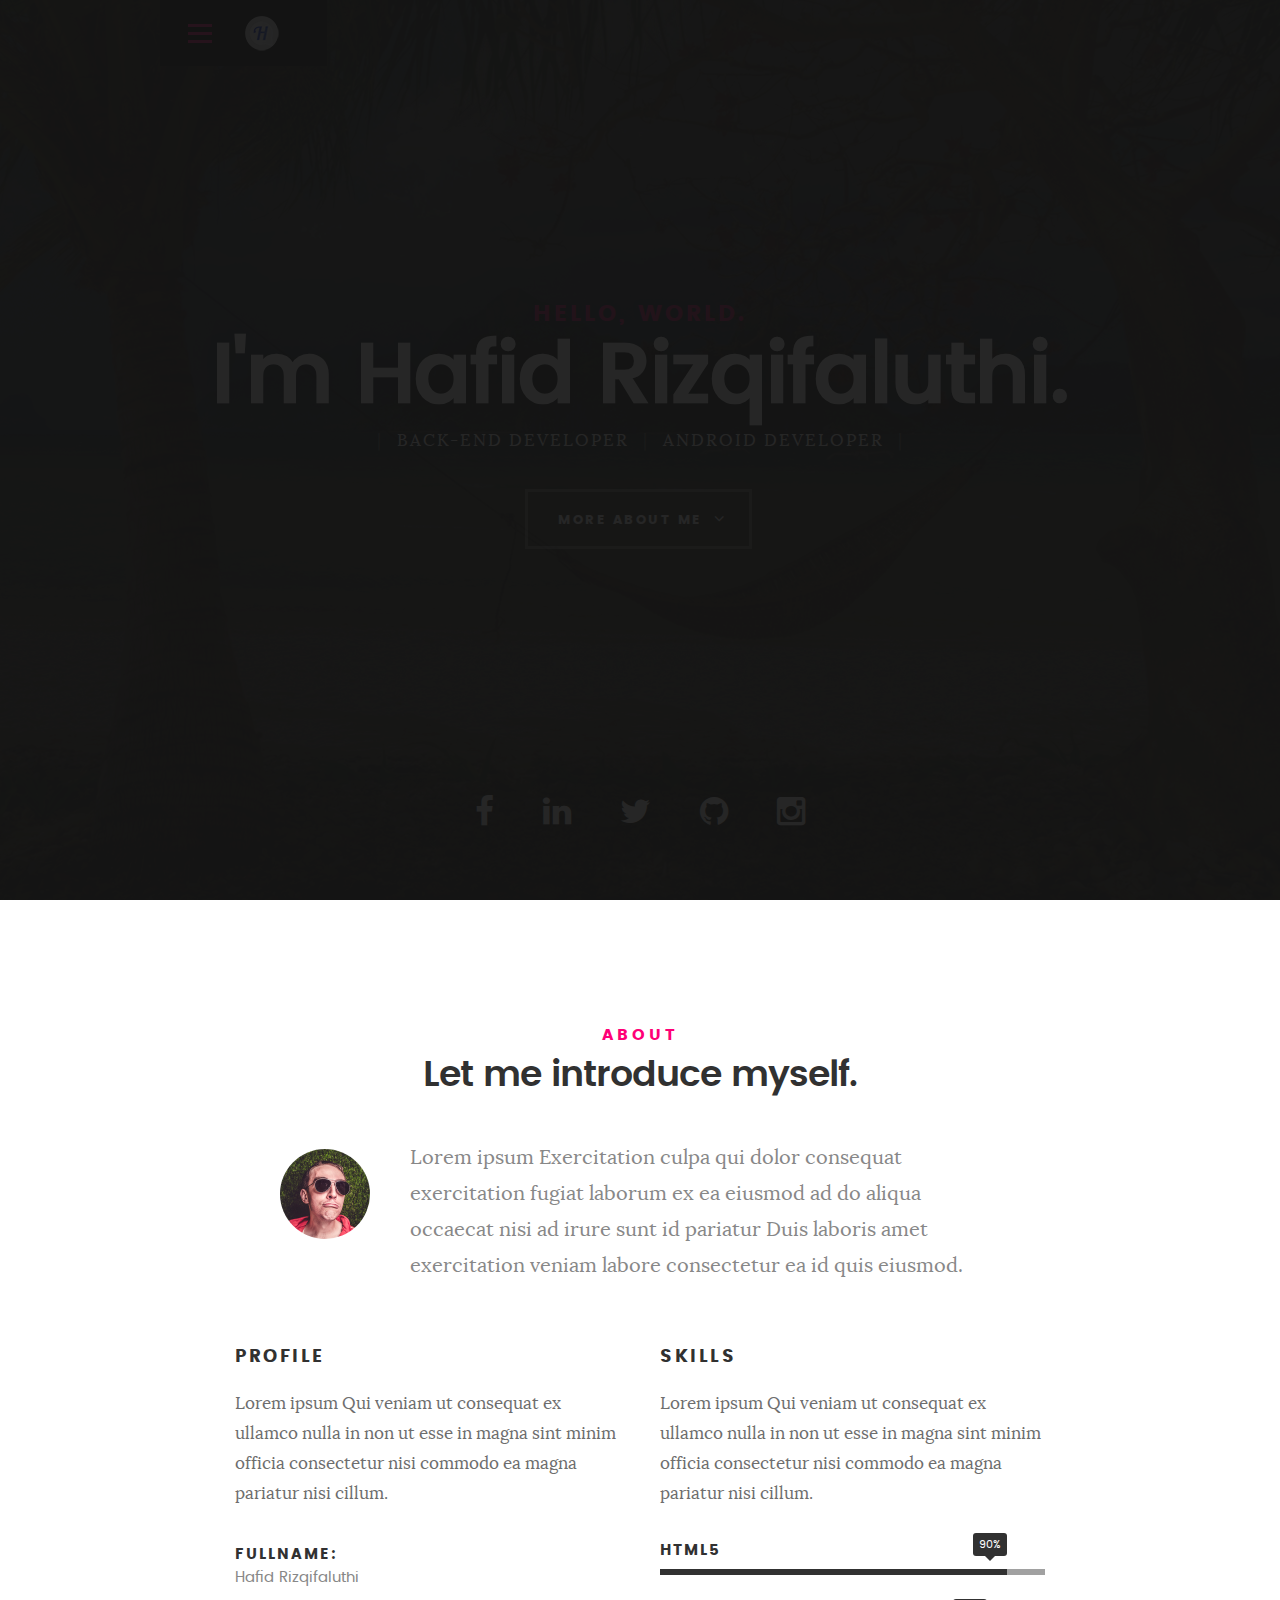
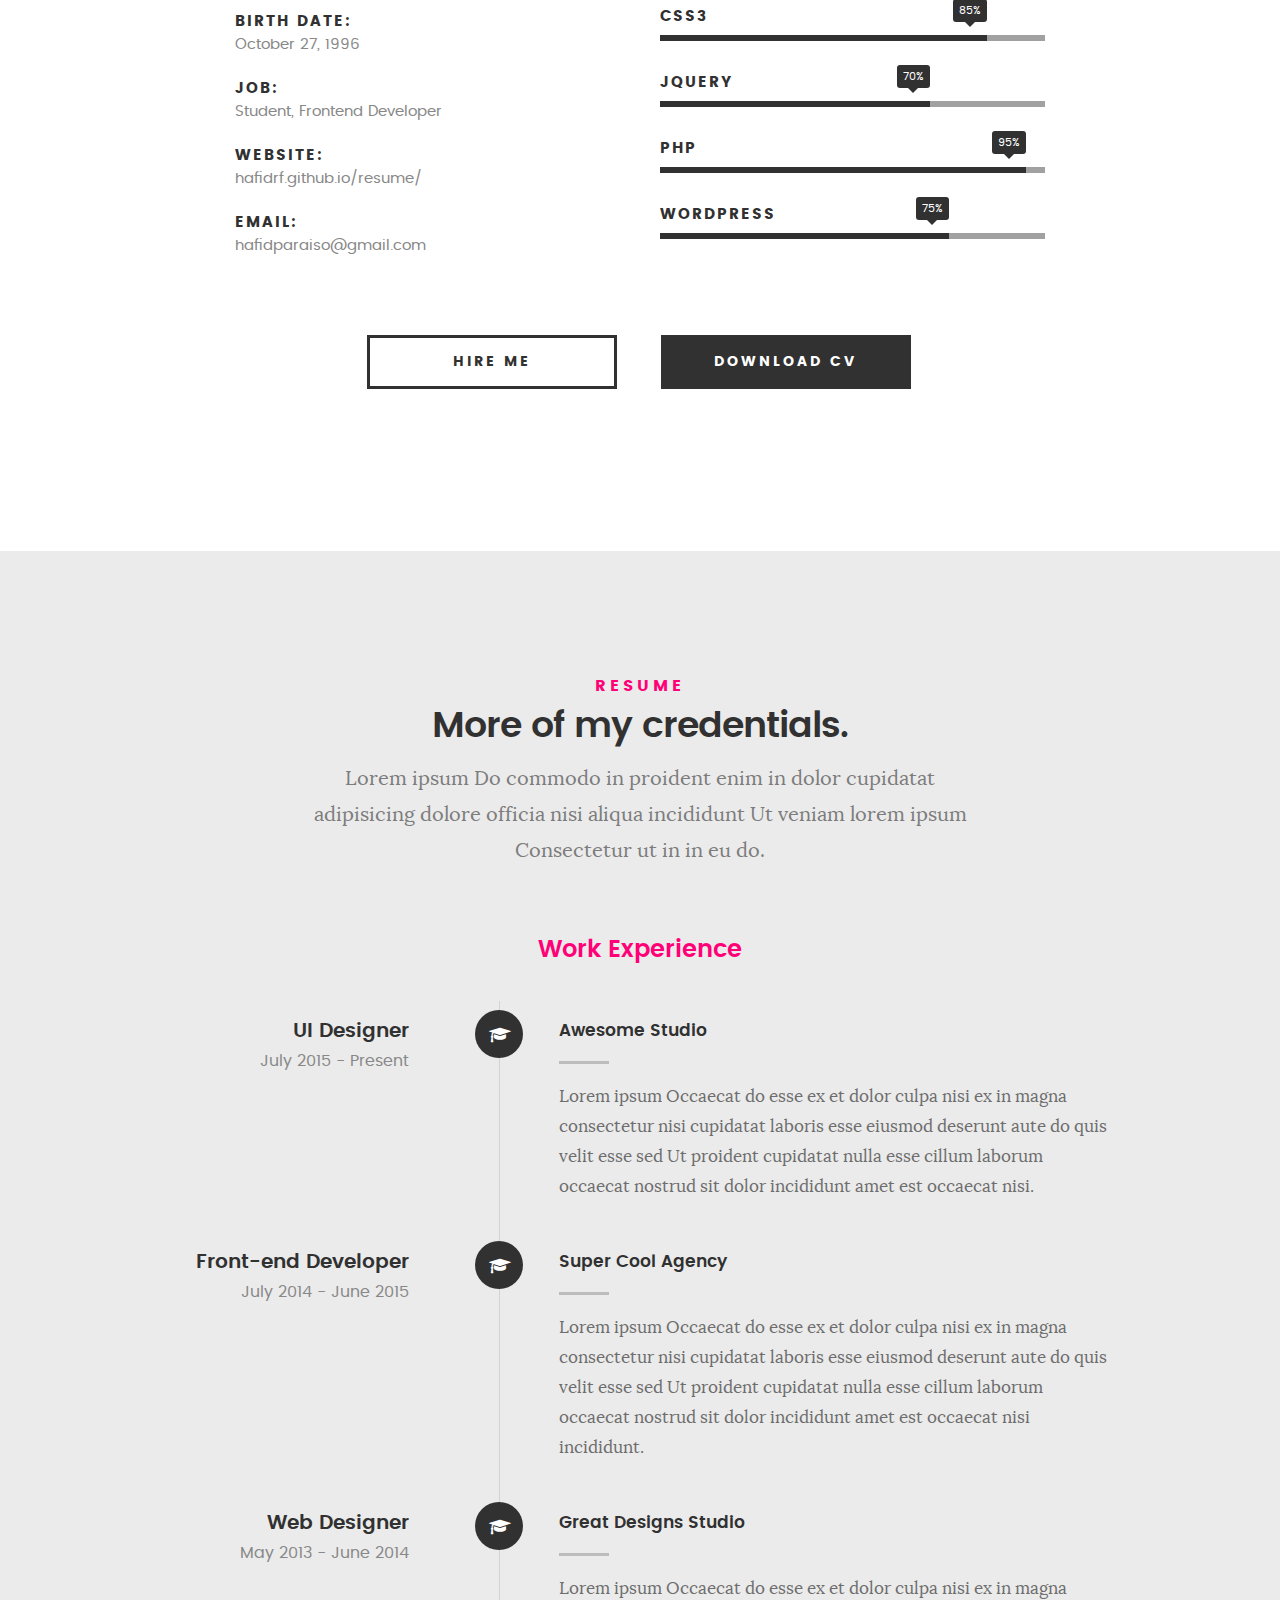
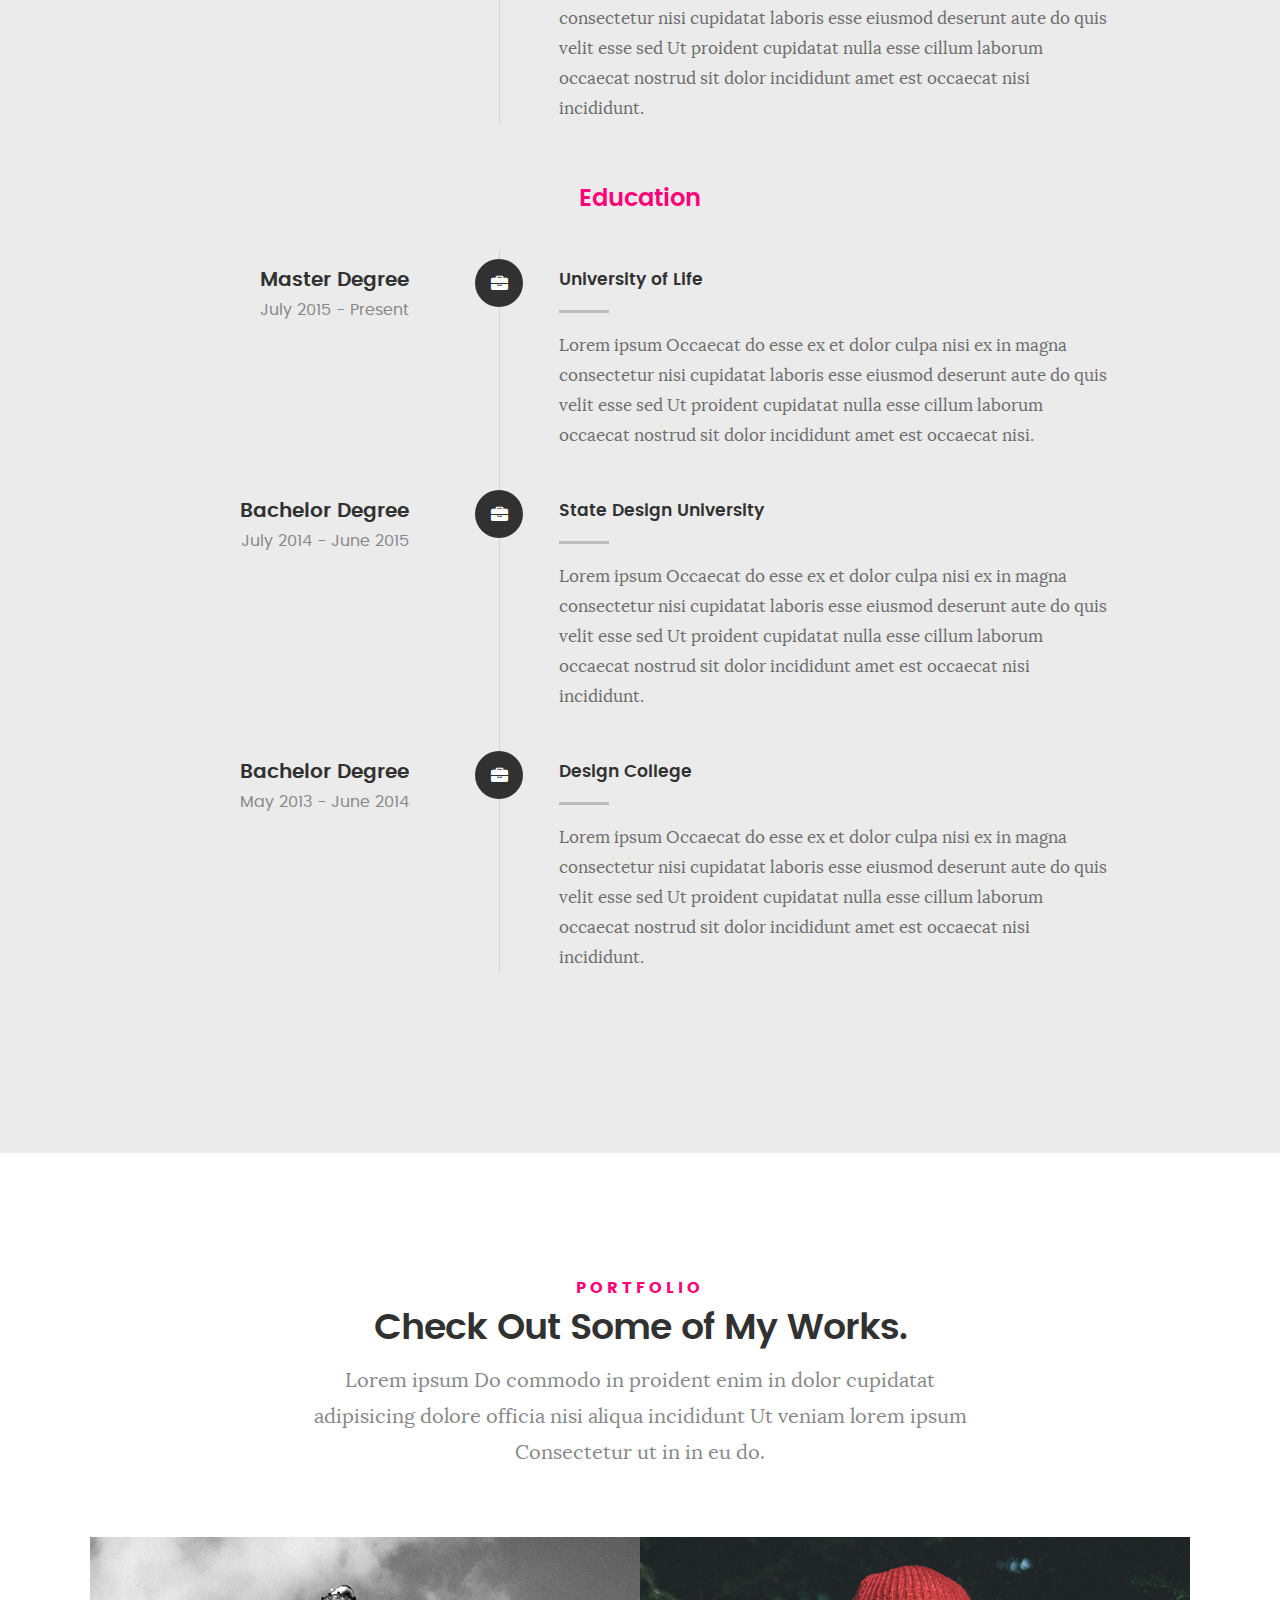
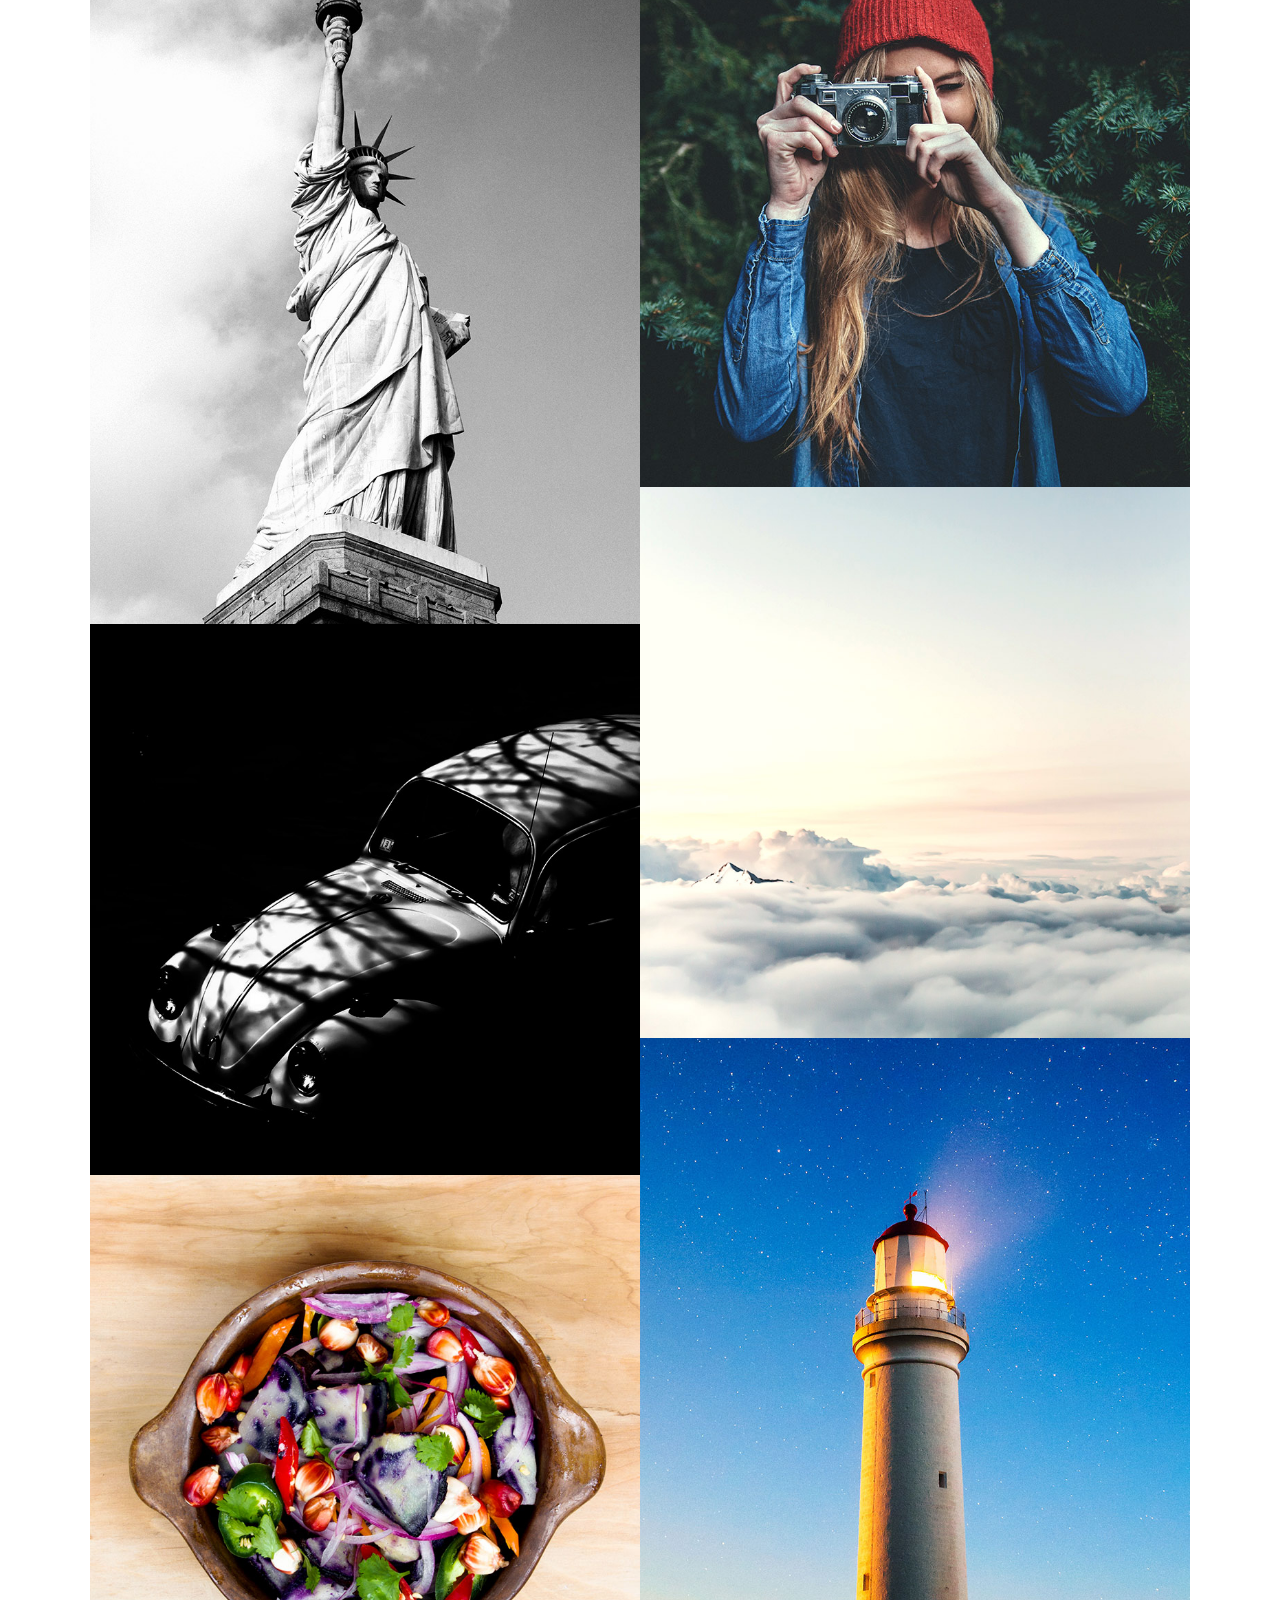
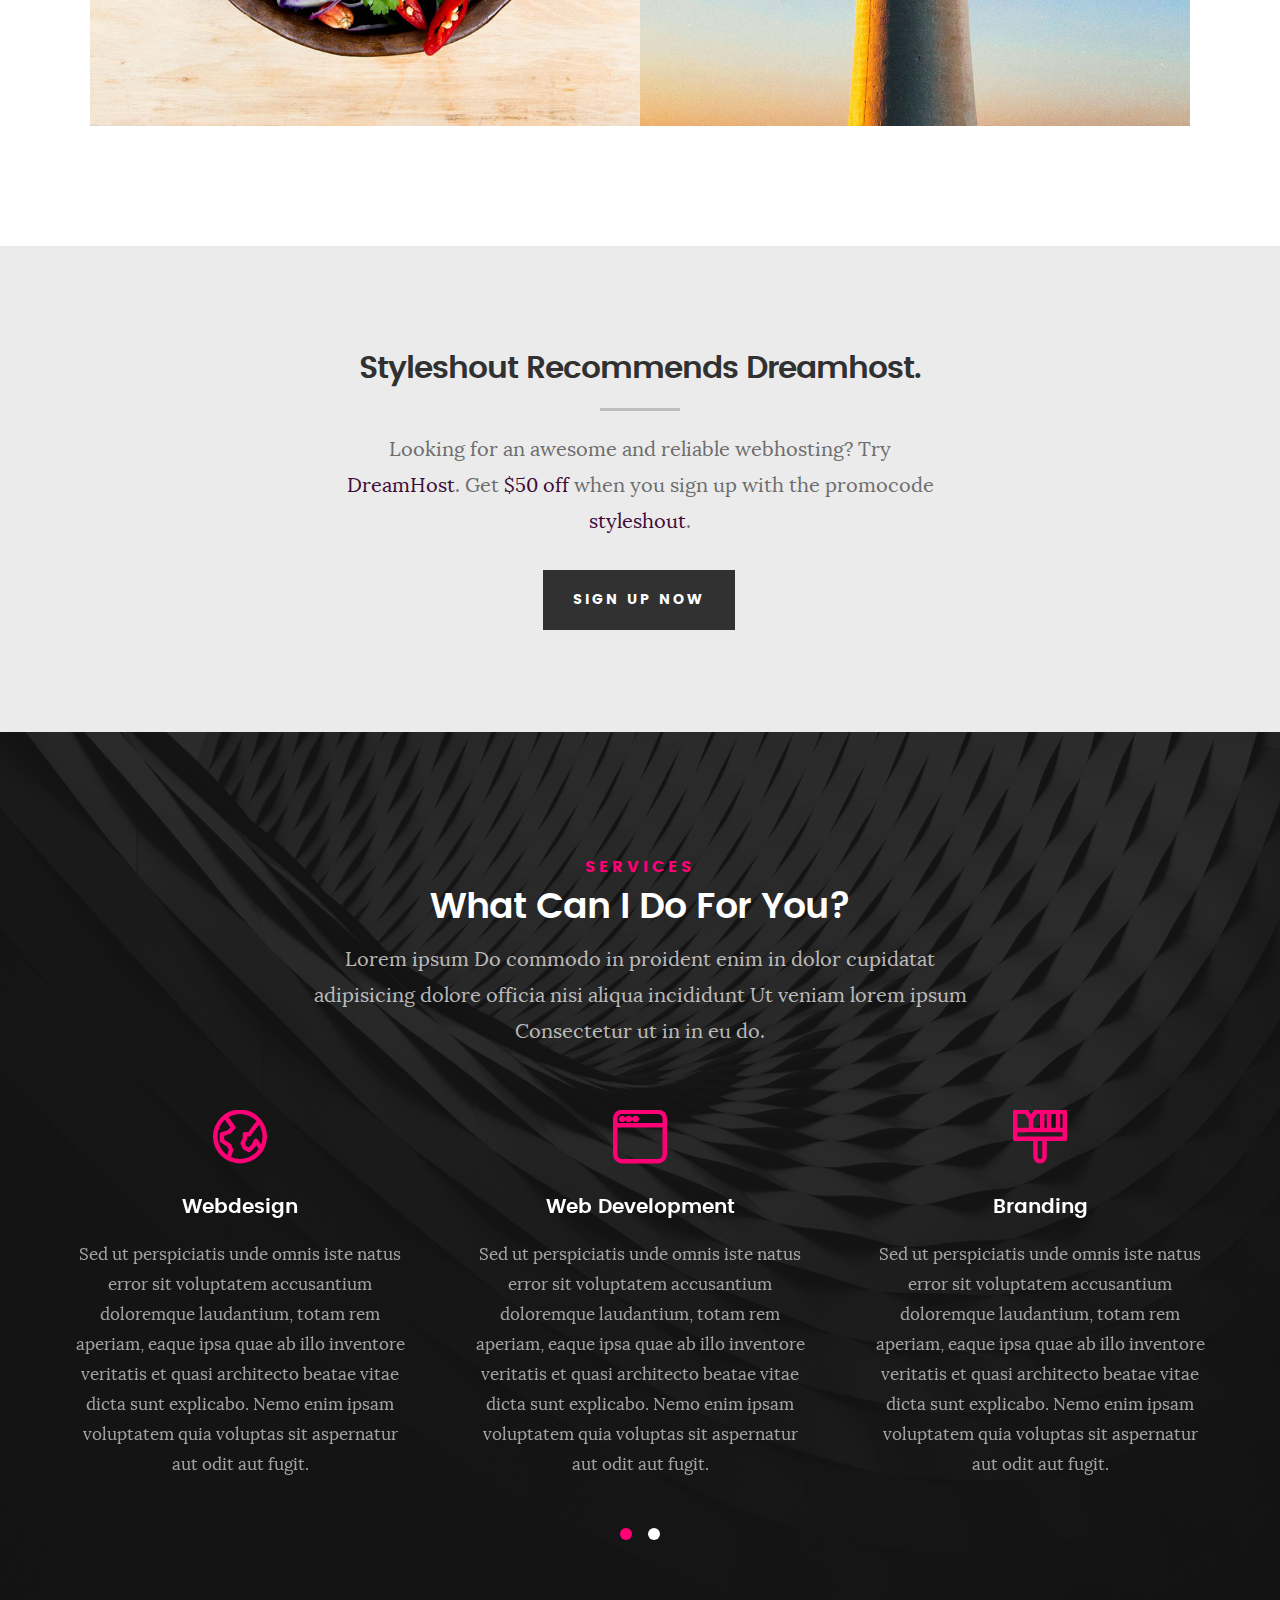
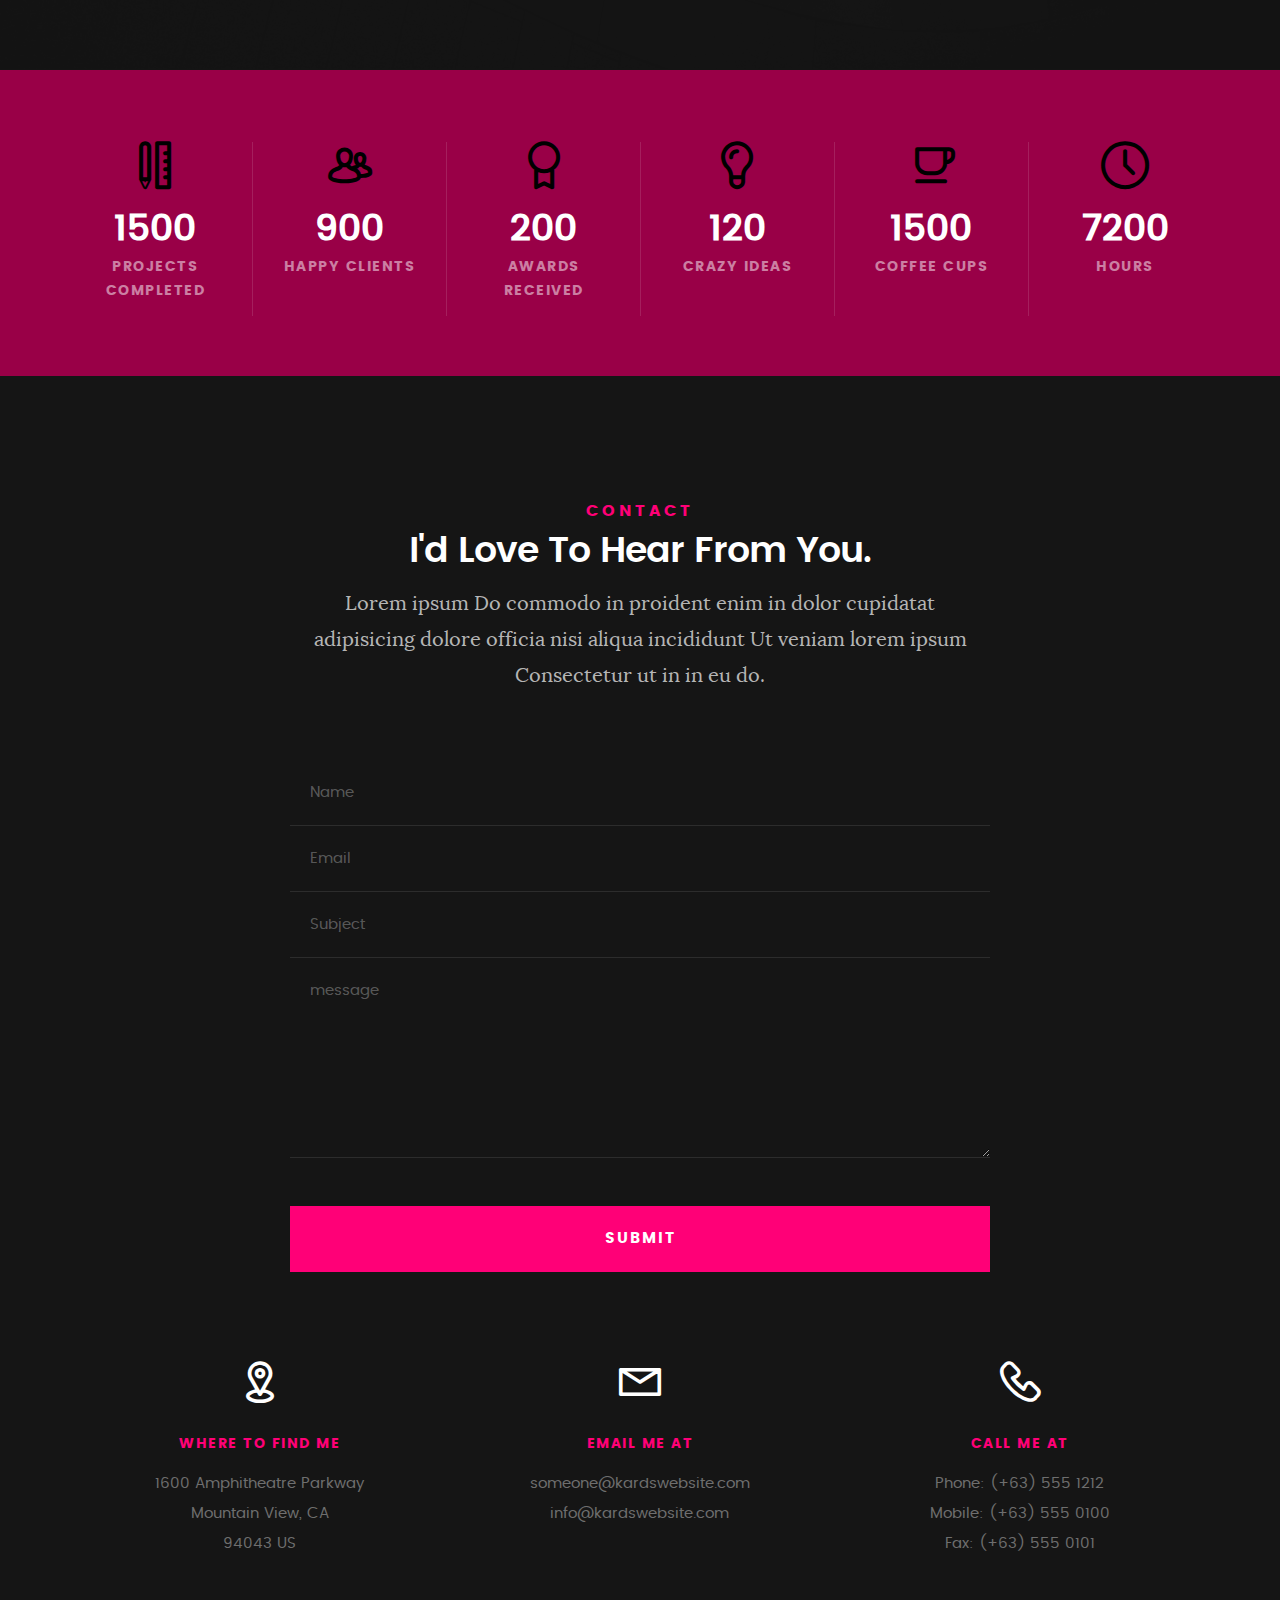
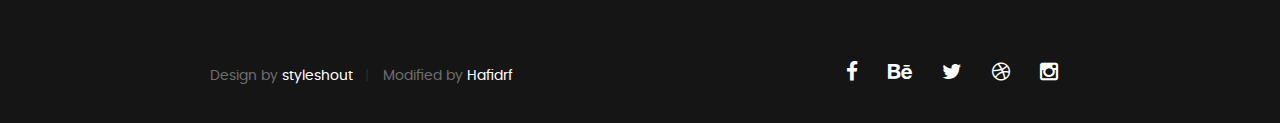
<file: index.html>
<!DOCTYPE html>
<!--[if IE 8 ]><html class="no-js oldie ie8" lang="en"> <![endif]-->
<!--[if IE 9 ]><html class="no-js oldie ie9" lang="en"> <![endif]-->
<!--[if (gte IE 9)|!(IE)]><!-->
<html class="no-js" lang="en"> <!--<![endif]-->
<head>

   <!--- basic page needs
   ================================================== -->
   <meta charset="utf-8">
	<title>Hafidrf</title>
	<meta name="description" content="">  
	<meta name="author" content="">

   <!-- mobile specific metas
   ================================================== -->
	<meta name="viewport" content="width=device-width, initial-scale=1, maximum-scale=1">

 	<!-- CSS
   ================================================== -->
   <link rel="stylesheet" href="css/base.css">  
   <link rel="stylesheet" href="css/main.css">
   <link rel="stylesheet" href="css/vendor.css">     

   <!-- script
   ================================================== -->   
	<script src="js/modernizr.js"></script>
	<script src="js/pace.min.js"></script>

   <!-- favicons
	================================================== -->
	<link rel="icon" type="image/png" href="favicon.png">

</head>

<body id="top">

	<!-- header 
   ================================================== -->
   <header>   	
   	<div class="row">

   		<div class="top-bar">
   			<a class="menu-toggle" href="#"><span>Menu</span></a>

	   		<div class="logo">
	   			<a href="http://www.google.com">
	   				<img src="images/mainlogo.png" >
	   			</a>
		        <!--<a href="index.html">Paraiso</a>-->
		      </div>		      

		   	<nav id="main-nav-wrap">
					<ul class="main-navigation">
						<li class="current"><a class="smoothscroll"  href="#intro" title="">Home</a></li>
						<li><a class="smoothscroll"  href="#about" title="">About</a></li>
						<li><a class="smoothscroll"  href="#resume" title="">Resume</a></li>
						<li><a class="smoothscroll"  href="#portfolio" title="">Portfolio</a></li>
						<li><a class="smoothscroll"  href="#services" title="">Services</a></li>					
						<li><a class="smoothscroll"  href="#contact" title="">Contact</a></li>	
						<li><a href="styles.html" title="">Style Demo</a></li>				
					</ul>
				</nav>    		
   		</div> <!-- /top-bar --> 
   		
   	</div> <!-- /row --> 		
   </header> <!-- /header -->

	<!-- intro section
   ================================================== -->
   <section id="intro">   

   	<div class="intro-overlay"></div>	

   	<div class="intro-content">
   		<div class="row">

   			<div class="col-twelve">

	   			<h5>Hello, World.</h5>
	   			<h1>I'm Hafid Rizqifaluthi.</h1>

	   			<p class="intro-position">
	   				<span>Back-end Developer</span>
	   				<span>Android Developer</span>
	   			</p>

	   			<a class="button stroke smoothscroll" href="#about" title="">More About Me</a>

	   		</div>  
   			
   		</div>   		 		
   	</div> <!-- /intro-content --> 

   	<ul class="intro-social">        
         <li><a href="http://facebook.com/hafid.rizqifaluthi"><i class="fa fa-facebook"></i></a></li>
         <li><a href="http://linkedin.com/in/hafid-rizqifaluthi/"><i class="fa fa-linkedin"></i></a></li>
         <li><a href="http://twitter.com/HafidRizqiF"><i class="fa fa-twitter"></i></a></li>
         <li><a href="http://github.com/hafidrf/"><i class="fa fa-github"></i></a></li>
         <li><a href="http://instagram.com/hafidrf"><i class="fa fa-instagram"></i></a></li>
      </ul> <!-- /intro-social -->      	

   </section> <!-- /intro -->


   <!-- about section
   ================================================== -->
   <section id="about">  

   	<div class="row section-intro">
   		<div class="col-twelve">

   			<h5>About</h5>
   			<h1>Let me introduce myself.</h1>

   			<div class="intro-info">

   				<img src="images/profile-pic.jpg" alt="Profile Picture">

   				<p class="lead">Lorem ipsum Exercitation culpa qui dolor consequat exercitation fugiat laborum ex ea eiusmod ad do aliqua occaecat nisi ad irure sunt id pariatur Duis laboris amet exercitation veniam labore consectetur ea id quis eiusmod.</p>
   			</div>   			

   		</div>   		
   	</div> <!-- /section-intro -->

   	<div class="row about-content">

   		<div class="col-six tab-full">

   			<h3>Profile</h3>
   			<p>Lorem ipsum Qui veniam ut consequat ex ullamco nulla in non ut esse in magna sint minim officia consectetur nisi commodo ea magna pariatur nisi cillum.</p>

   			<ul class="info-list">
   				<li>
   					<strong>Fullname:</strong>
   					<span>Hafid Rizqifaluthi</span>
   				</li>
   				<li>
   					<strong>Birth Date:</strong>
   					<span>October 27, 1996</span>
   				</li>
   				<li>
   					<strong>Job:</strong>
   					<span>Student, Frontend Developer</span>
   				</li>
   				<li>
   					<strong>Website:</strong>
   					<span>hafidrf.github.io/resume/</span>
   				</li>
   				<li>
   					<strong>Email:</strong>
   					<span>hafidparaiso@gmail.com</span>
   				</li>

   			</ul> <!-- /info-list -->

   		</div>

   		<div class="col-six tab-full">

   			<h3>Skills</h3>
   			<p>Lorem ipsum Qui veniam ut consequat ex ullamco nulla in non ut esse in magna sint minim officia consectetur nisi commodo ea magna pariatur nisi cillum.</p>

				<ul class="skill-bars">
				   <li>
				   	<div class="progress percent90"><span>90%</span></div>
				   	<strong>HTML5</strong>
				   </li>
				   <li>
				   	<div class="progress percent85"><span>85%</span></div>
				   	<strong>CSS3</strong>
				   </li>
				   <li>
				   	<div class="progress percent70"><span>70%</span></div>
				   	<strong>JQuery</strong>
				   </li>
				   <li>
				   	<div class="progress percent95"><span>95%</span></div>
				   	<strong>PHP</strong>
				   </li>
				   <li>

				   	<div class="progress percent75"><span>75%</span></div>
				   	<strong>Wordpress</strong>
				   </li>
      
				</ul> <!-- /skill-bars -->		

   		</div>

   	</div>

   	<div class="row button-section">
   		<div class="col-twelve">
   			<a href="#contact" title="Hire Me" class="button stroke smoothscroll">Hire Me</a>
   			<a href="#" title="Download CV" class="button button-primary">Download CV</a>
   		</div>   		
   	</div>

   </section> <!-- /process-->    


   <!-- resume Section
   ================================================== -->
	<section id="resume" class="grey-section">

		<div class="row section-intro">
   		<div class="col-twelve">

   			<h5>Resume</h5>
   			<h1>More of my credentials.</h1>

   			<p class="lead">Lorem ipsum Do commodo in proident enim in dolor cupidatat adipisicing dolore officia nisi aliqua incididunt Ut veniam lorem ipsum Consectetur ut in in eu do.</p>

   		</div>   		
   	</div> <!-- /section-intro--> 

   	<div class="row resume-timeline">

   		<div class="col-twelve resume-header">

   			<h2>Work Experience</h2>

   		</div> <!-- /resume-header -->

   		<div class="col-twelve">

   			<div class="timeline-wrap">

   				<div class="timeline-block">

	   				<div class="timeline-ico">
	   					<i class="fa fa-graduation-cap"></i>
	   				</div>

	   				<div class="timeline-header">
	   					<h3>UI Designer</h3>
	   					<p>July 2015 - Present</p>
	   				</div>

	   				<div class="timeline-content">
	   					<h4>Awesome Studio</h4>
	   					<p>Lorem ipsum Occaecat do esse ex et dolor culpa nisi ex in magna consectetur nisi cupidatat laboris esse eiusmod deserunt aute do quis velit esse sed Ut proident cupidatat nulla esse cillum laborum occaecat nostrud sit dolor incididunt amet est occaecat nisi.</p>
	   				</div>

	   			</div> <!-- /timeline-block -->

	   			<div class="timeline-block">

	   				<div class="timeline-ico">
	   					<i class="fa fa-graduation-cap"></i>
	   				</div>

	   				<div class="timeline-header">
	   					<h3>Front-end Developer</h3>
	   					<p>July 2014 - June 2015</p>
	   				</div>

	   				<div class="timeline-content">
	   					<h4>Super Cool Agency</h4>
	   					<p>Lorem ipsum Occaecat do esse ex et dolor culpa nisi ex in magna consectetur nisi cupidatat laboris esse eiusmod deserunt aute do quis velit esse sed Ut proident cupidatat nulla esse cillum laborum occaecat nostrud sit dolor incididunt amet est occaecat nisi incididunt.</p>
	   				</div>

	   			</div> <!-- /timeline-block -->

	   			<div class="timeline-block">

	   				<div class="timeline-ico">
	   					<i class="fa fa-graduation-cap"></i>
	   				</div>

	   				<div class="timeline-header">
	   					<h3>Web Designer</h3>
	   					<p>May 2013 - June 2014</p>
	   				</div>

	   				<div class="timeline-content">
	   					<h4>Great Designs Studio</h4>
	   					<p>Lorem ipsum Occaecat do esse ex et dolor culpa nisi ex in magna consectetur nisi cupidatat laboris esse eiusmod deserunt aute do quis velit esse sed Ut proident cupidatat nulla esse cillum laborum occaecat nostrud sit dolor incididunt amet est occaecat nisi incididunt.</p>
	   				</div>

	   			</div> <!-- /timeline-block -->

   			</div> <!-- /timeline-wrap -->   			

   		</div> <!-- /col-twelve -->
   		
   	</div> <!-- /resume-timeline -->
   	
   	<div class="row resume-timeline">

   		<div class="col-twelve resume-header">

   			<h2>Education</h2>

   		</div> <!-- /resume-header -->

   		<div class="col-twelve">

   			<div class="timeline-wrap">

   				<div class="timeline-block">

	   				<div class="timeline-ico">
	   					<i class="fa fa-briefcase"></i>
	   				</div>

	   				<div class="timeline-header">
	   					<h3>Master Degree</h3>
	   					<p>July 2015 - Present</p>
	   				</div>

	   				<div class="timeline-content">
	   					<h4>University of Life</h4>
	   					<p>Lorem ipsum Occaecat do esse ex et dolor culpa nisi ex in magna consectetur nisi cupidatat laboris esse eiusmod deserunt aute do quis velit esse sed Ut proident cupidatat nulla esse cillum laborum occaecat nostrud sit dolor incididunt amet est occaecat nisi.</p>
	   				</div>

	   			</div> <!-- /timeline-block -->

	   			<div class="timeline-block">

	   				<div class="timeline-ico">
	   					<i class="fa fa-briefcase"></i>
	   				</div>

	   				<div class="timeline-header">
	   					<h3>Bachelor Degree</h3>
	   					<p>July 2014 - June 2015</p>
	   				</div>

	   				<div class="timeline-content">
	   					<h4>State Design University</h4>
	   					<p>Lorem ipsum Occaecat do esse ex et dolor culpa nisi ex in magna consectetur nisi cupidatat laboris esse eiusmod deserunt aute do quis velit esse sed Ut proident cupidatat nulla esse cillum laborum occaecat nostrud sit dolor incididunt amet est occaecat nisi incididunt.</p>
	   				</div>

	   			</div> <!-- /timeline-block -->

	   			<div class="timeline-block">

	   				<div class="timeline-ico">
	   					<i class="fa fa-briefcase"></i>
	   				</div>

	   				<div class="timeline-header">
	   					<h3>Bachelor Degree</h3>
	   					<p>May 2013 - June 2014</p>
	   				</div>

	   				<div class="timeline-content">
	   					<h4>Design College</h4>
	   					<p>Lorem ipsum Occaecat do esse ex et dolor culpa nisi ex in magna consectetur nisi cupidatat laboris esse eiusmod deserunt aute do quis velit esse sed Ut proident cupidatat nulla esse cillum laborum occaecat nostrud sit dolor incididunt amet est occaecat nisi incididunt.</p>
	   				</div>

	   			</div> <!-- /timeline-block -->

   			</div> <!-- /timeline-wrap -->   			

   		</div> <!-- /col-twelve -->
   		
   	</div> <!-- /resume-timeline -->
		
	</section> <!-- /features -->


	<!-- Portfolio Section
   ================================================== -->
	<section id="portfolio">

		<div class="row section-intro">
   		<div class="col-twelve">

   			<h5>Portfolio</h5>
   			<h1>Check Out Some of My Works.</h1>

   			<p class="lead">Lorem ipsum Do commodo in proident enim in dolor cupidatat adipisicing dolore officia nisi aliqua incididunt Ut veniam lorem ipsum Consectetur ut in in eu do.</p>

   		</div>   		
   	</div> <!-- /section-intro--> 

   	<div class="row portfolio-content">

   		<div class="col-twelve">

   			<!-- portfolio-wrapper -->
	         <div id="folio-wrapper" class="block-1-2 block-mob-full stack">

	         	<div class="bgrid folio-item">
	               <div class="item-wrap">
	               	<img src="images/portfolio/liberty.jpg" alt="Liberty">
	                  <a href="#modal-01" class="overlay">	                  	           
	                     <div class="folio-item-table">
	                     	<div class="folio-item-cell">
		     					       <h3 class="folio-title">Liberty</h3>	     					    
		     					    	 <span class="folio-types">
		     					       	  Graphic Design
		     					       </span>
		     					   </div>	                      	
	                     </div>                    
	                  </a>
	               </div>	               
	        		</div> <!-- /folio-item -->

	        		<div class="bgrid folio-item">
	               <div class="item-wrap">
	               	<img src="images/portfolio/shutterbug.jpg" alt="Shutterbug">
	               	<a href="#modal-02" class="overlay">              		                  
	                     <div class="folio-item-table">
	                     	<div class="folio-item-cell">
	                     		<h3 class="folio-title">Shutterbug</h3>	     					    
		     					    	<span class="folio-types">
		     					       	  Web Design
		     					      </span>		     		
		     					   </div> 	                      	
	                     </div>                    
	                  </a>
	               </div>
	        		</div> <!-- /folio-item -->

	            <div class="bgrid folio-item">
	               <div class="item-wrap">
	               	<img src="images/portfolio/clouds.jpg"alt="Clouds">
	                  <a href="#modal-03" class="overlay">             		                  
	                     <div class="folio-item-table">
	                     	<div class="folio-item-cell">
	                     		<h3 class="folio-title">Clouds</h3>	     					    
		     					    	<span class="folio-types">
		     					       	  Web Design
		     					      </span>		     		
		     					   </div> 	                      	
	                     </div>                    
	                  </a>
	               </div>
	        		</div> <!-- /folio-item -->

	            <div class="bgrid folio-item">
	               <div class="item-wrap">
	               	<img src="images/portfolio/beetle.jpg" alt="Beetle">
	                  <a href="#modal-04" class="overlay">                  	                 
	                     <div class="folio-item-table">
	                     	<div class="folio-item-cell">
	                     		<h3 class="folio-title">Beetle</h3>	     					    
		     					    	<span class="folio-types">
		     					       	  Branding
		     					      </span>		     		
		     					   </div>  	                      	
	                     </div>                    
	                  </a>
	               </div>
	        		</div> <!-- /folio-item -->     

	        		<div class="bgrid folio-item">
	               <div class="item-wrap">
	               	<img src="images/portfolio/lighthouse.jpg" alt="Lighthouse">
	                  <a href="#modal-05" class="overlay">             		                  
	                     <div class="folio-item-table">
	                     	<div class="folio-item-cell">
	                     		<h3 class="folio-title">Lighthouse</h3>	     					    
		     					    	<span class="folio-types">
		     					       	  Web Development
		     					      </span>		     		
		     					   </div> 	                      	
	                     </div>                    
	                  </a>
	               </div>
	        		</div> <!-- /folio-item -->

	            <div class="bgrid folio-item">
	               <div class="item-wrap">
	               	<img src="images/portfolio/salad.jpg" alt="Salad">
	                  <a href="#modal-06" class="overlay">
	                     <div class="folio-item-table">
	                     	<div class="folio-item-cell">
	                     		<h3 class="folio-title">Salad</h3>	     					    
		     					    	<span class="folio-types">
		     					       	  Branding
		     					      </span>		     		
		     					   </div>	                      	
	                     </div>                    
	                  </a>
	               </div>
	        		</div> <!-- /folio-item -->   

	            <!-- modal popups - begin
	            ============================================================= -->
	            <div id="modal-01" class="popup-modal slider mfp-hide">	

				     	<div class="media">
				     		<img src="images/portfolio/modals/m-liberty.jpg" alt="" />
				     	</div>      	

					   <div class="description-box">
					      <h4>Liberty</h4>		      
					      <p>Proin gravida nibh vel velit auctor aliquet. Aenean sollicitudin, lorem quis bibendum auctor, nisi elit consequat ipsum, nec sagittis sem nibh id elit.</p>

					      <div class="categories">Web Development</div>			               
					   </div>

			         <div class="link-box">
			            <a href="http://www.behance.net">Details</a>
					      <a href="#" class="popup-modal-dismiss">Close</a>
			         </div>		      

				   </div> <!-- /modal-01 -->

				   <div id="modal-02" class="popup-modal slider mfp-hide">	

				     	<div class="media">
				     		<img src="images/portfolio/modals/m-shutterbug.jpg" alt="" />
				     	</div>      	

					   <div class="description-box">
					      <h4>Shutterbug</h4>		      
					      <p>Proin gravida nibh vel velit auctor aliquet. Aenean sollicitudin, lorem quis bibendum auctor, nisi elit consequat ipsum, nec sagittis sem nibh id elit.</p>

					      <div class="categories">Web Design</div>			               
					   </div>

			         <div class="link-box">
			            <a href="http://www.behance.net">Details</a>
					      <a href="#" class="popup-modal-dismiss">Close</a>
			         </div>		      

				   </div> <!-- /modal-02 -->

				   <div id="modal-03" class="popup-modal slider mfp-hide">	

				     	<div class="media">
				     		<img src="images/portfolio/modals/m-clouds.jpg" alt="" />
				     	</div>      	

					   <div class="description-box">
					      <h4>Clouds</h4>		      
					      <p>Proin gravida nibh vel velit auctor aliquet. Aenean sollicitudin, lorem quis bibendum auctor, nisi elit consequat ipsum, nec sagittis sem nibh id elit.</p>

					      <div class="categories">Web Design</div>			               
					   </div>

			         <div class="link-box">
			            <a href="http://www.behance.net">Details</a>
					      <a href="#" class="popup-modal-dismiss">Close</a>
			         </div>		      

				   </div> <!-- /modal-03 -->

				   <div id="modal-04" class="popup-modal slider mfp-hide">	

				     	<div class="media">
				     		<img src="images/portfolio/modals/m-beetle.jpg" alt="" />
				     	</div>      	

					   <div class="description-box">
					      <h4>Beetle</h4>		      
					      <p>Proin gravida nibh vel velit auctor aliquet. Aenean sollicitudin, lorem quis bibendum auctor, nisi elit consequat ipsum, nec sagittis sem nibh id elit.</p>

					      <div class="categories">Branding</div>			               
					   </div>

			         <div class="link-box">
			            <a href="http://www.behance.net">Details</a>
					      <a href="#" class="popup-modal-dismiss">Close</a>
			         </div>		      

				   </div> <!-- /modal-04 -->

				   <div id="modal-05" class="popup-modal slider mfp-hide">	

				     	<div class="media">
				     		<img src="images/portfolio/modals/m-lighthouse.jpg" alt="" />
				     	</div>      	

					   <div class="description-box">
					      <h4>Lighthouse</h4>		      
					      <p>Proin gravida nibh vel velit auctor aliquet. Aenean sollicitudin, lorem quis bibendum auctor, nisi elit consequat ipsum, nec sagittis sem nibh id elit.</p>

					      <div class="categories">Web Development</div>			               
					   </div>

			         <div class="link-box">
			            <a href="http://www.behance.net">Details</a>
					      <a href="#" class="popup-modal-dismiss">Close</a>
			         </div>		      

				   </div> <!-- /modal-05 -->

				   <div id="modal-06" class="popup-modal slider mfp-hide">	

				     	<div class="media">
				     		<img src="images/portfolio/modals/m-salad.jpg" alt="" />
				     	</div>      	

					   <div class="description-box">
					      <h4>Salad</h4>		      
					      <p>Proin gravida nibh vel velit auctor aliquet. Aenean sollicitudin, lorem quis bibendum auctor, nisi elit consequat ipsum, nec sagittis sem nibh id elit.</p>

					      <div class="categories">Branding</div>			               
					   </div>

			         <div class="link-box">
			            <a href="http://www.behance.net">Details</a>
					      <a href="#" class="popup-modal-dismiss">Close</a>
			         </div>		      

				   </div> <!-- /modal-06 -->


				   <!-- modal popups - end
	            ============================================================= -->

	         </div> <!-- /portfolio-wrapper --> 

   		</div>  <!-- /twelve -->   

   	</div> <!-- /portfolio-content --> 
		
	</section> <!-- /portfolio --> 


	<!-- CTA Section
   ================================================== -->
	<section id="cta" class="grey-section">

   	<div class="row cta-content">

   		<div class="col-twelve section-ads">  

	     		<h2 class="h01"><a href="http://www.dreamhost.com/r.cgi?287326|STYLESHOUT">Styleshout Recommends Dreamhost.</a></h2>

		      <p class="lead">
		      Looking for an awesome and reliable webhosting? Try <a href="http://www.dreamhost.com/r.cgi?287326|STYLESHOUT"><span>DreamHost</span></a>.
				Get <span>$50 off</span> when you sign up with the promocode <span>styleshout</span>. 
				<!-- Simply type	the promocode in the box labeled “Promo Code” when placing your order. -->	
				</p>

				<div class="action">
			      <a class="button button-primary large" href="http://www.dreamhost.com/r.cgi?287326|STYLESHOUT">Sign Up Now</a>
		      </div>		     	

   		</div>

   	</div> <!-- /cta-content -->

   </section> <!-- /cta --> 

	
	<!-- services Section
   ================================================== -->
	<section id="services">

		<div class="overlay"></div>

		<div class="row section-intro">
   		<div class="col-twelve">

   			<h5>Services</h5>
   			<h1>What Can I Do For You?</h1>

   			<p class="lead">Lorem ipsum Do commodo in proident enim in dolor cupidatat adipisicing dolore officia nisi aliqua incididunt Ut veniam lorem ipsum Consectetur ut in in eu do.</p>

   		</div>   		
   	</div> <!-- /section-intro -->

   	<div class="row services-content">

   		<div id="owl-slider" class="owl-carousel services-list">

	      	<div class="service">	

	      		<span class="icon"><i class="icon-earth"></i></span>            

	            <div class="service-content">	

	            	 <h3>Webdesign</h3>

		            <p class="desc">Sed ut perspiciatis unde omnis iste natus error sit voluptatem accusantium doloremque laudantium, totam rem aperiam, eaque ipsa quae ab illo inventore veritatis et quasi architecto beatae vitae dicta sunt explicabo. Nemo enim ipsam voluptatem quia voluptas sit aspernatur aut odit aut fugit.
	         		</p>
	         		
	         	</div> 	         	 

				</div> <!-- /service -->

				<div class="service">	

					<span class="icon"><i class="icon-window"></i></span>                          

	            <div class="service-content">	

	            	<h3>Web Development</h3>  

		            <p class="desc">Sed ut perspiciatis unde omnis iste natus error sit voluptatem accusantium doloremque laudantium, totam rem aperiam, eaque ipsa quae ab illo inventore veritatis et quasi architecto beatae vitae dicta sunt explicabo. Nemo enim ipsam voluptatem quia voluptas sit aspernatur aut odit aut fugit.
	         		</p>

	            </div>	                          

			   </div> <!-- /service -->

			   <div class="service">

			   	<span class="icon"><i class="icon-paint-brush"></i></span>		            

	            <div class="service-content">

	            	<h3>Branding</h3>

		            <p class="desc">Sed ut perspiciatis unde omnis iste natus error sit voluptatem accusantium doloremque laudantium, totam rem aperiam, eaque ipsa quae ab illo inventore veritatis et quasi architecto beatae vitae dicta sunt explicabo. Nemo enim ipsam voluptatem quia voluptas sit aspernatur aut odit aut fugit.
	        			</p> 

	            </div> 	            	               

			   </div> <!-- /service -->

				<div class="service">

					<span class="icon"><i class="icon-toggles"></i></span>	              

	            <div class="service-content">

	            	<h3>UI/UX Design</h3>

		            <p class="desc">Sed ut perspiciatis unde omnis iste natus error sit voluptatem accusantium doloremque laudantium, totam rem aperiam, eaque ipsa quae ab illo inventore veritatis et quasi architecto beatae vitae dicta sunt explicabo. Nemo enim ipsam voluptatem quia voluptas sit aspernatur aut odit aut fugit.
	         		</p> 
	         		
	            </div>                

				</div> <!-- /service -->

			   <div class="service">

			   	<span class="icon"><i class="icon-image"></i></span>	            

	            <div class="service-content">

	            	<h3>Graphics Design</h3>

		            <p class="desc">Sed ut perspiciatis unde omnis iste natus error sit voluptatem accusantium doloremque laudantium, totam rem aperiam, eaque ipsa quae ab illo inventore veritatis et quasi architecto beatae vitae dicta sunt explicabo. Nemo enim ipsam voluptatem quia voluptas sit aspernatur aut odit aut fugit.
	        			</p> 

	            </div>	               

			   </div> <!-- /service -->

			   <div class="service">

			   	<span class="icon"><i class="icon-chat"></i></span>	   	           

	            <div class="service-content">

	            	 <h3>Consultancy</h3>

		            <p class="desc">Sed ut perspiciatis unde omnis iste natus error sit voluptatem accusantium doloremque laudantium, totam rem aperiam, eaque ipsa quae ab illo inventore veritatis et quasi architecto beatae vitae dicta sunt explicabo. Nemo enim ipsam voluptatem quia voluptas sit aspernatur aut odit aut fugit.
	        			</p> 
	        			
	            </div>	               

			   </div> <!-- /service -->

	      </div> <!-- /services-list -->
   		
   	</div> <!-- /services-content -->
		
	</section> <!-- /services -->	


	<!-- stats Section
   ================================================== -->
	<section id="stats" class="count-up">

		<div class="row">
			<div class="col-twelve">

				<div class="block-1-6 block-s-1-3 block-tab-1-2 block-mob-full stats-list">

					<div class="bgrid stat">

						<div class="icon-part">
							<i class="icon-pencil-ruler"></i>
						</div>

						<h3 class="stat-count">
							1500
						</h3>

						<h5 class="stat-title">
							Projects Completed
						</h5>

					</div> <!-- /stat -->					

					<div class="bgrid stat">

						<div class="icon-part">
							<i class="icon-users"></i>
						</div>

						<h3 class="stat-count">
							900
						</h3>

						<h5 class="stat-title">
							Happy Clients
						</h5>

					</div> <!-- /stat -->

					<div class="bgrid stat">

						<div class="icon-part">
							<i class="icon-badge"></i>
						</div>

						<h3 class="stat-count">
							200
						</h3>

						<h5 class="stat-title">
							Awards Received
						</h5>

					</div> <!-- /stat -->									

					<div class="bgrid stat">

						<div class="icon-part">
							<i class="icon-light-bulb"></i>
						</div>

						<h3 class="stat-count">
							120
						</h3>

						<h5 class="stat-title">
							Crazy Ideas
						</h5>

					</div> <!-- /stat -->

					<div class="bgrid stat">

						<div class="icon-part">
							<i class="icon-cup"></i>
						</div>

						<h3 class="stat-count">
							1500
						</h3>

						<h5 class="stat-title">
							Coffee Cups
						</h5>

					</div> <!-- /stat -->

					<div class="bgrid stat">

						<div class="icon-part">
							<i class="icon-clock"></i>
						</div>

						<h3 class="stat-count">
							7200
						</h3>

						<h5 class="stat-title">
							Hours
						</h5>

					</div> <!-- /stat -->

				</div> <!-- /stats-list -->

			</div> <!-- /twelve -->
		</div> <!-- /row -->

	</section> <!-- /stats -->

	
   <!-- contact
   ================================================== -->
	<section id="contact">

		<div class="row section-intro">
   		<div class="col-twelve">

   			<h5>Contact</h5>
   			<h1>I'd Love To Hear From You.</h1>

   			<p class="lead">Lorem ipsum Do commodo in proident enim in dolor cupidatat adipisicing dolore officia nisi aliqua incididunt Ut veniam lorem ipsum Consectetur ut in in eu do.</p>

   		</div> 
   	</div> <!-- /section-intro -->

   	<div class="row contact-form">

   		<div class="col-twelve">

            <!-- form -->
            <form name="contactForm" id="contactForm" method="post" action="">
      			<fieldset>

                  <div class="form-field">
 						   <input name="contactName" type="text" id="contactName" placeholder="Name" value="" minlength="2" required="">
                  </div>
                  <div class="form-field">
	      			   <input name="contactEmail" type="email" id="contactEmail" placeholder="Email" value="" required="">
	               </div>
                  <div class="form-field">
	     				   <input name="contactSubject" type="text" id="contactSubject" placeholder="Subject" value="">
	               </div>                       
                  <div class="form-field">
	                 	<textarea name="contactMessage" id="contactMessage" placeholder="message" rows="10" cols="50" required=""></textarea>
	               </div>                      
                 <div class="form-field">
                     <button class="submitform">Submit</button>
                     <div id="submit-loader">
                        <div class="text-loader">Sending...</div>                             
       				      <div class="s-loader">
								  	<div class="bounce1"></div>
								  	<div class="bounce2"></div>
								  	<div class="bounce3"></div>
								</div>
							</div>
                  </div>

      			</fieldset>
      		</form> <!-- Form End -->

            <!-- contact-warning -->
            <div id="message-warning">            	
            </div>            
            <!-- contact-success -->
      		<div id="message-success">
               <i class="fa fa-check"></i>Your message was sent, thank you!<br>
      		</div>

         </div> <!-- /col-twelve -->
   		
   	</div> <!-- /contact-form -->

   	<div class="row contact-info">

   		<div class="col-four tab-full">

   			<div class="icon">
   				<i class="icon-pin"></i>
   			</div>

   			<h5>Where to find me</h5>

   			<p>
            1600 Amphitheatre Parkway<br>
            Mountain View, CA<br>
            94043 US
            </p>

   		</div>

   		<div class="col-four tab-full collapse">

   			<div class="icon">
   				<i class="icon-mail"></i>
   			</div>

   			<h5>Email Me At</h5>

   			<p>someone@kardswebsite.com<br>
			   	info@kardswebsite.com			     
			   </p>

   		</div>

   		<div class="col-four tab-full">

   			<div class="icon">
   				<i class="icon-phone"></i>
   			</div>

   			<h5>Call Me At</h5>

   			<p>Phone: (+63) 555 1212<br>
			   	Mobile: (+63) 555 0100<br>
			     	Fax: (+63) 555 0101
			   </p>

   		</div>
   		
   	</div> <!-- /contact-info -->
		
	</section> <!-- /contact -->


   <!-- footer
   ================================================== -->

   <footer>
     	<div class="row">

     		<div class="col-six tab-full pull-right social">

     			<ul class="footer-social">        
			      <li><a href="#"><i class="fa fa-facebook"></i></a></li>
			      <li><a href="#"><i class="fa fa-behance"></i></a></li>
			      <li><a href="#"><i class="fa fa-twitter"></i></a></li>
			      <li><a href="#"><i class="fa fa-dribbble"></i></a></li>
			      <li><a href="#"><i class="fa fa-instagram"></i></a></li>
			   </ul> 
	      		
	      </div>

      	<div class="col-six tab-full">
	      	<div class="copyright">
		        	<span>Design by <a href="http://www.styleshout.com/">styleshout</a></span>
				<span>Modified by <a href="http://www.hafidrf.com/">Hafidrf</a></span>
		         </div>		                  
	      	</div>

	      	<div id="go-top">
		         <a class="smoothscroll" title="Back to Top" href="#top"><i class="fa fa-long-arrow-up"></i></a>
		      </div>

      	</div> <!-- /row -->     	
   </footer>  

   <div id="preloader"> 
    	<div id="loader"></div>
   </div> 

   <!-- Java Script
   ================================================== --> 
   <script src="js/jquery-2.1.3.min.js"></script>
   <script src="js/plugins.js"></script>
   <script src="js/main.js"></script>

</body>

</html>
</file>
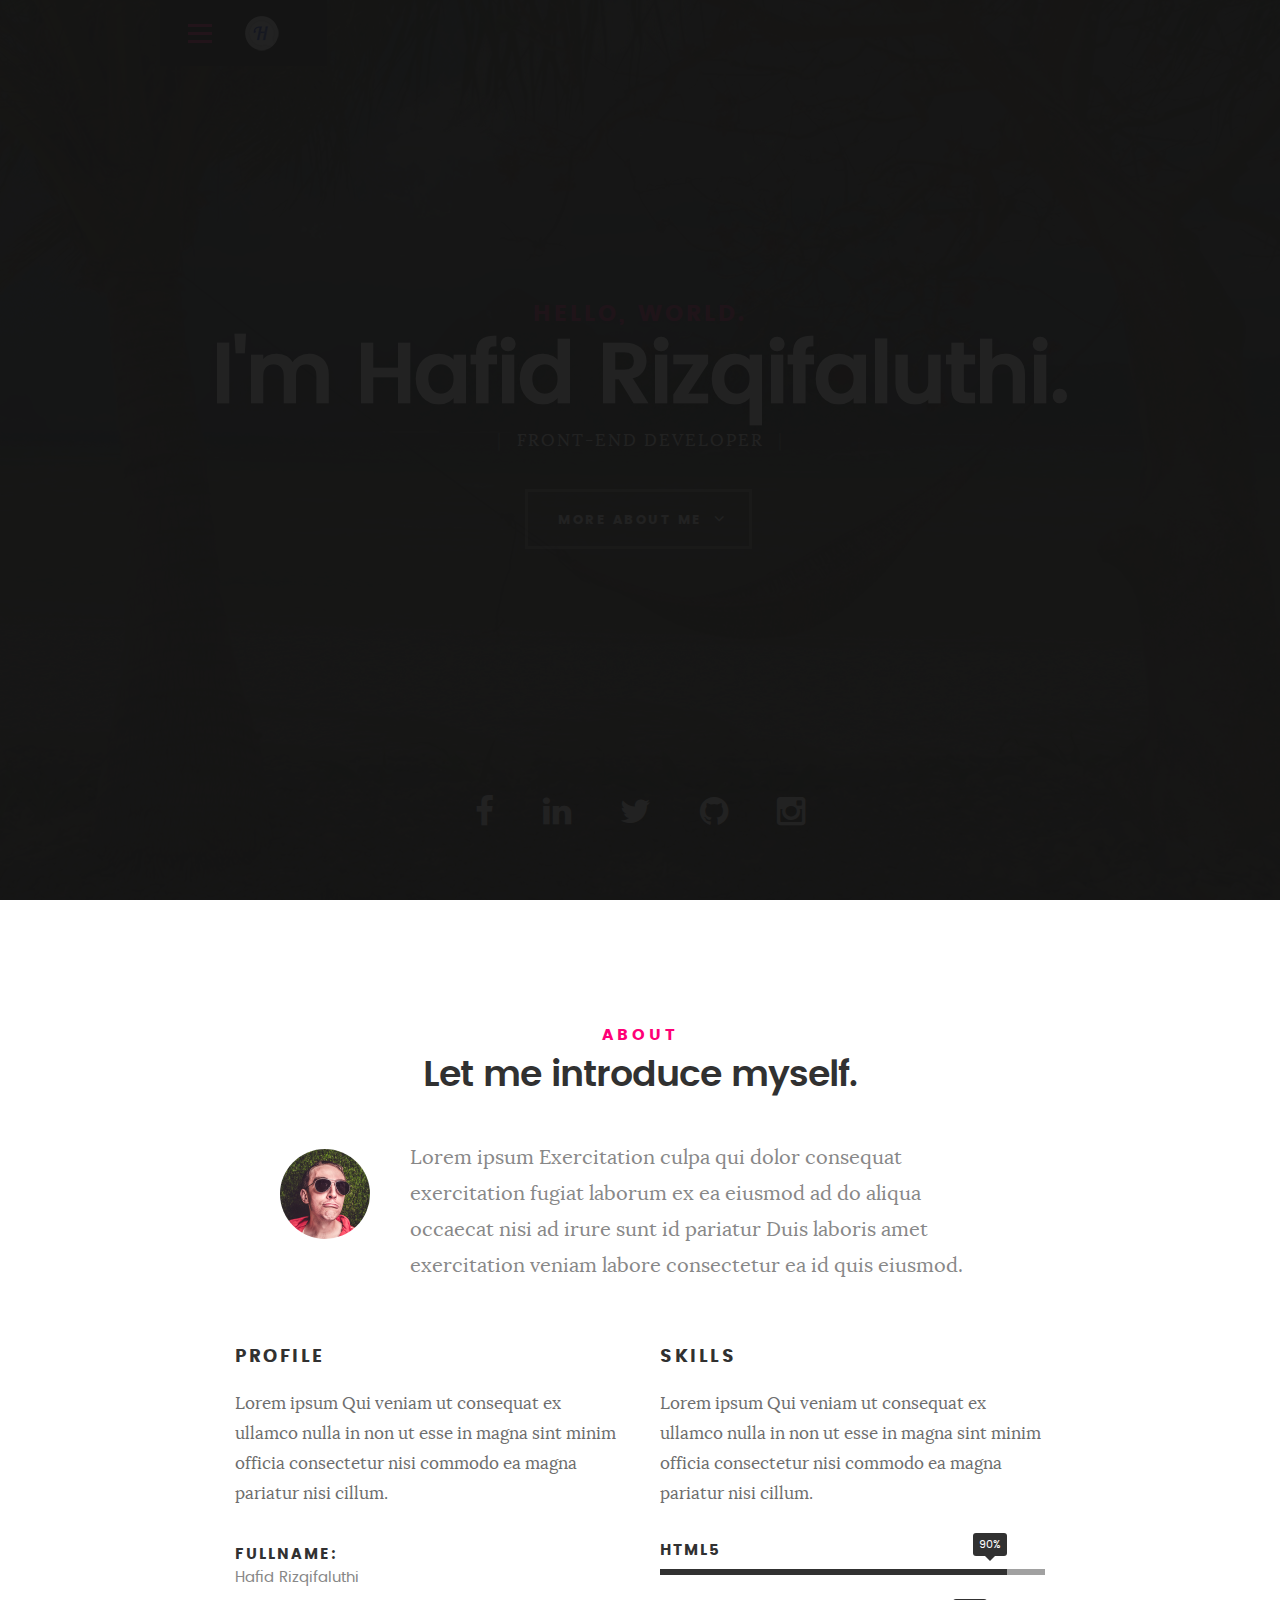
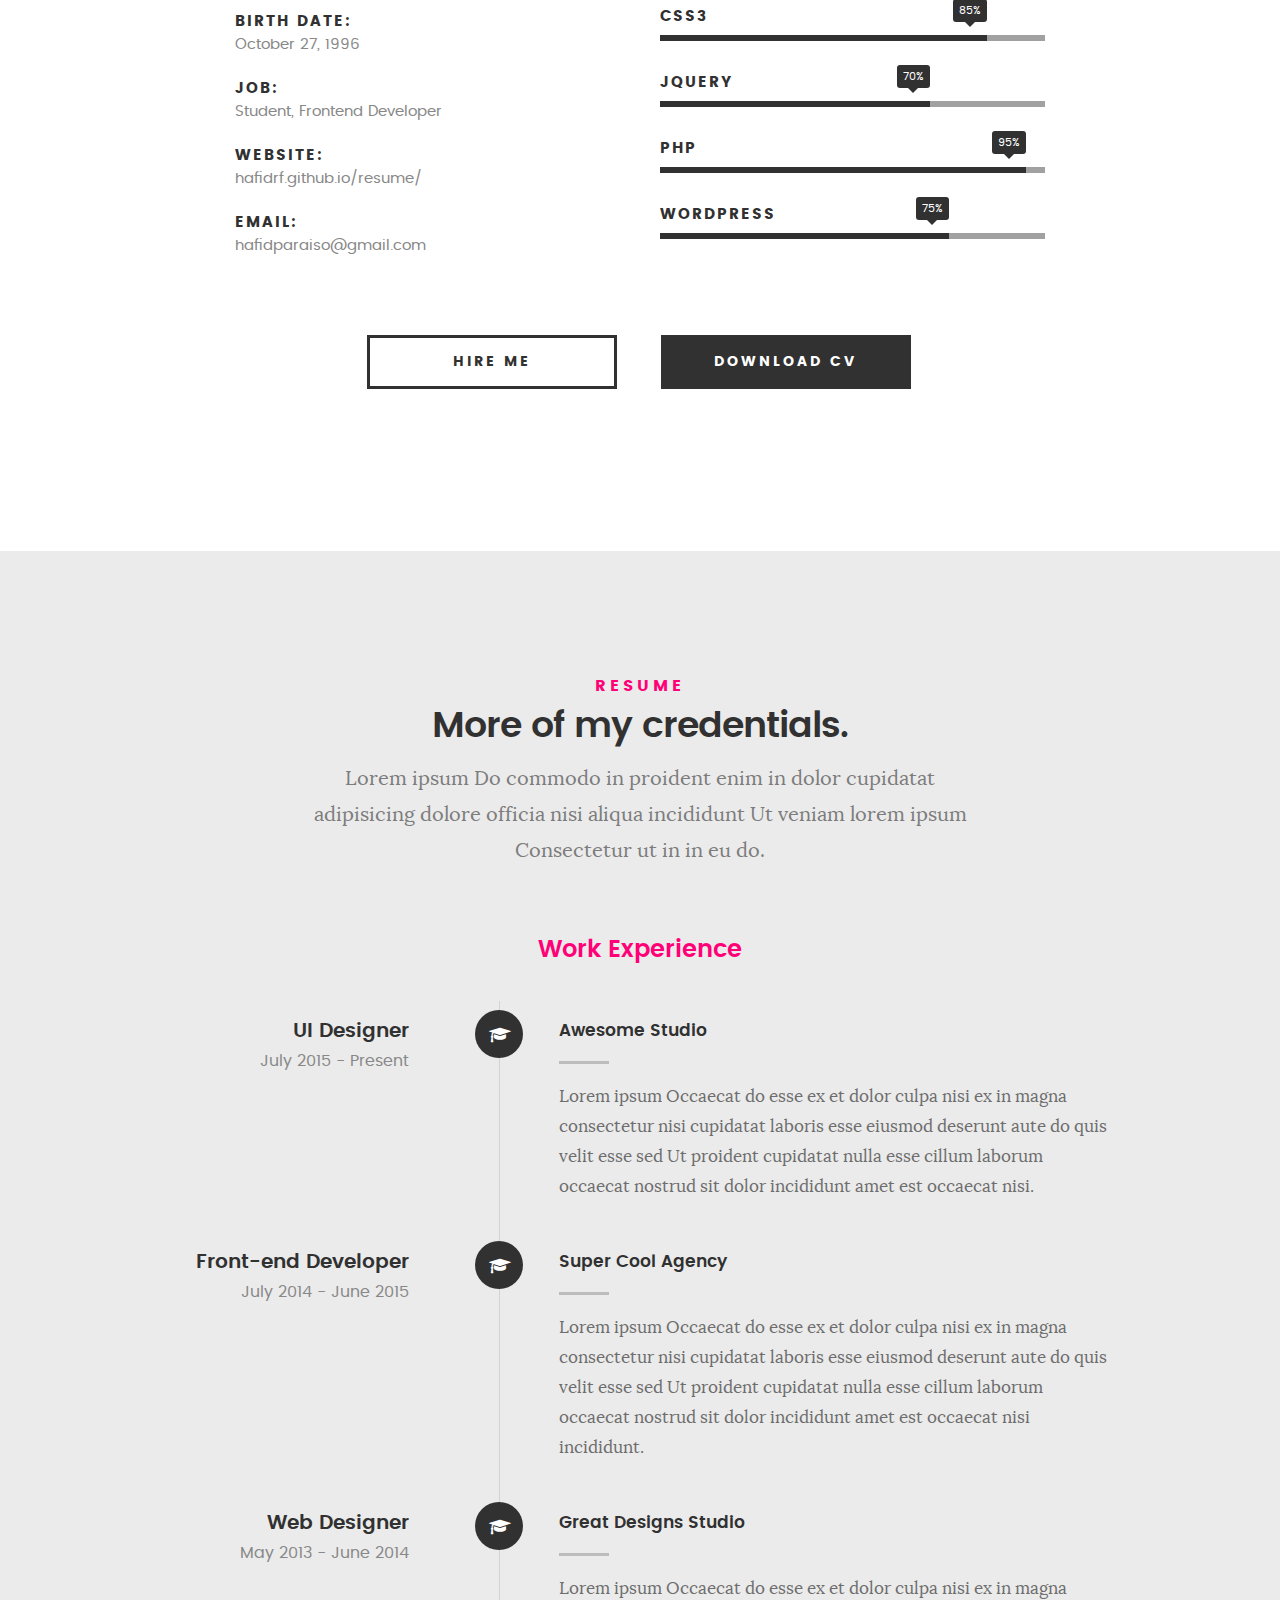
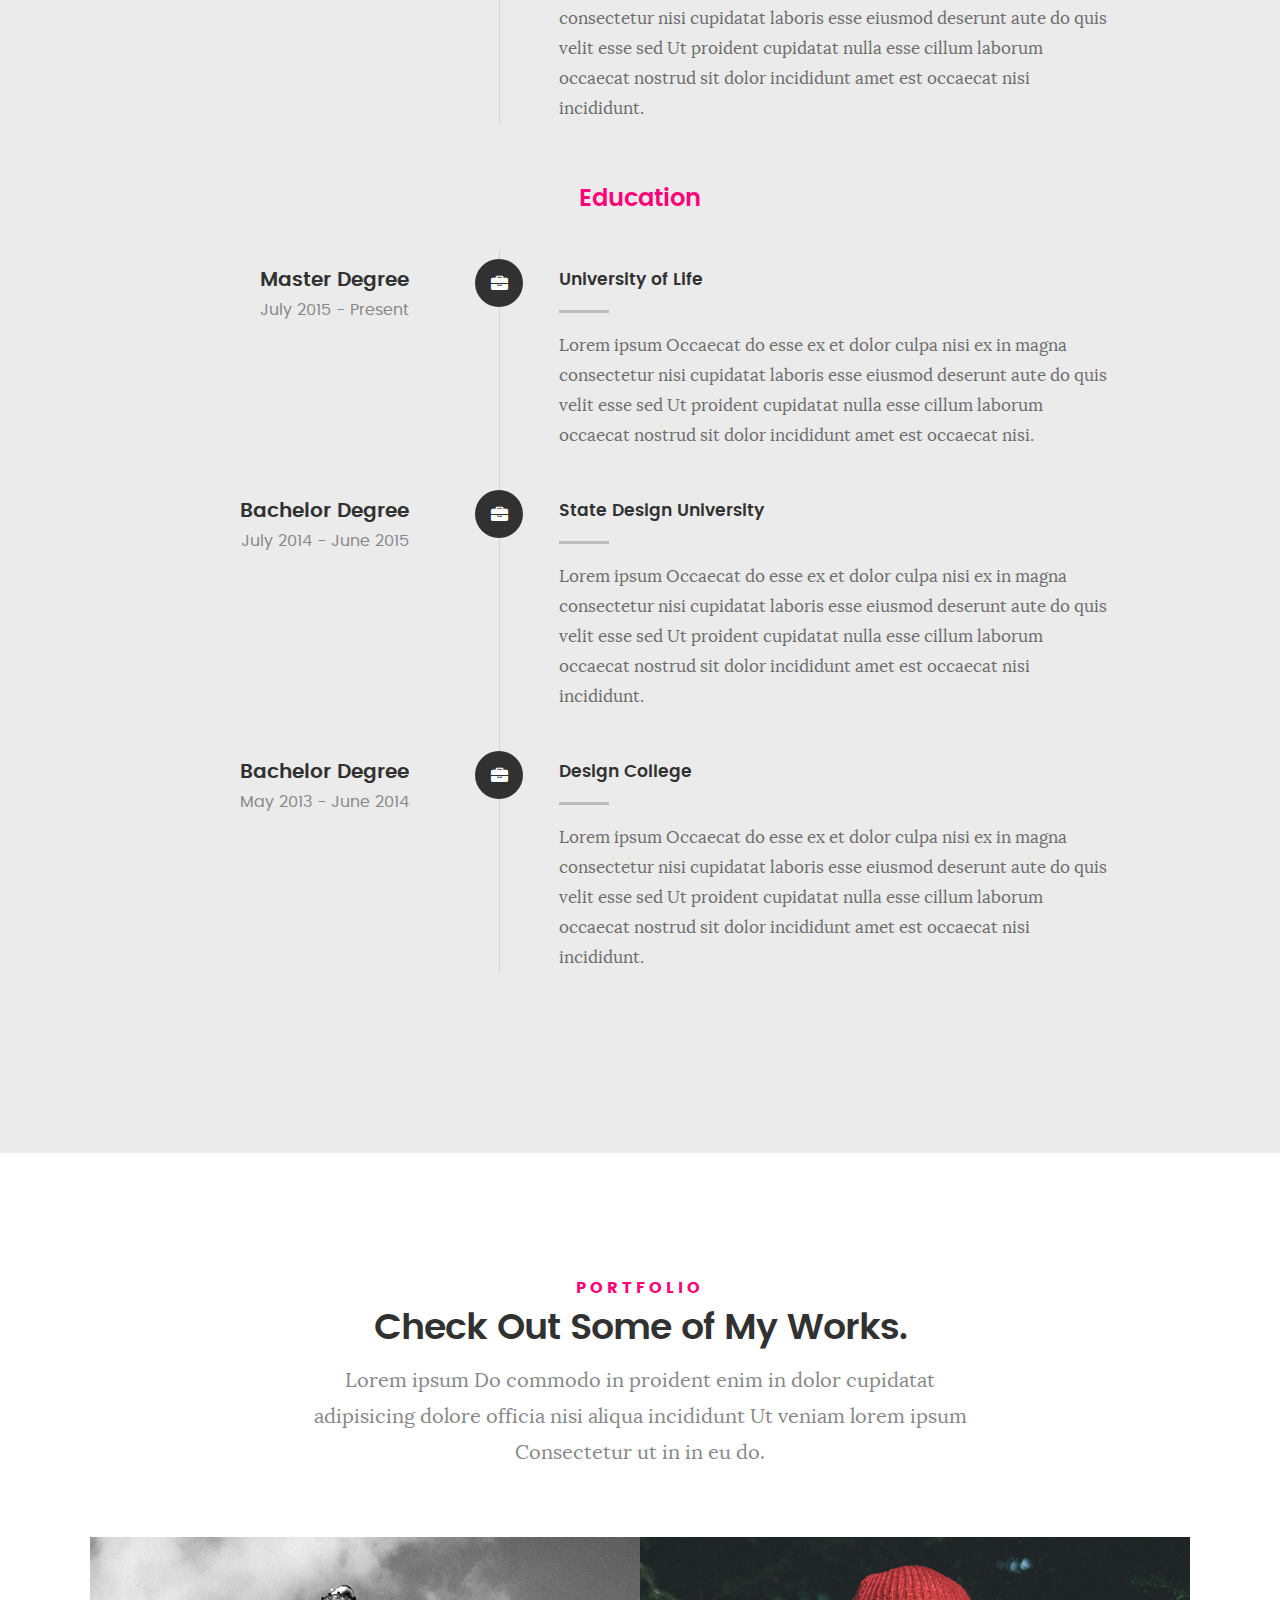
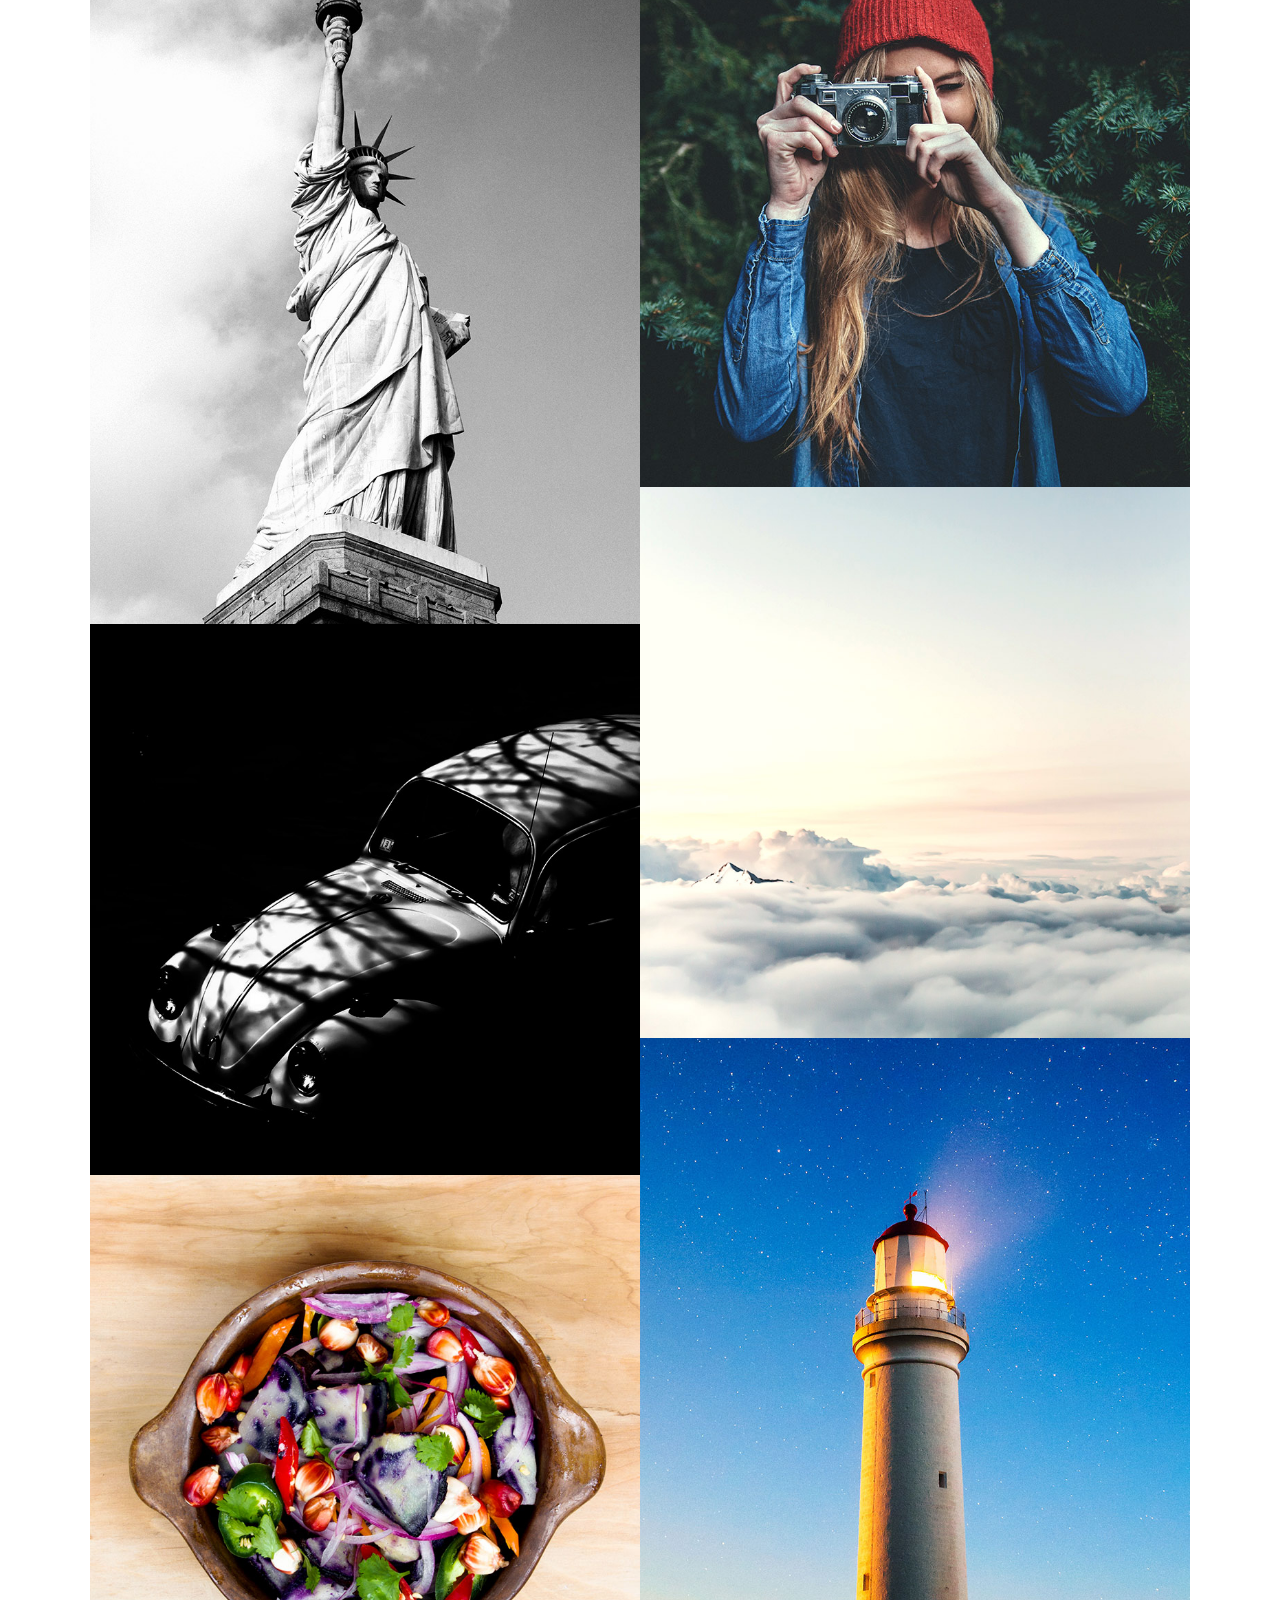
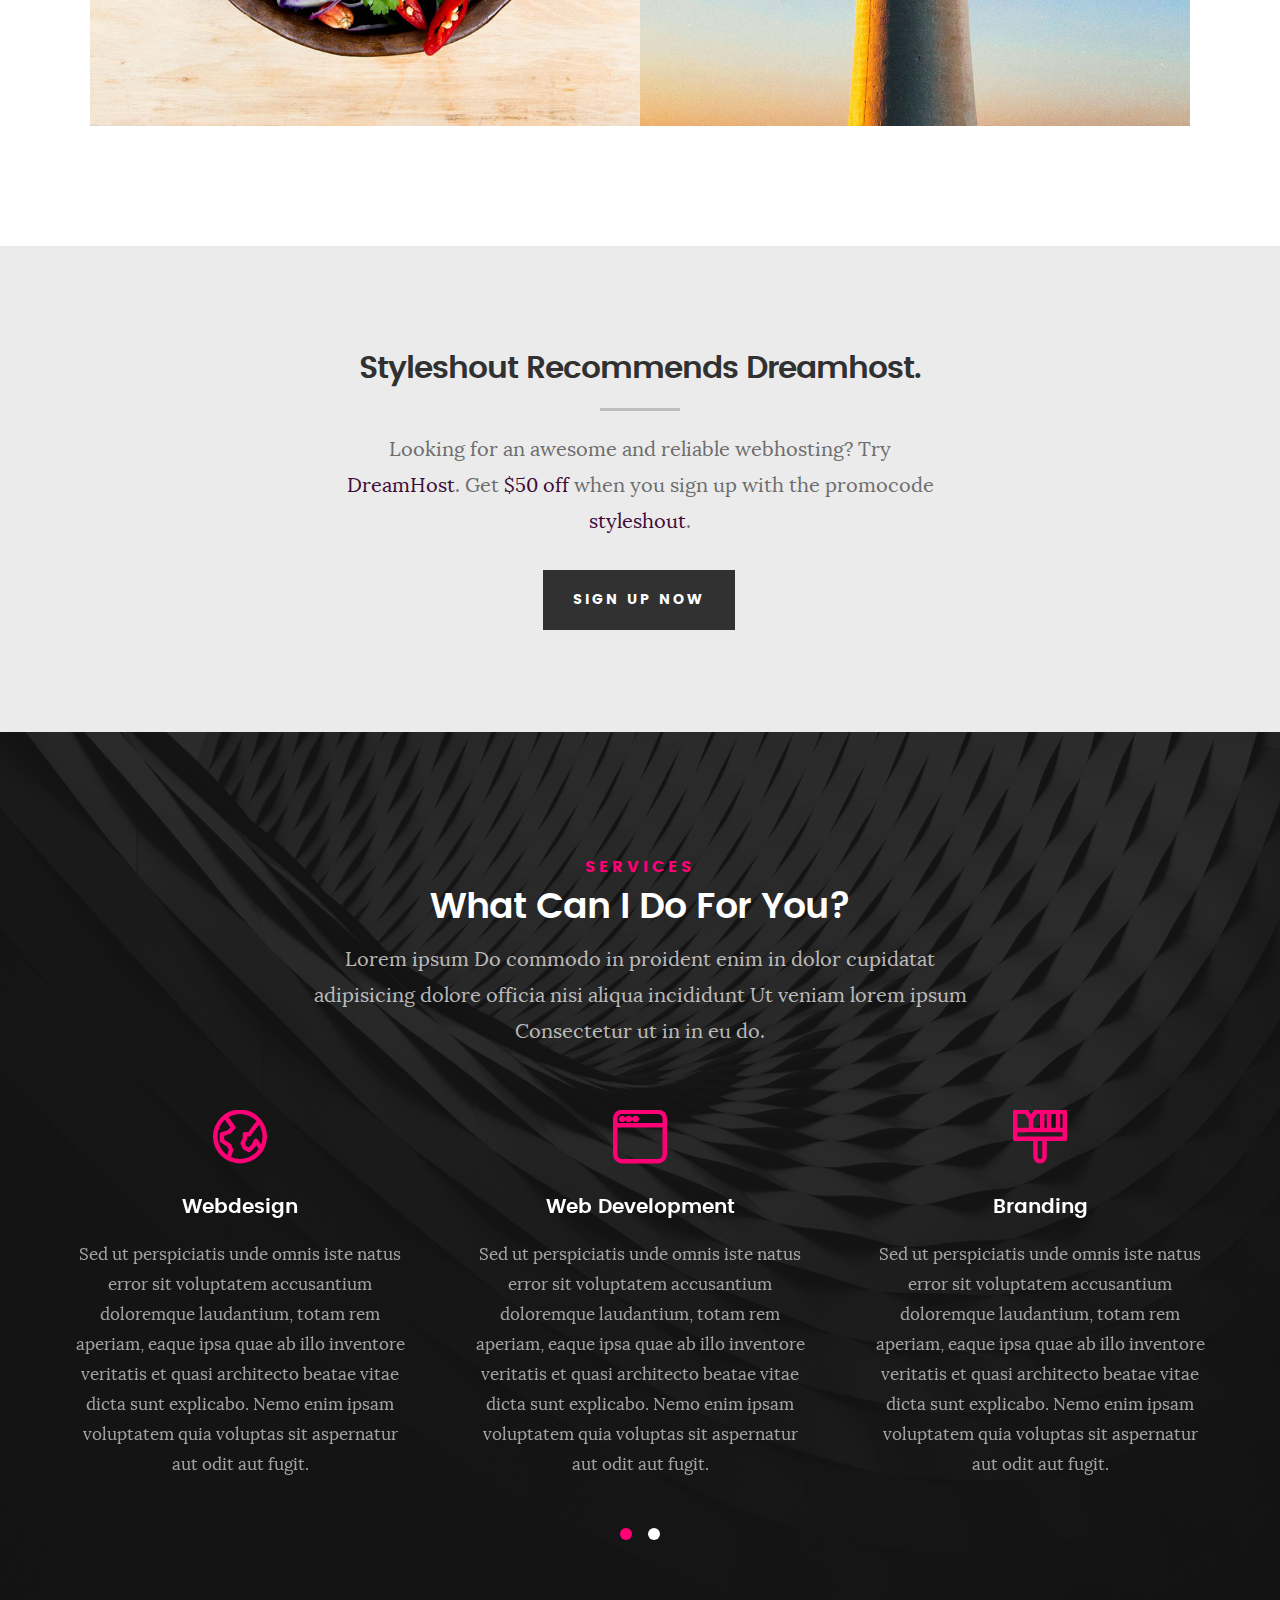
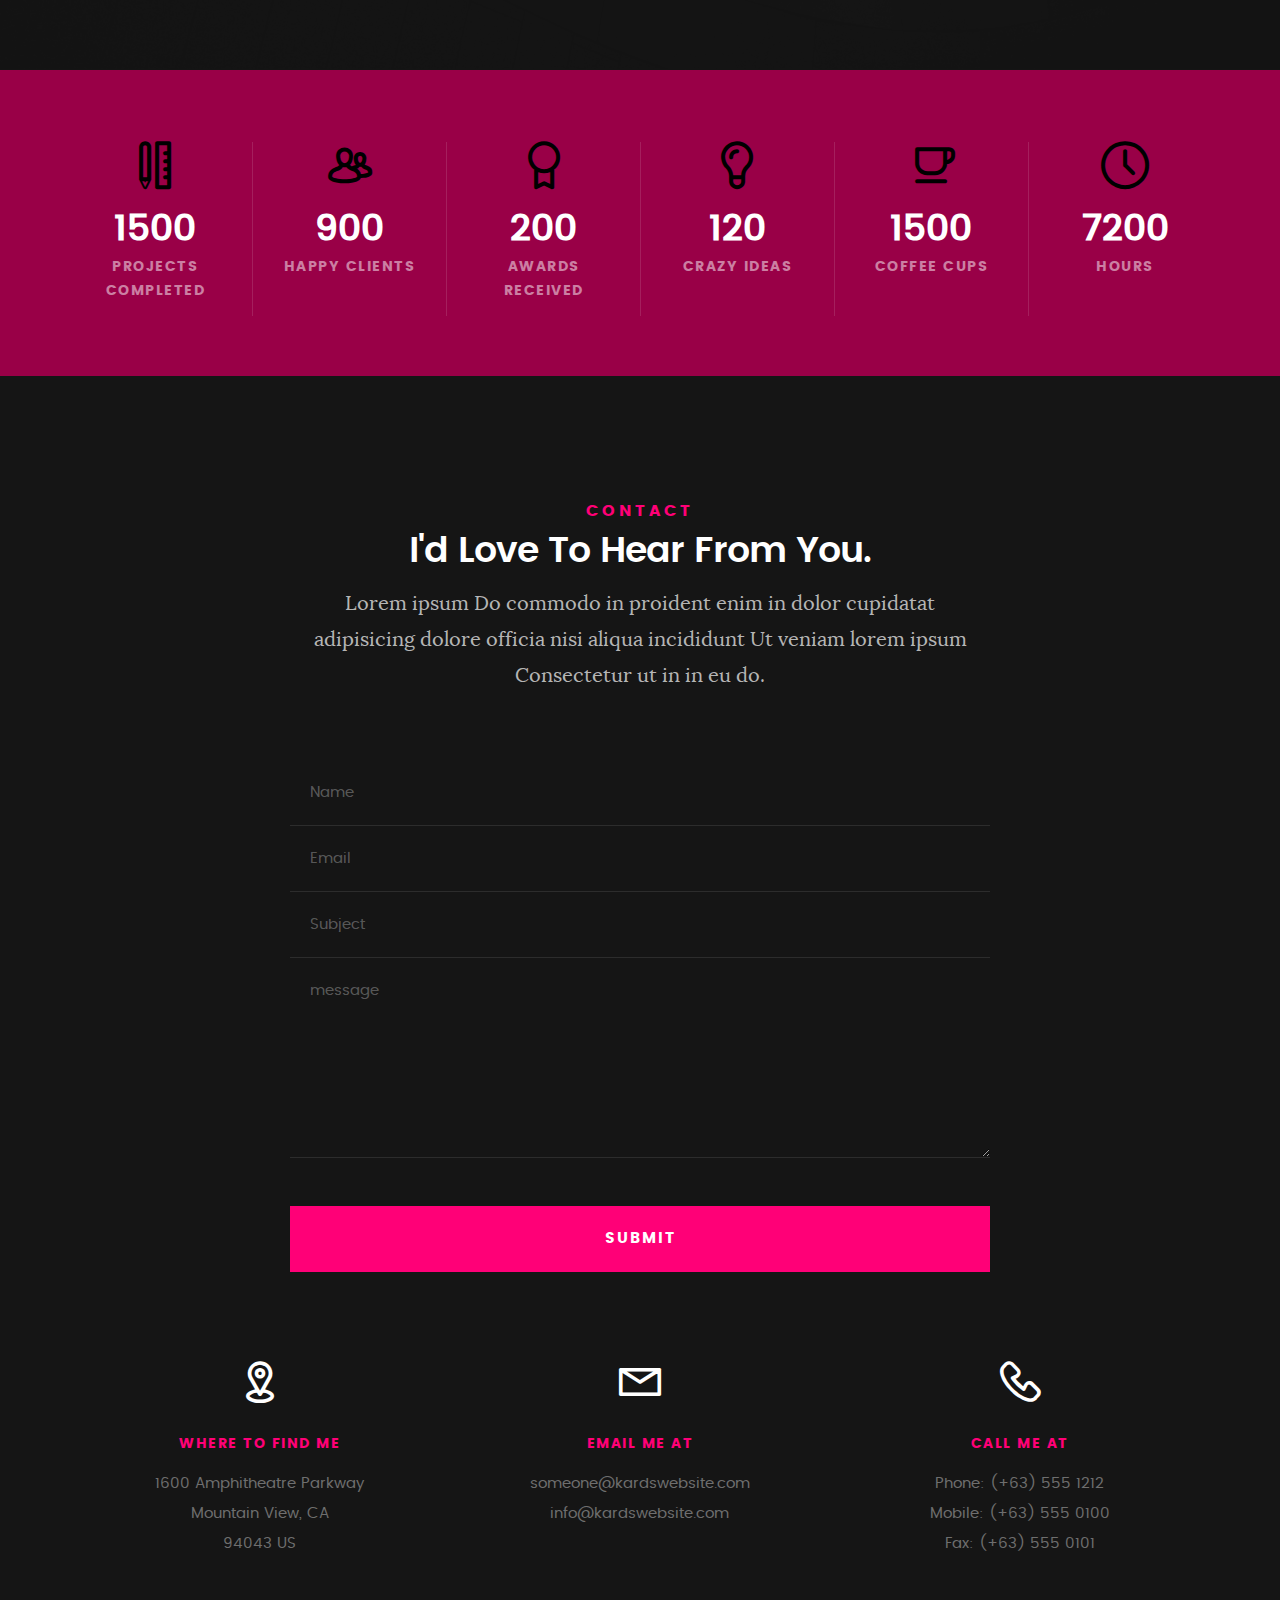
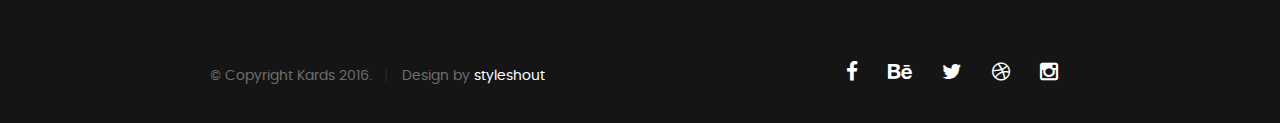
<file: resume/index.html>
<!DOCTYPE html>
<!--[if IE 8 ]><html class="no-js oldie ie8" lang="en"> <![endif]-->
<!--[if IE 9 ]><html class="no-js oldie ie9" lang="en"> <![endif]-->
<!--[if (gte IE 9)|!(IE)]><!-->
<html class="no-js" lang="en"> <!--<![endif]-->
<head>

   <!--- basic page needs
   ================================================== -->
   <meta charset="utf-8">
	<title>Kards</title>
	<meta name="description" content="">  
	<meta name="author" content="">

   <!-- mobile specific metas
   ================================================== -->
	<meta name="viewport" content="width=device-width, initial-scale=1, maximum-scale=1">

 	<!-- CSS
   ================================================== -->
   <link rel="stylesheet" href="css/base.css">  
   <link rel="stylesheet" href="css/main.css">
   <link rel="stylesheet" href="css/vendor.css">     

   <!-- script
   ================================================== -->   
	<script src="js/modernizr.js"></script>
	<script src="js/pace.min.js"></script>

   <!-- favicons
	================================================== -->
	<link rel="icon" type="image/png" href="favicon.png">

</head>

<body id="top">

	<!-- header 
   ================================================== -->
   <header>   	
   	<div class="row">

   		<div class="top-bar">
   			<a class="menu-toggle" href="#"><span>Menu</span></a>

	   		<div class="logo">
	   			<a href="http://www.google.com">
	   				<img src="images/mainlogo.png" >
	   			</a>
		        <!--<a href="index.html">Paraiso</a>-->
		      </div>		      

		   	<nav id="main-nav-wrap">
					<ul class="main-navigation">
						<li class="current"><a class="smoothscroll"  href="#intro" title="">Home</a></li>
						<li><a class="smoothscroll"  href="#about" title="">About</a></li>
						<li><a class="smoothscroll"  href="#resume" title="">Resume</a></li>
						<li><a class="smoothscroll"  href="#portfolio" title="">Portfolio</a></li>
						<li><a class="smoothscroll"  href="#services" title="">Services</a></li>					
						<li><a class="smoothscroll"  href="#contact" title="">Contact</a></li>	
						<li><a href="styles.html" title="">Style Demo</a></li>				
					</ul>
				</nav>    		
   		</div> <!-- /top-bar --> 
   		
   	</div> <!-- /row --> 		
   </header> <!-- /header -->

	<!-- intro section
   ================================================== -->
   <section id="intro">   

   	<div class="intro-overlay"></div>	

   	<div class="intro-content">
   		<div class="row">

   			<div class="col-twelve">

	   			<h5>Hello, World.</h5>
	   			<h1>I'm Hafid Rizqifaluthi.</h1>

	   			<p class="intro-position">
	   				<span>Front-end Developer</span>
	   				<!--<span>UI/UX Designer</span> -->
	   			</p>

	   			<a class="button stroke smoothscroll" href="#about" title="">More About Me</a>

	   		</div>  
   			
   		</div>   		 		
   	</div> <!-- /intro-content --> 

   	<ul class="intro-social">        
         <li><a href="http://facebook.com/hafid.rizqifaluthi"><i class="fa fa-facebook"></i></a></li>
         <li><a href="http://linkedin.com/in/hafid-rizqifaluthi/"><i class="fa fa-linkedin"></i></a></li>
         <li><a href="http://twitter.com/HafidRizqiF"><i class="fa fa-twitter"></i></a></li>
         <li><a href="http://github.com/hafidrf/"><i class="fa fa-github"></i></a></li>
         <li><a href="http://instagram.com/hafidrf"><i class="fa fa-instagram"></i></a></li>
      </ul> <!-- /intro-social -->      	

   </section> <!-- /intro -->


   <!-- about section
   ================================================== -->
   <section id="about">  

   	<div class="row section-intro">
   		<div class="col-twelve">

   			<h5>About</h5>
   			<h1>Let me introduce myself.</h1>

   			<div class="intro-info">

   				<img src="images/profile-pic.jpg" alt="Profile Picture">

   				<p class="lead">Lorem ipsum Exercitation culpa qui dolor consequat exercitation fugiat laborum ex ea eiusmod ad do aliqua occaecat nisi ad irure sunt id pariatur Duis laboris amet exercitation veniam labore consectetur ea id quis eiusmod.</p>
   			</div>   			

   		</div>   		
   	</div> <!-- /section-intro -->

   	<div class="row about-content">

   		<div class="col-six tab-full">

   			<h3>Profile</h3>
   			<p>Lorem ipsum Qui veniam ut consequat ex ullamco nulla in non ut esse in magna sint minim officia consectetur nisi commodo ea magna pariatur nisi cillum.</p>

   			<ul class="info-list">
   				<li>
   					<strong>Fullname:</strong>
   					<span>Hafid Rizqifaluthi</span>
   				</li>
   				<li>
   					<strong>Birth Date:</strong>
   					<span>October 27, 1996</span>
   				</li>
   				<li>
   					<strong>Job:</strong>
   					<span>Student, Frontend Developer</span>
   				</li>
   				<li>
   					<strong>Website:</strong>
   					<span>hafidrf.github.io/resume/</span>
   				</li>
   				<li>
   					<strong>Email:</strong>
   					<span>hafidparaiso@gmail.com</span>
   				</li>

   			</ul> <!-- /info-list -->

   		</div>

   		<div class="col-six tab-full">

   			<h3>Skills</h3>
   			<p>Lorem ipsum Qui veniam ut consequat ex ullamco nulla in non ut esse in magna sint minim officia consectetur nisi commodo ea magna pariatur nisi cillum.</p>

				<ul class="skill-bars">
				   <li>
				   	<div class="progress percent90"><span>90%</span></div>
				   	<strong>HTML5</strong>
				   </li>
				   <li>
				   	<div class="progress percent85"><span>85%</span></div>
				   	<strong>CSS3</strong>
				   </li>
				   <li>
				   	<div class="progress percent70"><span>70%</span></div>
				   	<strong>JQuery</strong>
				   </li>
				   <li>
				   	<div class="progress percent95"><span>95%</span></div>
				   	<strong>PHP</strong>
				   </li>
				   <li>

				   	<div class="progress percent75"><span>75%</span></div>
				   	<strong>Wordpress</strong>
				   </li>
      
				</ul> <!-- /skill-bars -->		

   		</div>

   	</div>

   	<div class="row button-section">
   		<div class="col-twelve">
   			<a href="#contact" title="Hire Me" class="button stroke smoothscroll">Hire Me</a>
   			<a href="#" title="Download CV" class="button button-primary">Download CV</a>
   		</div>   		
   	</div>

   </section> <!-- /process-->    


   <!-- resume Section
   ================================================== -->
	<section id="resume" class="grey-section">

		<div class="row section-intro">
   		<div class="col-twelve">

   			<h5>Resume</h5>
   			<h1>More of my credentials.</h1>

   			<p class="lead">Lorem ipsum Do commodo in proident enim in dolor cupidatat adipisicing dolore officia nisi aliqua incididunt Ut veniam lorem ipsum Consectetur ut in in eu do.</p>

   		</div>   		
   	</div> <!-- /section-intro--> 

   	<div class="row resume-timeline">

   		<div class="col-twelve resume-header">

   			<h2>Work Experience</h2>

   		</div> <!-- /resume-header -->

   		<div class="col-twelve">

   			<div class="timeline-wrap">

   				<div class="timeline-block">

	   				<div class="timeline-ico">
	   					<i class="fa fa-graduation-cap"></i>
	   				</div>

	   				<div class="timeline-header">
	   					<h3>UI Designer</h3>
	   					<p>July 2015 - Present</p>
	   				</div>

	   				<div class="timeline-content">
	   					<h4>Awesome Studio</h4>
	   					<p>Lorem ipsum Occaecat do esse ex et dolor culpa nisi ex in magna consectetur nisi cupidatat laboris esse eiusmod deserunt aute do quis velit esse sed Ut proident cupidatat nulla esse cillum laborum occaecat nostrud sit dolor incididunt amet est occaecat nisi.</p>
	   				</div>

	   			</div> <!-- /timeline-block -->

	   			<div class="timeline-block">

	   				<div class="timeline-ico">
	   					<i class="fa fa-graduation-cap"></i>
	   				</div>

	   				<div class="timeline-header">
	   					<h3>Front-end Developer</h3>
	   					<p>July 2014 - June 2015</p>
	   				</div>

	   				<div class="timeline-content">
	   					<h4>Super Cool Agency</h4>
	   					<p>Lorem ipsum Occaecat do esse ex et dolor culpa nisi ex in magna consectetur nisi cupidatat laboris esse eiusmod deserunt aute do quis velit esse sed Ut proident cupidatat nulla esse cillum laborum occaecat nostrud sit dolor incididunt amet est occaecat nisi incididunt.</p>
	   				</div>

	   			</div> <!-- /timeline-block -->

	   			<div class="timeline-block">

	   				<div class="timeline-ico">
	   					<i class="fa fa-graduation-cap"></i>
	   				</div>

	   				<div class="timeline-header">
	   					<h3>Web Designer</h3>
	   					<p>May 2013 - June 2014</p>
	   				</div>

	   				<div class="timeline-content">
	   					<h4>Great Designs Studio</h4>
	   					<p>Lorem ipsum Occaecat do esse ex et dolor culpa nisi ex in magna consectetur nisi cupidatat laboris esse eiusmod deserunt aute do quis velit esse sed Ut proident cupidatat nulla esse cillum laborum occaecat nostrud sit dolor incididunt amet est occaecat nisi incididunt.</p>
	   				</div>

	   			</div> <!-- /timeline-block -->

   			</div> <!-- /timeline-wrap -->   			

   		</div> <!-- /col-twelve -->
   		
   	</div> <!-- /resume-timeline -->
   	
   	<div class="row resume-timeline">

   		<div class="col-twelve resume-header">

   			<h2>Education</h2>

   		</div> <!-- /resume-header -->

   		<div class="col-twelve">

   			<div class="timeline-wrap">

   				<div class="timeline-block">

	   				<div class="timeline-ico">
	   					<i class="fa fa-briefcase"></i>
	   				</div>

	   				<div class="timeline-header">
	   					<h3>Master Degree</h3>
	   					<p>July 2015 - Present</p>
	   				</div>

	   				<div class="timeline-content">
	   					<h4>University of Life</h4>
	   					<p>Lorem ipsum Occaecat do esse ex et dolor culpa nisi ex in magna consectetur nisi cupidatat laboris esse eiusmod deserunt aute do quis velit esse sed Ut proident cupidatat nulla esse cillum laborum occaecat nostrud sit dolor incididunt amet est occaecat nisi.</p>
	   				</div>

	   			</div> <!-- /timeline-block -->

	   			<div class="timeline-block">

	   				<div class="timeline-ico">
	   					<i class="fa fa-briefcase"></i>
	   				</div>

	   				<div class="timeline-header">
	   					<h3>Bachelor Degree</h3>
	   					<p>July 2014 - June 2015</p>
	   				</div>

	   				<div class="timeline-content">
	   					<h4>State Design University</h4>
	   					<p>Lorem ipsum Occaecat do esse ex et dolor culpa nisi ex in magna consectetur nisi cupidatat laboris esse eiusmod deserunt aute do quis velit esse sed Ut proident cupidatat nulla esse cillum laborum occaecat nostrud sit dolor incididunt amet est occaecat nisi incididunt.</p>
	   				</div>

	   			</div> <!-- /timeline-block -->

	   			<div class="timeline-block">

	   				<div class="timeline-ico">
	   					<i class="fa fa-briefcase"></i>
	   				</div>

	   				<div class="timeline-header">
	   					<h3>Bachelor Degree</h3>
	   					<p>May 2013 - June 2014</p>
	   				</div>

	   				<div class="timeline-content">
	   					<h4>Design College</h4>
	   					<p>Lorem ipsum Occaecat do esse ex et dolor culpa nisi ex in magna consectetur nisi cupidatat laboris esse eiusmod deserunt aute do quis velit esse sed Ut proident cupidatat nulla esse cillum laborum occaecat nostrud sit dolor incididunt amet est occaecat nisi incididunt.</p>
	   				</div>

	   			</div> <!-- /timeline-block -->

   			</div> <!-- /timeline-wrap -->   			

   		</div> <!-- /col-twelve -->
   		
   	</div> <!-- /resume-timeline -->
		
	</section> <!-- /features -->


	<!-- Portfolio Section
   ================================================== -->
	<section id="portfolio">

		<div class="row section-intro">
   		<div class="col-twelve">

   			<h5>Portfolio</h5>
   			<h1>Check Out Some of My Works.</h1>

   			<p class="lead">Lorem ipsum Do commodo in proident enim in dolor cupidatat adipisicing dolore officia nisi aliqua incididunt Ut veniam lorem ipsum Consectetur ut in in eu do.</p>

   		</div>   		
   	</div> <!-- /section-intro--> 

   	<div class="row portfolio-content">

   		<div class="col-twelve">

   			<!-- portfolio-wrapper -->
	         <div id="folio-wrapper" class="block-1-2 block-mob-full stack">

	         	<div class="bgrid folio-item">
	               <div class="item-wrap">
	               	<img src="images/portfolio/liberty.jpg" alt="Liberty">
	                  <a href="#modal-01" class="overlay">	                  	           
	                     <div class="folio-item-table">
	                     	<div class="folio-item-cell">
		     					       <h3 class="folio-title">Liberty</h3>	     					    
		     					    	 <span class="folio-types">
		     					       	  Graphic Design
		     					       </span>
		     					   </div>	                      	
	                     </div>                    
	                  </a>
	               </div>	               
	        		</div> <!-- /folio-item -->

	        		<div class="bgrid folio-item">
	               <div class="item-wrap">
	               	<img src="images/portfolio/shutterbug.jpg" alt="Shutterbug">
	               	<a href="#modal-02" class="overlay">              		                  
	                     <div class="folio-item-table">
	                     	<div class="folio-item-cell">
	                     		<h3 class="folio-title">Shutterbug</h3>	     					    
		     					    	<span class="folio-types">
		     					       	  Web Design
		     					      </span>		     		
		     					   </div> 	                      	
	                     </div>                    
	                  </a>
	               </div>
	        		</div> <!-- /folio-item -->

	            <div class="bgrid folio-item">
	               <div class="item-wrap">
	               	<img src="images/portfolio/clouds.jpg"alt="Clouds">
	                  <a href="#modal-03" class="overlay">             		                  
	                     <div class="folio-item-table">
	                     	<div class="folio-item-cell">
	                     		<h3 class="folio-title">Clouds</h3>	     					    
		     					    	<span class="folio-types">
		     					       	  Web Design
		     					      </span>		     		
		     					   </div> 	                      	
	                     </div>                    
	                  </a>
	               </div>
	        		</div> <!-- /folio-item -->

	            <div class="bgrid folio-item">
	               <div class="item-wrap">
	               	<img src="images/portfolio/beetle.jpg" alt="Beetle">
	                  <a href="#modal-04" class="overlay">                  	                 
	                     <div class="folio-item-table">
	                     	<div class="folio-item-cell">
	                     		<h3 class="folio-title">Beetle</h3>	     					    
		     					    	<span class="folio-types">
		     					       	  Branding
		     					      </span>		     		
		     					   </div>  	                      	
	                     </div>                    
	                  </a>
	               </div>
	        		</div> <!-- /folio-item -->     

	        		<div class="bgrid folio-item">
	               <div class="item-wrap">
	               	<img src="images/portfolio/lighthouse.jpg" alt="Lighthouse">
	                  <a href="#modal-05" class="overlay">             		                  
	                     <div class="folio-item-table">
	                     	<div class="folio-item-cell">
	                     		<h3 class="folio-title">Lighthouse</h3>	     					    
		     					    	<span class="folio-types">
		     					       	  Web Development
		     					      </span>		     		
		     					   </div> 	                      	
	                     </div>                    
	                  </a>
	               </div>
	        		</div> <!-- /folio-item -->

	            <div class="bgrid folio-item">
	               <div class="item-wrap">
	               	<img src="images/portfolio/salad.jpg" alt="Salad">
	                  <a href="#modal-06" class="overlay">
	                     <div class="folio-item-table">
	                     	<div class="folio-item-cell">
	                     		<h3 class="folio-title">Salad</h3>	     					    
		     					    	<span class="folio-types">
		     					       	  Branding
		     					      </span>		     		
		     					   </div>	                      	
	                     </div>                    
	                  </a>
	               </div>
	        		</div> <!-- /folio-item -->   

	            <!-- modal popups - begin
	            ============================================================= -->
	            <div id="modal-01" class="popup-modal slider mfp-hide">	

				     	<div class="media">
				     		<img src="images/portfolio/modals/m-liberty.jpg" alt="" />
				     	</div>      	

					   <div class="description-box">
					      <h4>Liberty</h4>		      
					      <p>Proin gravida nibh vel velit auctor aliquet. Aenean sollicitudin, lorem quis bibendum auctor, nisi elit consequat ipsum, nec sagittis sem nibh id elit.</p>

					      <div class="categories">Web Development</div>			               
					   </div>

			         <div class="link-box">
			            <a href="http://www.behance.net">Details</a>
					      <a href="#" class="popup-modal-dismiss">Close</a>
			         </div>		      

				   </div> <!-- /modal-01 -->

				   <div id="modal-02" class="popup-modal slider mfp-hide">	

				     	<div class="media">
				     		<img src="images/portfolio/modals/m-shutterbug.jpg" alt="" />
				     	</div>      	

					   <div class="description-box">
					      <h4>Shutterbug</h4>		      
					      <p>Proin gravida nibh vel velit auctor aliquet. Aenean sollicitudin, lorem quis bibendum auctor, nisi elit consequat ipsum, nec sagittis sem nibh id elit.</p>

					      <div class="categories">Web Design</div>			               
					   </div>

			         <div class="link-box">
			            <a href="http://www.behance.net">Details</a>
					      <a href="#" class="popup-modal-dismiss">Close</a>
			         </div>		      

				   </div> <!-- /modal-02 -->

				   <div id="modal-03" class="popup-modal slider mfp-hide">	

				     	<div class="media">
				     		<img src="images/portfolio/modals/m-clouds.jpg" alt="" />
				     	</div>      	

					   <div class="description-box">
					      <h4>Clouds</h4>		      
					      <p>Proin gravida nibh vel velit auctor aliquet. Aenean sollicitudin, lorem quis bibendum auctor, nisi elit consequat ipsum, nec sagittis sem nibh id elit.</p>

					      <div class="categories">Web Design</div>			               
					   </div>

			         <div class="link-box">
			            <a href="http://www.behance.net">Details</a>
					      <a href="#" class="popup-modal-dismiss">Close</a>
			         </div>		      

				   </div> <!-- /modal-03 -->

				   <div id="modal-04" class="popup-modal slider mfp-hide">	

				     	<div class="media">
				     		<img src="images/portfolio/modals/m-beetle.jpg" alt="" />
				     	</div>      	

					   <div class="description-box">
					      <h4>Beetle</h4>		      
					      <p>Proin gravida nibh vel velit auctor aliquet. Aenean sollicitudin, lorem quis bibendum auctor, nisi elit consequat ipsum, nec sagittis sem nibh id elit.</p>

					      <div class="categories">Branding</div>			               
					   </div>

			         <div class="link-box">
			            <a href="http://www.behance.net">Details</a>
					      <a href="#" class="popup-modal-dismiss">Close</a>
			         </div>		      

				   </div> <!-- /modal-04 -->

				   <div id="modal-05" class="popup-modal slider mfp-hide">	

				     	<div class="media">
				     		<img src="images/portfolio/modals/m-lighthouse.jpg" alt="" />
				     	</div>      	

					   <div class="description-box">
					      <h4>Lighthouse</h4>		      
					      <p>Proin gravida nibh vel velit auctor aliquet. Aenean sollicitudin, lorem quis bibendum auctor, nisi elit consequat ipsum, nec sagittis sem nibh id elit.</p>

					      <div class="categories">Web Development</div>			               
					   </div>

			         <div class="link-box">
			            <a href="http://www.behance.net">Details</a>
					      <a href="#" class="popup-modal-dismiss">Close</a>
			         </div>		      

				   </div> <!-- /modal-05 -->

				   <div id="modal-06" class="popup-modal slider mfp-hide">	

				     	<div class="media">
				     		<img src="images/portfolio/modals/m-salad.jpg" alt="" />
				     	</div>      	

					   <div class="description-box">
					      <h4>Salad</h4>		      
					      <p>Proin gravida nibh vel velit auctor aliquet. Aenean sollicitudin, lorem quis bibendum auctor, nisi elit consequat ipsum, nec sagittis sem nibh id elit.</p>

					      <div class="categories">Branding</div>			               
					   </div>

			         <div class="link-box">
			            <a href="http://www.behance.net">Details</a>
					      <a href="#" class="popup-modal-dismiss">Close</a>
			         </div>		      

				   </div> <!-- /modal-06 -->


				   <!-- modal popups - end
	            ============================================================= -->

	         </div> <!-- /portfolio-wrapper --> 

   		</div>  <!-- /twelve -->   

   	</div> <!-- /portfolio-content --> 
		
	</section> <!-- /portfolio --> 


	<!-- CTA Section
   ================================================== -->
	<section id="cta" class="grey-section">

   	<div class="row cta-content">

   		<div class="col-twelve section-ads">  

	     		<h2 class="h01"><a href="http://www.dreamhost.com/r.cgi?287326|STYLESHOUT">Styleshout Recommends Dreamhost.</a></h2>

		      <p class="lead">
		      Looking for an awesome and reliable webhosting? Try <a href="http://www.dreamhost.com/r.cgi?287326|STYLESHOUT"><span>DreamHost</span></a>.
				Get <span>$50 off</span> when you sign up with the promocode <span>styleshout</span>. 
				<!-- Simply type	the promocode in the box labeled “Promo Code” when placing your order. -->	
				</p>

				<div class="action">
			      <a class="button button-primary large" href="http://www.dreamhost.com/r.cgi?287326|STYLESHOUT">Sign Up Now</a>
		      </div>		     	

   		</div>

   	</div> <!-- /cta-content -->

   </section> <!-- /cta --> 

	
	<!-- services Section
   ================================================== -->
	<section id="services">

		<div class="overlay"></div>

		<div class="row section-intro">
   		<div class="col-twelve">

   			<h5>Services</h5>
   			<h1>What Can I Do For You?</h1>

   			<p class="lead">Lorem ipsum Do commodo in proident enim in dolor cupidatat adipisicing dolore officia nisi aliqua incididunt Ut veniam lorem ipsum Consectetur ut in in eu do.</p>

   		</div>   		
   	</div> <!-- /section-intro -->

   	<div class="row services-content">

   		<div id="owl-slider" class="owl-carousel services-list">

	      	<div class="service">	

	      		<span class="icon"><i class="icon-earth"></i></span>            

	            <div class="service-content">	

	            	 <h3>Webdesign</h3>

		            <p class="desc">Sed ut perspiciatis unde omnis iste natus error sit voluptatem accusantium doloremque laudantium, totam rem aperiam, eaque ipsa quae ab illo inventore veritatis et quasi architecto beatae vitae dicta sunt explicabo. Nemo enim ipsam voluptatem quia voluptas sit aspernatur aut odit aut fugit.
	         		</p>
	         		
	         	</div> 	         	 

				</div> <!-- /service -->

				<div class="service">	

					<span class="icon"><i class="icon-window"></i></span>                          

	            <div class="service-content">	

	            	<h3>Web Development</h3>  

		            <p class="desc">Sed ut perspiciatis unde omnis iste natus error sit voluptatem accusantium doloremque laudantium, totam rem aperiam, eaque ipsa quae ab illo inventore veritatis et quasi architecto beatae vitae dicta sunt explicabo. Nemo enim ipsam voluptatem quia voluptas sit aspernatur aut odit aut fugit.
	         		</p>

	            </div>	                          

			   </div> <!-- /service -->

			   <div class="service">

			   	<span class="icon"><i class="icon-paint-brush"></i></span>		            

	            <div class="service-content">

	            	<h3>Branding</h3>

		            <p class="desc">Sed ut perspiciatis unde omnis iste natus error sit voluptatem accusantium doloremque laudantium, totam rem aperiam, eaque ipsa quae ab illo inventore veritatis et quasi architecto beatae vitae dicta sunt explicabo. Nemo enim ipsam voluptatem quia voluptas sit aspernatur aut odit aut fugit.
	        			</p> 

	            </div> 	            	               

			   </div> <!-- /service -->

				<div class="service">

					<span class="icon"><i class="icon-toggles"></i></span>	              

	            <div class="service-content">

	            	<h3>UI/UX Design</h3>

		            <p class="desc">Sed ut perspiciatis unde omnis iste natus error sit voluptatem accusantium doloremque laudantium, totam rem aperiam, eaque ipsa quae ab illo inventore veritatis et quasi architecto beatae vitae dicta sunt explicabo. Nemo enim ipsam voluptatem quia voluptas sit aspernatur aut odit aut fugit.
	         		</p> 
	         		
	            </div>                

				</div> <!-- /service -->

			   <div class="service">

			   	<span class="icon"><i class="icon-image"></i></span>	            

	            <div class="service-content">

	            	<h3>Graphics Design</h3>

		            <p class="desc">Sed ut perspiciatis unde omnis iste natus error sit voluptatem accusantium doloremque laudantium, totam rem aperiam, eaque ipsa quae ab illo inventore veritatis et quasi architecto beatae vitae dicta sunt explicabo. Nemo enim ipsam voluptatem quia voluptas sit aspernatur aut odit aut fugit.
	        			</p> 

	            </div>	               

			   </div> <!-- /service -->

			   <div class="service">

			   	<span class="icon"><i class="icon-chat"></i></span>	   	           

	            <div class="service-content">

	            	 <h3>Consultancy</h3>

		            <p class="desc">Sed ut perspiciatis unde omnis iste natus error sit voluptatem accusantium doloremque laudantium, totam rem aperiam, eaque ipsa quae ab illo inventore veritatis et quasi architecto beatae vitae dicta sunt explicabo. Nemo enim ipsam voluptatem quia voluptas sit aspernatur aut odit aut fugit.
	        			</p> 
	        			
	            </div>	               

			   </div> <!-- /service -->

	      </div> <!-- /services-list -->
   		
   	</div> <!-- /services-content -->
		
	</section> <!-- /services -->	


	<!-- stats Section
   ================================================== -->
	<section id="stats" class="count-up">

		<div class="row">
			<div class="col-twelve">

				<div class="block-1-6 block-s-1-3 block-tab-1-2 block-mob-full stats-list">

					<div class="bgrid stat">

						<div class="icon-part">
							<i class="icon-pencil-ruler"></i>
						</div>

						<h3 class="stat-count">
							1500
						</h3>

						<h5 class="stat-title">
							Projects Completed
						</h5>

					</div> <!-- /stat -->					

					<div class="bgrid stat">

						<div class="icon-part">
							<i class="icon-users"></i>
						</div>

						<h3 class="stat-count">
							900
						</h3>

						<h5 class="stat-title">
							Happy Clients
						</h5>

					</div> <!-- /stat -->

					<div class="bgrid stat">

						<div class="icon-part">
							<i class="icon-badge"></i>
						</div>

						<h3 class="stat-count">
							200
						</h3>

						<h5 class="stat-title">
							Awards Received
						</h5>

					</div> <!-- /stat -->									

					<div class="bgrid stat">

						<div class="icon-part">
							<i class="icon-light-bulb"></i>
						</div>

						<h3 class="stat-count">
							120
						</h3>

						<h5 class="stat-title">
							Crazy Ideas
						</h5>

					</div> <!-- /stat -->

					<div class="bgrid stat">

						<div class="icon-part">
							<i class="icon-cup"></i>
						</div>

						<h3 class="stat-count">
							1500
						</h3>

						<h5 class="stat-title">
							Coffee Cups
						</h5>

					</div> <!-- /stat -->

					<div class="bgrid stat">

						<div class="icon-part">
							<i class="icon-clock"></i>
						</div>

						<h3 class="stat-count">
							7200
						</h3>

						<h5 class="stat-title">
							Hours
						</h5>

					</div> <!-- /stat -->

				</div> <!-- /stats-list -->

			</div> <!-- /twelve -->
		</div> <!-- /row -->

	</section> <!-- /stats -->

	
   <!-- contact
   ================================================== -->
	<section id="contact">

		<div class="row section-intro">
   		<div class="col-twelve">

   			<h5>Contact</h5>
   			<h1>I'd Love To Hear From You.</h1>

   			<p class="lead">Lorem ipsum Do commodo in proident enim in dolor cupidatat adipisicing dolore officia nisi aliqua incididunt Ut veniam lorem ipsum Consectetur ut in in eu do.</p>

   		</div> 
   	</div> <!-- /section-intro -->

   	<div class="row contact-form">

   		<div class="col-twelve">

            <!-- form -->
            <form name="contactForm" id="contactForm" method="post" action="">
      			<fieldset>

                  <div class="form-field">
 						   <input name="contactName" type="text" id="contactName" placeholder="Name" value="" minlength="2" required="">
                  </div>
                  <div class="form-field">
	      			   <input name="contactEmail" type="email" id="contactEmail" placeholder="Email" value="" required="">
	               </div>
                  <div class="form-field">
	     				   <input name="contactSubject" type="text" id="contactSubject" placeholder="Subject" value="">
	               </div>                       
                  <div class="form-field">
	                 	<textarea name="contactMessage" id="contactMessage" placeholder="message" rows="10" cols="50" required=""></textarea>
	               </div>                      
                 <div class="form-field">
                     <button class="submitform">Submit</button>
                     <div id="submit-loader">
                        <div class="text-loader">Sending...</div>                             
       				      <div class="s-loader">
								  	<div class="bounce1"></div>
								  	<div class="bounce2"></div>
								  	<div class="bounce3"></div>
								</div>
							</div>
                  </div>

      			</fieldset>
      		</form> <!-- Form End -->

            <!-- contact-warning -->
            <div id="message-warning">            	
            </div>            
            <!-- contact-success -->
      		<div id="message-success">
               <i class="fa fa-check"></i>Your message was sent, thank you!<br>
      		</div>

         </div> <!-- /col-twelve -->
   		
   	</div> <!-- /contact-form -->

   	<div class="row contact-info">

   		<div class="col-four tab-full">

   			<div class="icon">
   				<i class="icon-pin"></i>
   			</div>

   			<h5>Where to find me</h5>

   			<p>
            1600 Amphitheatre Parkway<br>
            Mountain View, CA<br>
            94043 US
            </p>

   		</div>

   		<div class="col-four tab-full collapse">

   			<div class="icon">
   				<i class="icon-mail"></i>
   			</div>

   			<h5>Email Me At</h5>

   			<p>someone@kardswebsite.com<br>
			   	info@kardswebsite.com			     
			   </p>

   		</div>

   		<div class="col-four tab-full">

   			<div class="icon">
   				<i class="icon-phone"></i>
   			</div>

   			<h5>Call Me At</h5>

   			<p>Phone: (+63) 555 1212<br>
			   	Mobile: (+63) 555 0100<br>
			     	Fax: (+63) 555 0101
			   </p>

   		</div>
   		
   	</div> <!-- /contact-info -->
		
	</section> <!-- /contact -->


   <!-- footer
   ================================================== -->

   <footer>
     	<div class="row">

     		<div class="col-six tab-full pull-right social">

     			<ul class="footer-social">        
			      <li><a href="#"><i class="fa fa-facebook"></i></a></li>
			      <li><a href="#"><i class="fa fa-behance"></i></a></li>
			      <li><a href="#"><i class="fa fa-twitter"></i></a></li>
			      <li><a href="#"><i class="fa fa-dribbble"></i></a></li>
			      <li><a href="#"><i class="fa fa-instagram"></i></a></li>
			   </ul> 
	      		
	      </div>

      	<div class="col-six tab-full">
	      	<div class="copyright">
		        	<span>© Copyright Kards 2016.</span> 
		        	<span>Design by <a href="http://www.styleshout.com/">styleshout</a></span>	         	
		         </div>		                  
	      	</div>

	      	<div id="go-top">
		         <a class="smoothscroll" title="Back to Top" href="#top"><i class="fa fa-long-arrow-up"></i></a>
		      </div>

      	</div> <!-- /row -->     	
   </footer>  

   <div id="preloader"> 
    	<div id="loader"></div>
   </div> 

   <!-- Java Script
   ================================================== --> 
   <script src="js/jquery-2.1.3.min.js"></script>
   <script src="js/plugins.js"></script>
   <script src="js/main.js"></script>

</body>

</html>
</file>
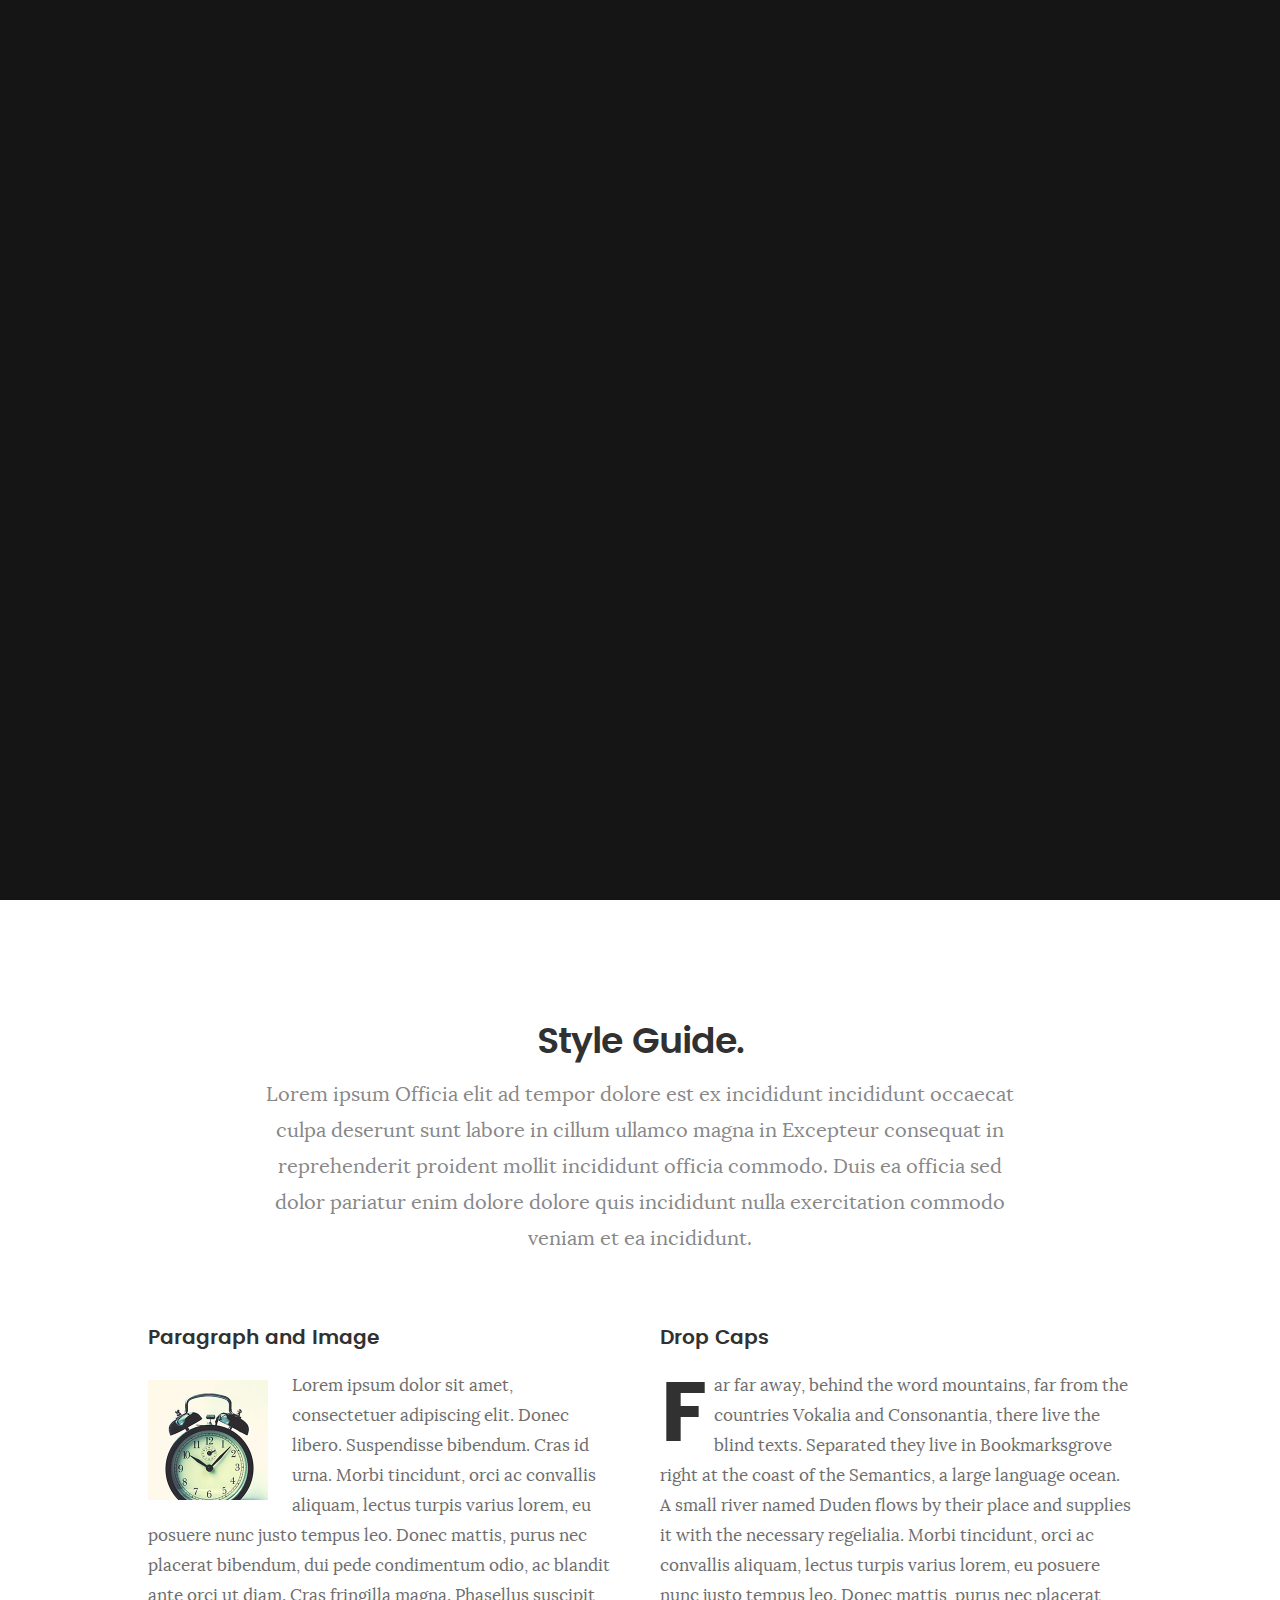
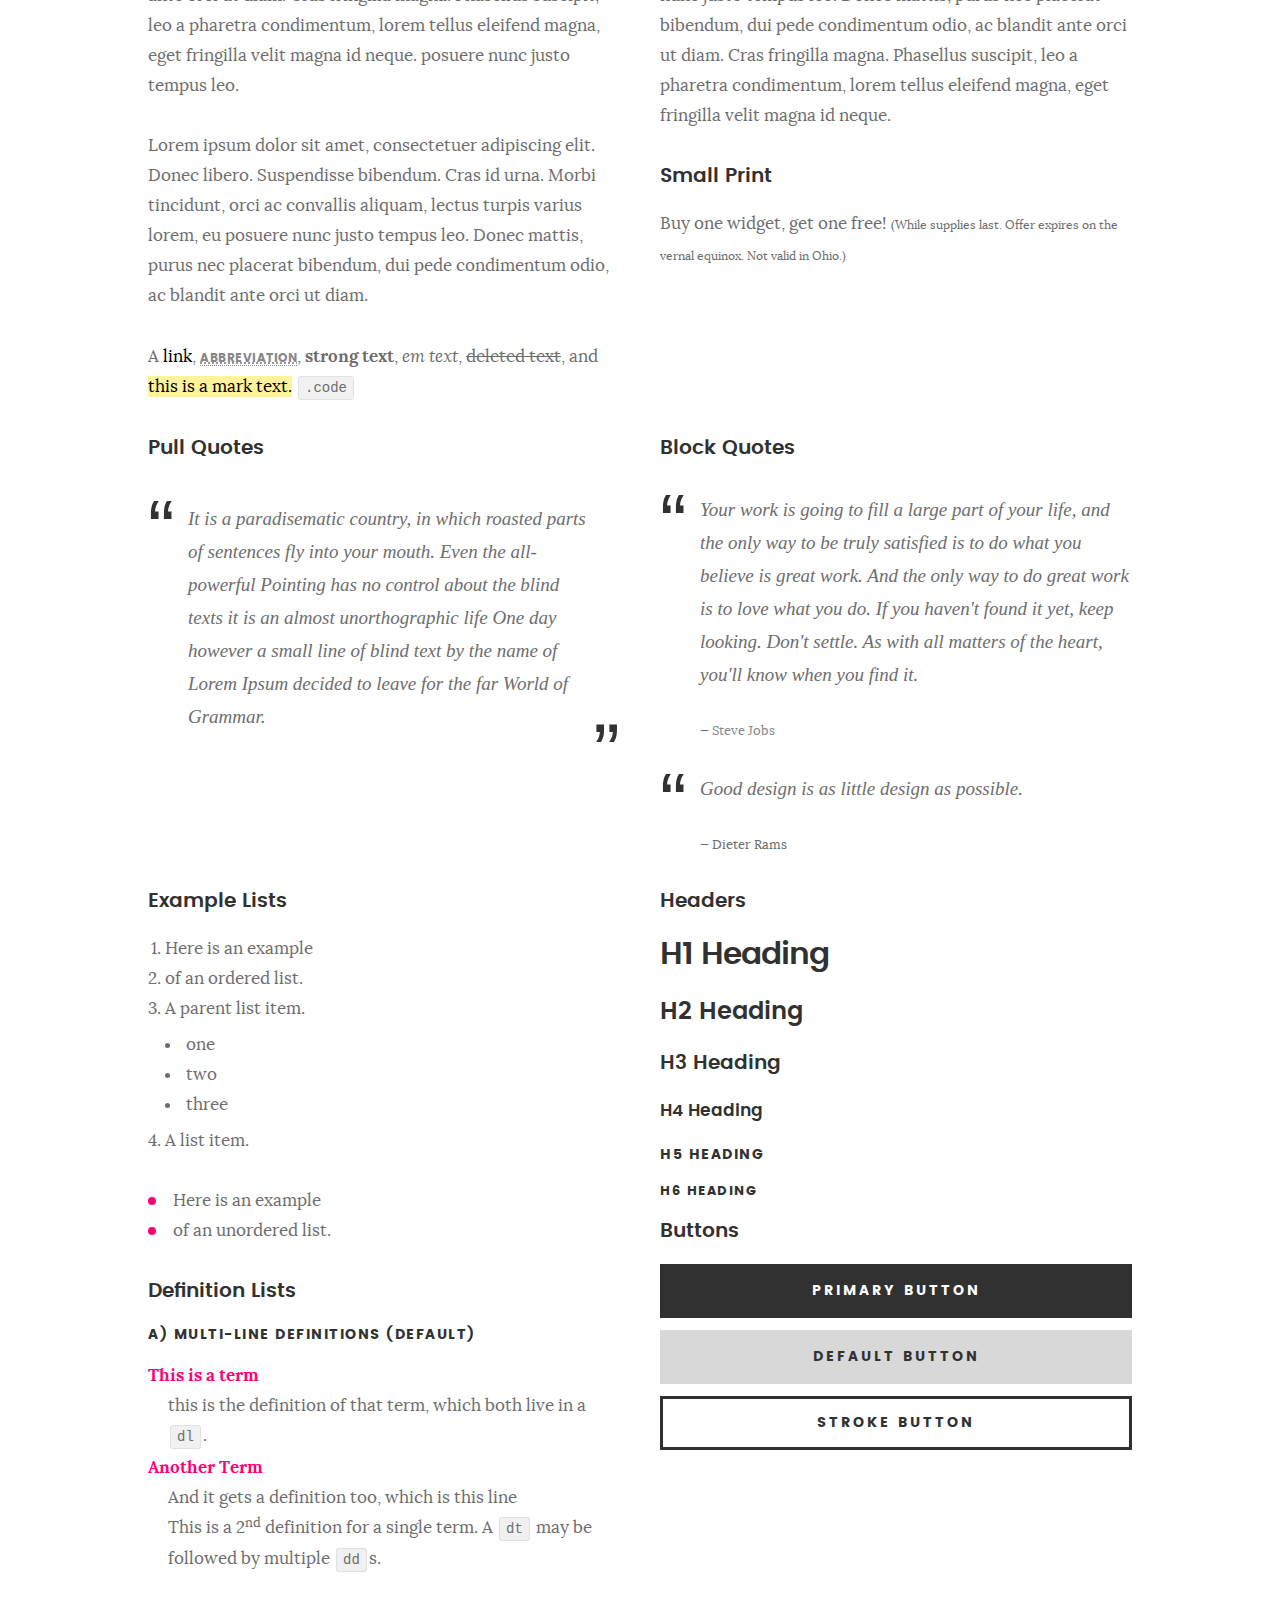
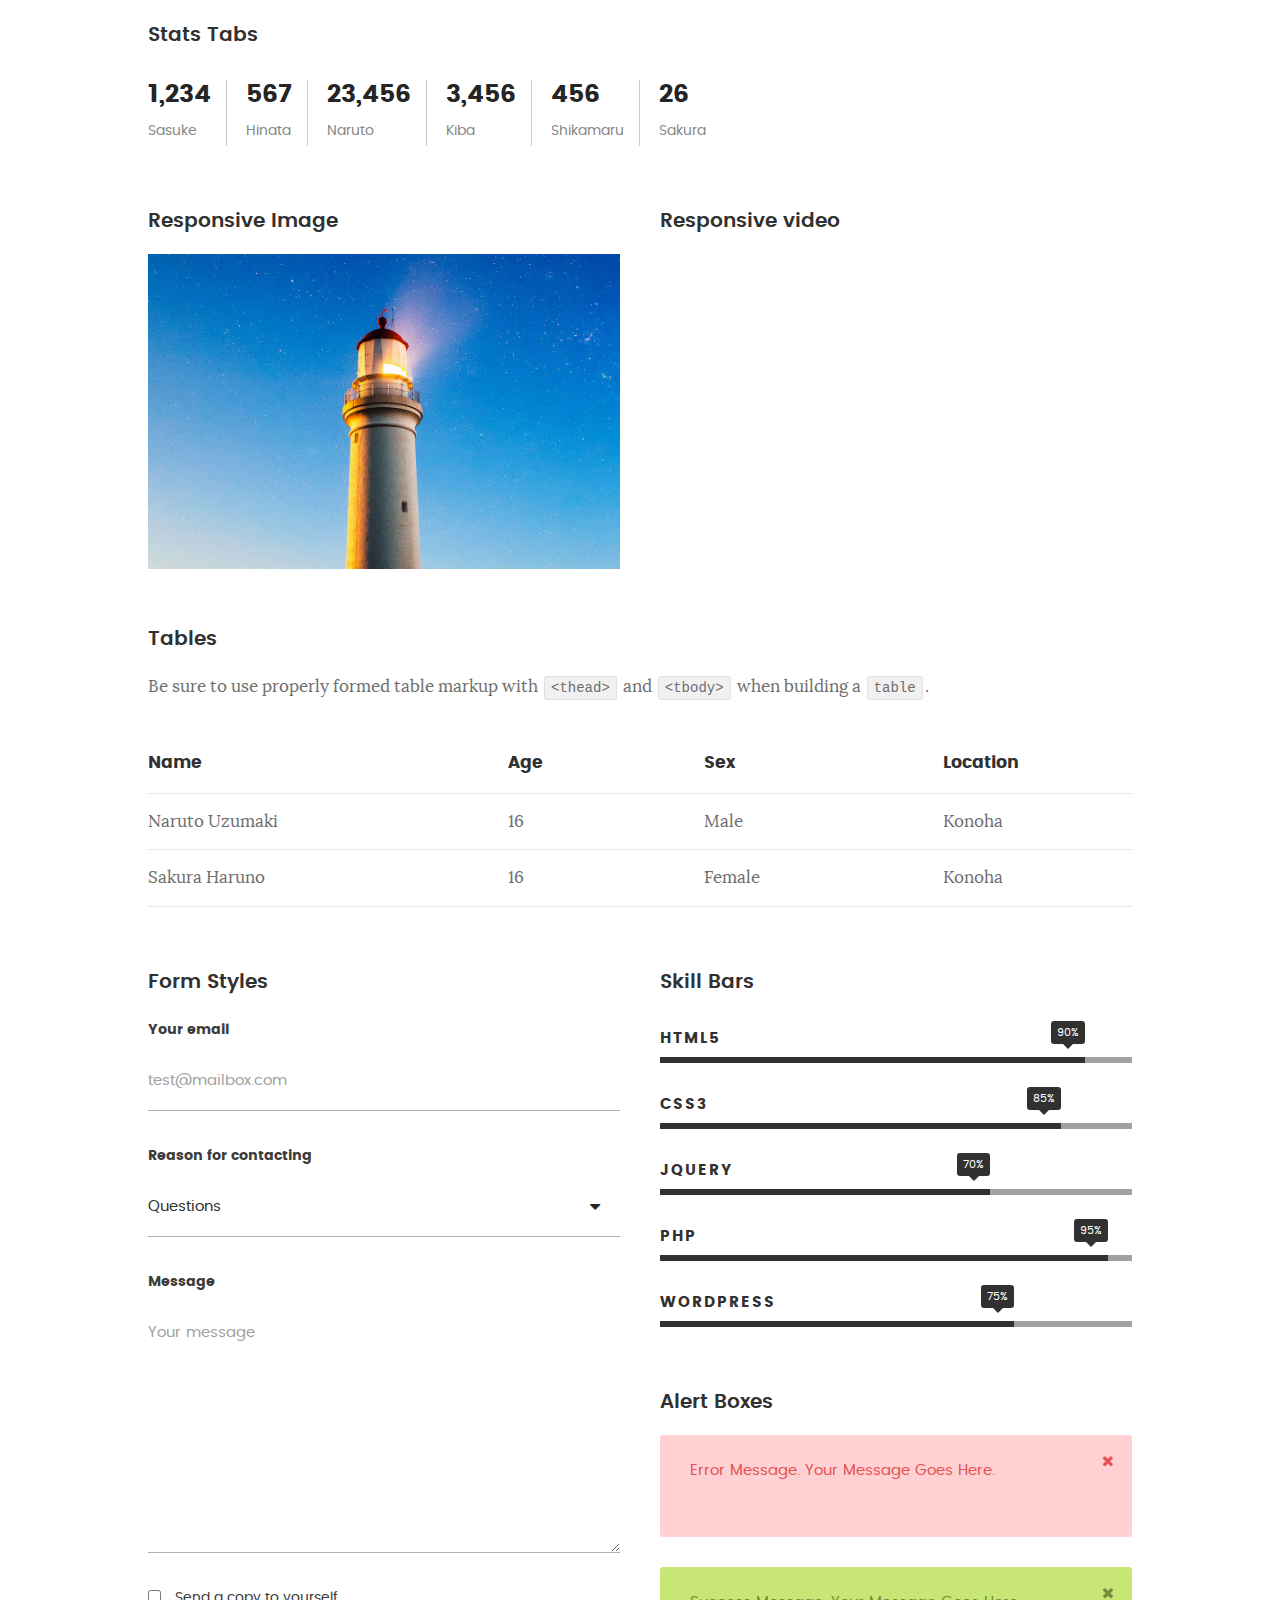
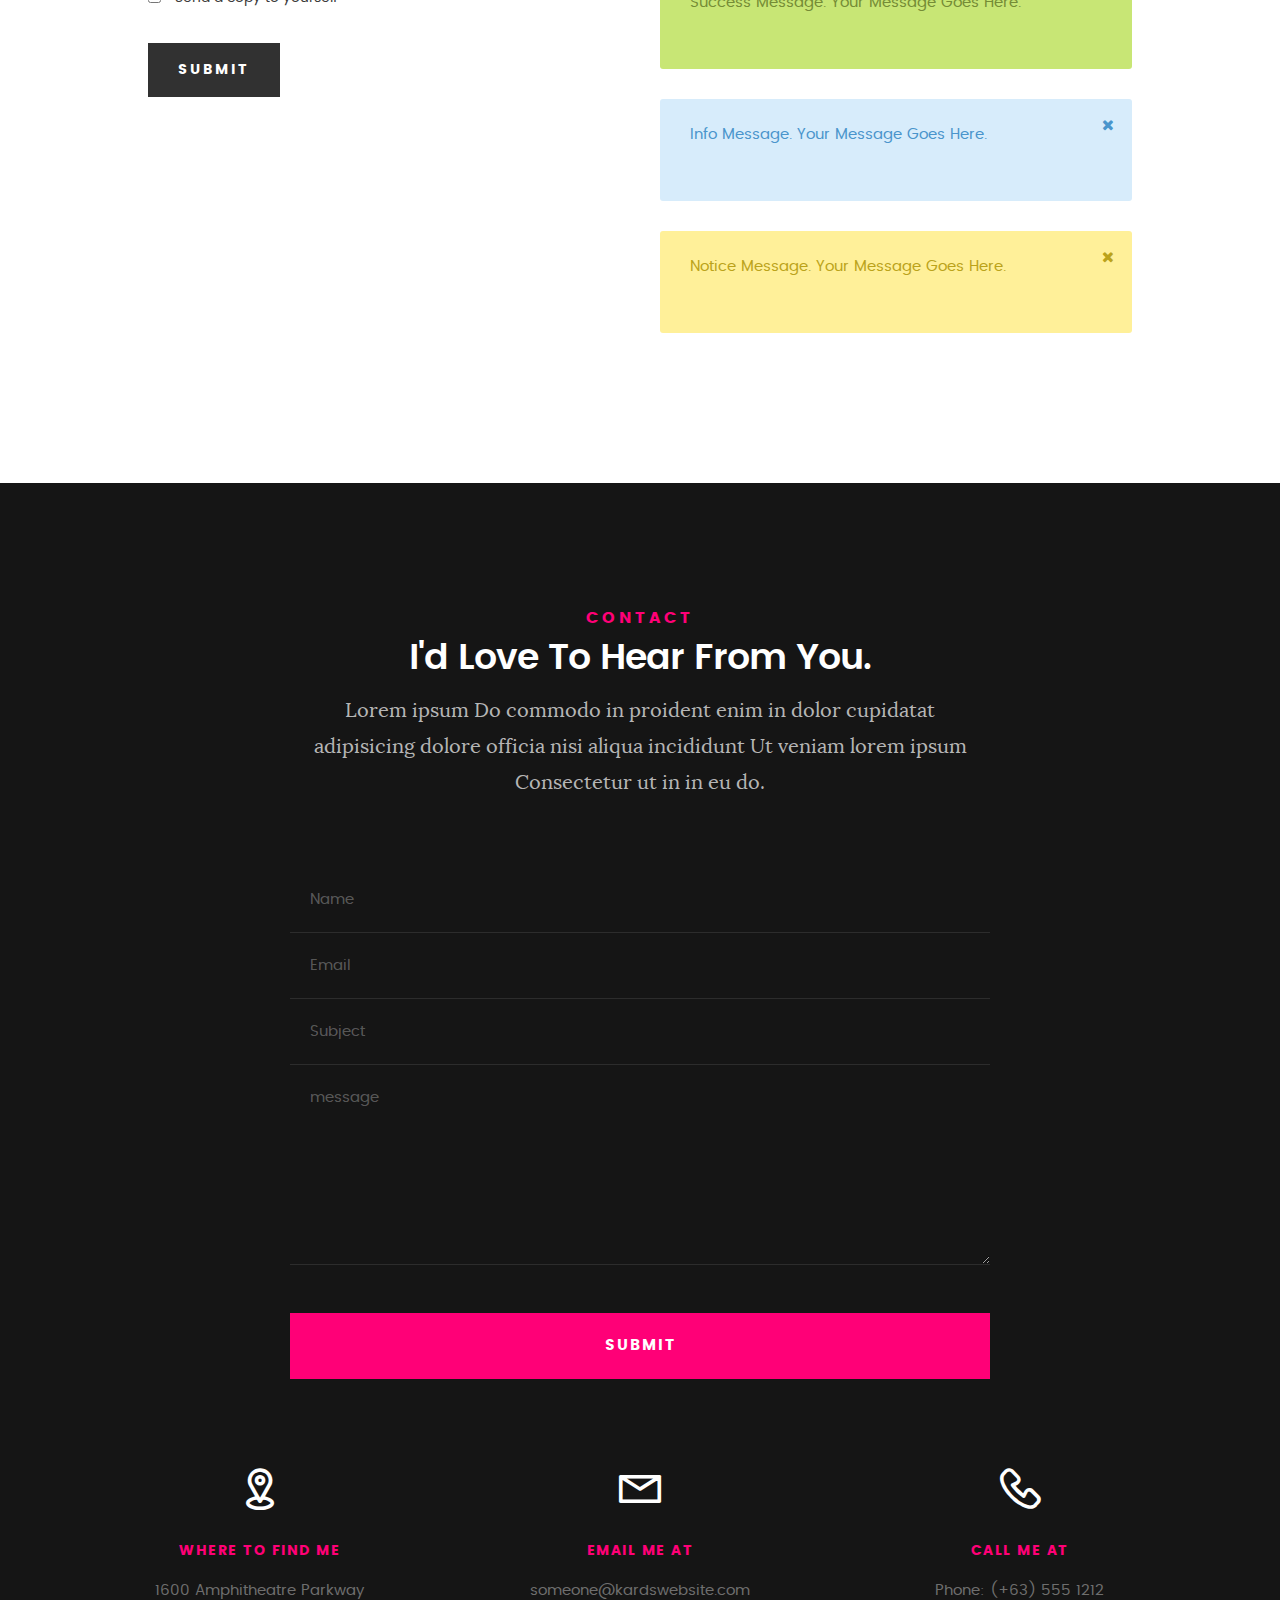
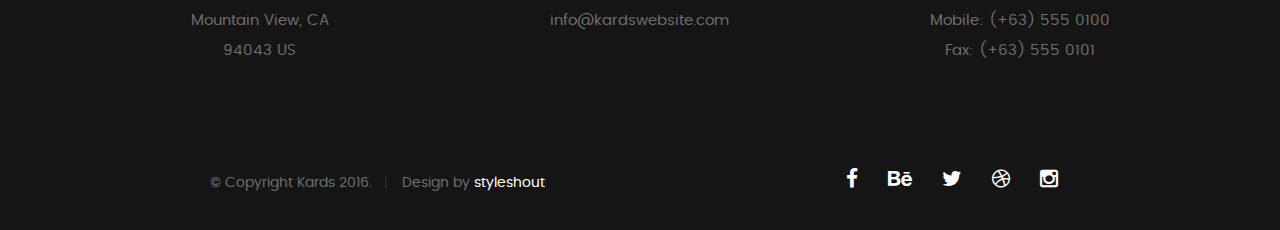
<file: styles.html>
<!DOCTYPE html>
<!--[if IE 8 ]><html class="no-js oldie ie8" lang="en"> <![endif]-->
<!--[if IE 9 ]><html class="no-js oldie ie9" lang="en"> <![endif]-->
<!--[if (gte IE 9)|!(IE)]><!--><html class="no-js" lang="en"> <!--<![endif]-->
<head>

   <!--- basic page needs
   ================================================== -->
   <meta charset="utf-8">
	<title>Style Demo - Kards</title>
	<meta name="description" content="">  
	<meta name="author" content="">

   <!-- mobile specific metas
   ================================================== -->
	<meta name="viewport" content="width=device-width, initial-scale=1, maximum-scale=1">

 	<!-- CSS
   ================================================== -->
   <link rel="stylesheet" href="css/base.css">  
   <link rel="stylesheet" href="css/main.css">
   <link rel="stylesheet" href="css/vendor.css">

   <style type="text/css" media="screen">

   	#styles { 
   		background: white;
   		padding-top: 12rem;
   		padding-bottom: 12rem;
   	}
   	#styles .row {
   		max-width: 1024px;
     	}
     	#styles .section-intro {
   		max-width: 800px;
     	}
      	
   </style>       

   <!-- script
   ================================================== -->
	<script src="js/modernizr.js"></script>
	<script src="js/pace.min.js"></script>

   <!-- favicons
	================================================== -->
	<link rel="icon" type="image/png" href="favicon.png">

</head>

<body id="top">

	<!-- header 
   ================================================== -->
   <header>   	
   	<div class="row">

   		<div class="top-bar">
   			<a class="menu-toggle" href="#"><span>Menu</span></a>

	   		<div class="logo">
		         <a href="index.html">KARDS</a>
		      </div>		      

		   	<nav id="main-nav-wrap">
					<ul class="main-navigation">
						<li><a href="index.html#intro" title="">Home</a></li>
						<li><a href="index.html#about" title="">About</a></li>
						<li><a href="index.html#resume" title="">Resume</a></li>
						<li><a href="index.html#portfolio" title="">Portfolio</a></li>
						<li><a href="index.html#services" title="">Services</a></li>					
						<li><a class="smoothscroll"  href="#contact" title="">Contact</a></li>	
						<li><a href="styles.html" title="">Style Demo</a></li>				
					</ul>
				</nav>    		
   		</div> <!-- /top-bar --> 
   		
   	</div> <!-- /row --> 		
   </header> <!-- /header -->

	<!-- intro section
   ================================================== -->
   <section id="intro">   

   	<div class="intro-overlay"></div>	

   	<div class="intro-content">
   		<div class="row">

   			<div class="col-twelve">

	   			<h5>Hello, World.</h5>
	   			<h1>I'm Juan Dela Cruz.</h1>

	   			<p class="intro-position">
	   				<span>Front-end Developer</span>
	   				<span>UI/UX Designer</span> 
	   			</p>

	   			<a class="button stroke smoothscroll" href="#about" title="">More About Me</a>

	   		</div>  
   			
   		</div>   		 		
   	</div> <!-- /intro-content --> 

   	<ul class="intro-social">        
         <li><a href="#"><i class="fa fa-facebook"></i></a></li>
         <li><a href="#"><i class="fa fa-behance"></i></a></li>
         <li><a href="#"><i class="fa fa-twitter"></i></a></li>
         <li><a href="#"><i class="fa fa-dribbble"></i></a></li>
         <li><a href="#"><i class="fa fa-instagram"></i></a></li>
      </ul> <!-- /intro-social -->      	

   </section> <!-- /intro -->


   <!-- Style Demo
   ================================================== -->
   <section id="styles">

   	<div class="row section-intro">

   		<div class="col-twelve">

   			<h1>Style Guide.</h1>

   			<p class="lead">Lorem ipsum Officia elit ad tempor dolore est ex incididunt incididunt occaecat culpa deserunt sunt labore in cillum ullamco magna in Excepteur consequat in reprehenderit proident mollit incididunt officia commodo.
   			Duis ea officia sed dolor pariatur enim dolore dolore quis incididunt nulla exercitation commodo veniam et ea incididunt.</p>   			

   		</div>

     	</div> <!-- /row -->

     	<div class="row">

     		<div class="col-six tab-full">

		      <h3>Paragraph and Image</h3>

		      <p><a href="#"><img width="120" height="120" class="pull-left" alt="sample-image" src="images/sample-image.jpg"></a>
		  		Lorem ipsum dolor sit amet, consectetuer adipiscing elit. Donec libero. Suspendisse bibendum.
		  		Cras id urna. Morbi tincidunt, orci ac convallis aliquam, lectus turpis varius lorem, eu
		  		posuere nunc justo tempus leo. Donec mattis, purus nec placerat bibendum, dui pede condimentum
		  		odio, ac blandit ante orci ut diam. Cras fringilla magna. Phasellus suscipit, leo a pharetra
		  		condimentum, lorem tellus eleifend magna, eget fringilla velit magna id neque.
		  		posuere nunc justo tempus leo. </p>

		  		<p>
		  		Lorem ipsum dolor sit amet, consectetuer adipiscing elit. Donec libero. Suspendisse bibendum.
		  		Cras id urna. Morbi tincidunt, orci ac convallis aliquam, lectus turpis varius lorem, eu
		  		posuere nunc justo tempus leo. Donec mattis, purus nec placerat bibendum, dui pede condimentum
		  		odio, ac blandit ante orci ut diam.	
 			   </p>

            <p>A <a href="#">link</a>,
  			   <abbr title="this really isn't a very good description">abbreviation</abbr>,
  			   <strong>strong text</strong>,
            <em>em text</em>,
  			   <del>deleted text</del>, and
            <mark>this is a mark text.</mark>
            <code>.code</code>
          	</p>

         </div>

         <div class="col-six tab-full">

            <h3>Drop Caps</h3>

	         <p class="drop-cap">Far far away, behind the word mountains, far from the countries Vokalia and Consonantia,
	         there live the blind texts. Separated they live in Bookmarksgrove right at the coast of the
	         Semantics, a large language ocean. A small river named Duden flows by their place and supplies it with the necessary regelialia. Morbi tincidunt, orci ac convallis aliquam, lectus turpis varius lorem, eu	posuere nunc justo tempus leo. Donec mattis, purus nec placerat bibendum, dui pede condimentum odio, ac blandit ante orci ut diam. Cras fringilla magna. Phasellus suscipit, leo a pharetra condimentum, lorem tellus eleifend magna, eget fringilla velit magna id neque.
		  		</p>

		      <h3>Small Print</h3>

		      <p>Buy one widget, get one free!
		  		<small>(While supplies last. Offer expires on the vernal equinox. Not valid in Ohio.)</small>
		  		</p>

		   </div>	         

		</div> <!-- /row -->

		<div class="row">

		  	<div class="col-six tab-full">

		      <h3>Pull Quotes</h3>

		      <aside class="pull-quote">
				   <blockquote>
					   <p>It is a paradisematic country, in which roasted parts of
		            sentences fly into your mouth. Even the all-powerful Pointing has no control about the blind
		            texts it is an almost unorthographic life One day however a small line of blind text by the name
		            of Lorem Ipsum decided to leave for the far World of Grammar.</p>
					</blockquote>
				</aside>

		   </div>

		   <div class="col-six tab-full">

		      <h3>Block Quotes</h3>

		      <blockquote cite="http://where-i-got-my-info-from.com">
				   <p>Your work is going to fill a large part of your life, and the only way to be truly satisfied is
		         to do what you believe is great work. And the only way to do great work is to love what you do.
		         If you haven't found it yet, keep looking. Don't settle. As with all matters of the heart, you'll know when you find it.
		         </p>
		
					<cite>
					   <a href="#">Steve Jobs</a>
					</cite>
			   </blockquote>

		      <blockquote>
		         <p>Good design is as little design as possible.</p>
		         <cite>Dieter Rams</cite>
		      </blockquote>

		   </div>

		</div> <!-- /row -->

		<div class="row half-bottom">

		 	<div class="col-six tab-full">

		      <h3>Example Lists</h3>

		      <ol>
				   <li>Here is an example</li>
				   <li>of an ordered list.</li>
				   <li>A parent list item.
				   	<ul>
				   		<li>one</li>
				   		<li>two</li>
				   		<li>three</li>
				   	</ul>
				   </li>
				   <li>A list item.</li>
			   </ol>

		      <ul class="disc">
				   <li>Here is an example</li>
				   <li>of an unordered list.</li>
			   </ul>	

			   <h3>Definition Lists</h3>	            

		      <h5>a) Multi-line Definitions (default)</h5>

		      <dl>
				   <dt><strong>This is a term</strong></dt>
				      <dd>this is the definition of that term, which both live in a <code>dl</code>.</dd>
				   <dt><strong>Another Term</strong></dt>
				      <dd>And it gets a definition too, which is this line</dd>
				      <dd>This is a 2<sup>nd</sup> definition for a single term. A <code>dt</code> may be followed by multiple <code>dd</code>s.</dd>
			   </dl>

		   </div>

		   <div class="col-six tab-full">		                  

		      <h3>Headers</h3>

		      <h1>H1 Heading</h1>
		      <h2>H2 Heading</h2>
		      <h3>H3 Heading</h3>
		      <h4>H4 Heading</h4>
		      <h5>H5 Heading</h5>
		      <h6>H6 Heading</h6>

		      <h3>Buttons</h3>

		    	<p>
		     		<a class="button button-primary full-width" href="#">Primary Button</a>
		     		<a class="button full-width" href="#">Default Button</a>
		     		<a class="button stroke full-width" href="#">Stroke Button</a>
		     	</p>

		   </div>

		</div> <!-- /row -->

		<div class="row">

		   <div class="col-twelve">

		    	<h3>Stats Tabs</h3>

		      <ul class="stats-tabs">
				   <li><a href="#">1,234 <em>Sasuke</em></a></li>
				   <li><a href="#">567 <em>Hinata</em></a></li>
				   <li><a href="#">23,456 <em>Naruto</em></a></li>
				   <li><a href="#">3,456 <em>Kiba</em></a></li>
				   <li><a href="#">456 <em>Shikamaru</em></a></li>
				   <li><a href="#">26 <em>Sakura</em></a></li>
				</ul>	      		

		   </div>	      	

		</div> <!-- /row -->

		<div class="row half-bottom">

      	<div class="col-six tab-full">

      		<h3>Responsive Image</h3>

      		<p><img src="images/portfolio/modals/m-lighthouse.jpg"></p>

      	</div>

      	<div class="col-six tab-full">

      		<h3>Responsive video</h3>

      		<div class="fluid-video-wrapper">
                  <iframe src="http://player.vimeo.com/video/14592941?title=0&amp;byline=0&amp;portrait=0&amp;color=F64B39" width="500" height="281" frameborder="0" webkitallowfullscreen mozallowfullscreen allowfullscreen></iframe> 
            </div>

      	</div>
      	
      </div> <!-- /row -->

      <div class="row add-bottom">

      	<div class="col-twelve">

      		<h3>Tables</h3>
      		<p>Be sure to use properly formed table markup with <code>&lt;thead&gt;</code> and <code>&lt;tbody&gt;</code> when building a <code>table</code>.</p>

      		<div class="table-responsive">

      			<table>
					  <thead>
					    <tr>
					      <th>Name</th>
					      <th>Age</th>
					      <th>Sex</th>
					      <th>Location</th>					    
					    </tr>
					  </thead>
					  <tbody>
					    <tr>
					      <td>Naruto Uzumaki</td>
					      <td>16</td>
					      <td>Male</td>
					      <td>Konoha</td>					    
					    </tr>
					    <tr>
					      <td>Sakura Haruno</td>
					      <td>16</td>
					      <td>Female</td>
					      <td>Konoha</td>			    
					    </tr>
					  </tbody>
					</table>

      		</div>     		

      	</div>
      	
      </div> <!--row -->

      <div class="row">

		   <div class="col-six tab-full">

		      <h3>Form Styles</h3>

		         <form>
			        	<div>
			         	<label for="sampleInput">Your email</label>
			         	<input class="full-width" type="email" placeholder="test@mailbox.com" id="sampleInput">
			         </div>
			         <div>
			         	<label for="sampleRecipientInput">Reason for contacting</label>
			         	<div class="ss-custom-select">
			         		<select class="full-width" id="sampleRecipientInput">
				           		<option value="Option 1">Questions</option>
				           		<option value="Option 2">Report</option>
				           		<option value="Option 3">Others</option>
				         	</select>
			         	</div>			         	
			         </div>
			       
			       	<label for="exampleMessage">Message</label>
			       	<textarea class="full-width" placeholder="Your message" id="exampleMessage"></textarea>

			        	<label class="add-bottom">
			           	<input type="checkbox">			            
			           	<span class="label-text">Send a copy to yourself</span>
			        	</label>
			       
			        	<input class="button-primary" type="submit" value="Submit">

			      </form>	            

		      </div>

		      <div class="col-six tab-full">

		      		<h3>Skill Bars</h3>

		      		<ul class="skill-bars">
						   <li>
						   	<div class="progress percent90"><span>90%</span></div>
						   	<strong>HTML5</strong>
						   </li>
						   <li>
						   	<div class="progress percent85"><span>85%</span></div>
						   	<strong>CSS3</strong>
						   </li>
						   <li>
						   	<div class="progress percent70"><span>70%</span></div>
						   	<strong>JQuery</strong>
						   </li>
						   <li>
						   	<div class="progress percent95"><span>95%</span></div>
						   	<strong>PHP</strong>
						   </li>
						   <li>

						   	<div class="progress percent75"><span>75%</span></div>
						   	<strong>Wordpress</strong>
						   </li>
		      
						</ul> <!-- /skill-bars -->

			        
			        <h3>Alert Boxes</h3> 
			        
			        <div class="alert-box ss-error hideit">
				        <p>Error Message. Your Message Goes Here.</p>
				        <i class="fa fa-times close"></i>
			        </div><!-- /error -->
			        
			        <div class="alert-box ss-success hideit">
				        <p>Success Message. Your Message Goes Here.</p>
				        <i class="fa fa-times close"></i>
			        </div><!-- /success -->
			        
			        <div class="alert-box ss-info hideit">
				         <p>Info Message. Your Message Goes Here.</p>
				        <i class="fa fa-times close"></i>
			        </div><!-- /info -->
			        
			        <div class="alert-box ss-notice hideit">
				        <p>Notice Message. Your Message Goes Here.</p>
				        <i class="fa fa-times close"></i>
			        </div><!-- /notice -->
			        
			  </div>	         

		</div> <!-- /row -->
		   	
   </section> <!--styles -->	

	
   <!-- contact
   ================================================== -->
	<section id="contact">

		<div class="row section-intro">
   		<div class="col-twelve">

   			<h5>Contact</h5>
   			<h1>I'd Love To Hear From You.</h1>

   			<p class="lead">Lorem ipsum Do commodo in proident enim in dolor cupidatat adipisicing dolore officia nisi aliqua incididunt Ut veniam lorem ipsum Consectetur ut in in eu do.</p>

   		</div> 
   	</div> <!-- /section-intro -->

   	<div class="row contact-form">

   		<div class="col-twelve">

            <!-- form -->
            <form name="contactForm" id="contactForm" method="post" action="">
      			<fieldset>

                  <div class="form-field">
 						   <input name="contactName" type="text" id="contactName" placeholder="Name" value="" minlength="2" required="">
                  </div>
                  <div class="form-field">
	      			   <input name="contactEmail" type="email" id="contactEmail" placeholder="Email" value="" required="">
	               </div>
                  <div class="form-field">
	     				   <input name="contactSubject" type="text" id="contactSubject" placeholder="Subject" value="">
	               </div>                       
                  <div class="form-field">
	                 	<textarea name="contactMessage" id="contactMessage" placeholder="message" rows="10" cols="50" required=""></textarea>
	               </div>                      
                 <div class="form-field">
                     <button class="submitform">Submit</button>
                     <div id="submit-loader">
                        <div class="text-loader">Sending...</div>                             
       				      <div class="s-loader">
								  	<div class="bounce1"></div>
								  	<div class="bounce2"></div>
								  	<div class="bounce3"></div>
								</div>
							</div>
                  </div>

      			</fieldset>
      		</form> <!-- Form End -->

            <!-- contact-warning -->
            <div id="message-warning"></div>            
            <!-- contact-success -->
      		<div id="message-success">
               <i class="fa fa-check"></i>Your message was sent, thank you!<br>
      		</div>

         </div> <!-- /col-twelve -->
   		
   	</div> <!-- /contact-form -->

   	<div class="row contact-info">

   		<div class="col-four tab-full">

   			<div class="icon">
   				<i class="icon-pin"></i>
   			</div>

   			<h5>Where to find me</h5>

   			<p>
            1600 Amphitheatre Parkway<br>
            Mountain View, CA<br>
            94043 US
            </p>

   		</div>

   		<div class="col-four tab-full collapse">

   			<div class="icon">
   				<i class="icon-mail"></i>
   			</div>

   			<h5>Email Me At</h5>

   			<p>someone@kardswebsite.com<br>
			   	info@kardswebsite.com			     
			   </p>

   		</div>

   		<div class="col-four tab-full">

   			<div class="icon">
   				<i class="icon-phone"></i>
   			</div>

   			<h5>Call Me At</h5>

   			<p>Phone: (+63) 555 1212<br>
			   	Mobile: (+63) 555 0100<br>
			     	Fax: (+63) 555 0101
			   </p>

   		</div>
   		
   	</div> <!-- /contact-info -->
		
	</section> <!-- /contact -->


   <!-- footer
   ================================================== -->

   <footer>
     	<div class="row">

     		<div class="col-six tab-full pull-right social">

     			<ul class="footer-social">        
			      <li><a href="#"><i class="fa fa-facebook"></i></a></li>
			      <li><a href="#"><i class="fa fa-behance"></i></a></li>
			      <li><a href="#"><i class="fa fa-twitter"></i></a></li>
			      <li><a href="#"><i class="fa fa-dribbble"></i></a></li>
			      <li><a href="#"><i class="fa fa-instagram"></i></a></li>
			   </ul> 
	      		
	      </div>

      	<div class="col-six tab-full">
	      	<div class="copyright">
		        	<span>© Copyright Kards 2016.</span> 
		        	<span>Design by <a href="http://www.styleshout.com/">styleshout</a></span>	         	
		         </div>		                  
	      	</div>

	      	<div id="go-top">
		         <a class="smoothscroll" title="Back to Top" href="#top"><i class="fa fa-long-arrow-up"></i></a>
		      </div>

      	</div> <!-- /row -->     	
   </footer>    

   <div id="preloader"> 
    	<div id="loader"></div>
   </div> 

   <!-- Java Script
   ================================================== --> 
   <script src="js/jquery-2.1.3.min.js"></script>
   <script src="js/plugins.js"></script>
   <script src="js/main.js"></script>

</body>

</html>
</file>
<file: css/base.css>
/**
 * =================================================================== 
 *
 *  Kards v1.0 Base Stylesheet
 *  url: styleshout.com
 *  03-01-2016
 *  ------------------------------------------------------------------
 *  TOC:
 *  01. reset
 *  02. basic/base setup styles
 *  03. grid
 *  04. MISC
 *
 * =================================================================== 
 */

/** 
 * ===================================================================
 * 01. reset - normalize.css v3.0.2 | MIT License | git.io/normalize
 *
 * ------------------------------------------------------------------- 
 */
html {
	font-family: sans-serif;
	-ms-text-size-adjust: 100%;
	-webkit-text-size-adjust: 100%;
}

body {
	margin: 0;
}

article,
aside,
details,
figcaption,
figure,
footer,
header,
hgroup,
main,
menu,
nav,
section,
summary {
	display: block;
}

audio,
canvas,
progress,
video {
	display: inline-block;
	vertical-align: baseline;
}

audio:not([controls]) {
	display: none;
	height: 0;
}

[hidden],
template {
	display: none;
}

a {
	background: transparent;
}

a:active,
a:hover {
	outline: 0;
}

abbr[title] {
	border-bottom: 1px dotted;
}

b,
strong {
	font-weight: bold;
}

dfn {
	font-style: italic;
}

h1 {
	font-size: 2em;
	margin: 0.67em 0;
}

mark {
	background: #ff0;
	color: #000;
}

small {
	font-size: 80%;
}

sub,
sup {
	font-size: 75%;
	line-height: 0;
	position: relative;
	vertical-align: baseline;
}

sup {
	top: -0.5em;
}

sub {
	bottom: -0.25em;
}

img {
	border: 0;
}

svg:not(:root) {
	overflow: hidden;
}

figure {
	margin: 1em 40px;
}

hr {
	-moz-box-sizing: content-box;
	box-sizing: content-box;
	height: 0;
}

pre {
	overflow: auto;
}

code,
kbd,
pre,
samp {
	font-family: monospace, monospace;
	font-size: 1em;
}

button,
input,
optgroup,
select,
textarea {
	color: inherit;
	font: inherit;
	margin: 0;
}

button {
	overflow: visible;
}

button,
select {
	text-transform: none;
}

button,
html input[type="button"],
input[type="reset"],
input[type="submit"] {
	-webkit-appearance: button;
	cursor: pointer;
}

button[disabled],
html input[disabled] {
	cursor: default;
}

button::-moz-focus-inner,
input::-moz-focus-inner {
	border: 0;
	padding: 0;
}

input {
	line-height: normal;
}

input[type="checkbox"],
input[type="radio"] {
	box-sizing: border-box;
	padding: 0;
}

input[type="number"]::-webkit-inner-spin-button,
input[type="number"]::-webkit-outer-spin-button {
	height: auto;
}

input[type="search"] {
	-webkit-appearance: textfield;
	-moz-box-sizing: content-box;
	-webkit-box-sizing: content-box;
	box-sizing: content-box;
}

input[type="search"]::-webkit-search-cancel-button,
input[type="search"]::-webkit-search-decoration {
	-webkit-appearance: none;
}

fieldset {
	border: 1px solid #c0c0c0;
	margin: 0 2px;
	padding: 0.35em 0.625em 0.75em;
}

legend {
	border: 0;
	padding: 0;
}

textarea {
	overflow: auto;
}

optgroup {
	font-weight: bold;
}

table {
	border-collapse: collapse;
	border-spacing: 0;
}

td,
th {
	padding: 0;
}

/** 
 * ===================================================================
 * 02. basic/base setup styles - (_basic.scss)
 *
 * ------------------------------------------------------------------- 
 */
html {
	font-size: 62.5%;
	box-sizing: border-box;
}

*,
*::before,
*::after {
	box-sizing: inherit;
}

body {
	font-weight: normal;
	line-height: 1;
	text-rendering: optimizeLegibility;
	word-wrap: break-word;
	-webkit-overflow-scrolling: touch;
	-webkit-text-size-adjust: none;
}

body,
input,
button {
	-moz-osx-font-smoothing: grayscale;
	-webkit-font-smoothing: antialiased;
}

/**
 * Media - (_basic.scss)
 * ------------------------------------------------------------------- 
 */
img,
video {
	max-width: 100%;
	height: auto;
}

/**
 * Typography resets - (_basic.scss)
 * ------------------------------------------------------------------- 
 */
div,
dl,
dt,
dd,
ul,
ol,
li,
h1,
h2,
h3,
h4,
h5,
h6,
pre,
form,
p,
blockquote,
th,
td {
	margin: 0;
	padding: 0;
}

h1,
h2,
h3,
h4,
h5,
h6 {
	-webkit-font-variant-ligatures: common-ligatures;
	-moz-font-variant-ligatures: common-ligatures;
	font-variant-ligatures: common-ligatures;
	text-rendering: optimizeLegibility;
}

em,
i {
	font-style: italic;
	line-height: inherit;
}

strong,
b {
	font-weight: bold;
	line-height: inherit;
}

small {
	font-size: 60%;
	line-height: inherit;
}

ol,
ul {
	list-style: none;
}

li {
	display: block;
}

/**
 * links - (_basic.scss)
 * ------------------------------------------------------------------- 
 */
a {
	text-decoration: none;
	line-height: inherit;
}

a img {
	border: none;
}

/**
 * inputs - (_basic.scss)
 * ------------------------------------------------------------------- 
 */
fieldset {
	margin: 0;
	padding: 0;
}

input[type="email"],
input[type="number"],
input[type="search"],
input[type="text"],
input[type="tel"],
input[type="url"],
input[type="password"],
textarea {
	-webkit-appearance: none;
	-moz-appearance: none;
	-ms-appearance: none;
	-o-appearance: none;
	appearance: none;
}

/** 
 * ===================================================================
 * 03. grid - (_grid.scss)
 *
 * ------------------------------------------------------------------- 
 */
.row {
	width: 94%;
	max-width: 1140px;
	margin: 0 auto;
}

.row:before,
.row:after {
	content: "";
	display: table;
}

.row:after {
	clear: both;
}

.row .row {
	width: auto;
	max-width: none;
	margin-left: -20px;
	margin-right: -20px;
}

[class*="col-"],
.bgrid {
	float: left;
}

[class*="col-"] + [class*="col-"].end {
	float: right;
}

[class*="col-"] {
	padding: 0 20px;
}

.col-one {
	width: 8.33333%;
}

.col-two,
.col-1-6 {
	width: 16.66667%;
}

.col-three,
.col-1-4 {
	width: 25%;
}

.col-four,
.col-1-3 {
	width: 33.33333%;
}

.col-five {
	width: 41.66667%;
}

.col-six,
.col-1-2 {
	width: 50%;
}

.col-seven {
	width: 58.33333%;
}

.col-eight,
.col-2-3 {
	width: 66.66667%;
}

.col-nine,
.col-3-4 {
	width: 75%;
}

.col-ten,
.col-5-6 {
	width: 83.33333%;
}

.col-eleven {
	width: 91.66667%;
}

.col-twelve,
.col-full {
	width: 100%;
}

/**
 * small screens - (_grid.scss)
 * --------------------------------------------------------------- 
 */
@media screen and (max-width:1024px) {
	.row .row {
		margin-left: -18px;
		margin-right: -18px;
	}

	[class*="col-"] {
		padding: 0 18px;
	}

}

/**
 * tablets - (_grid.scss)
 * --------------------------------------------------------------- 
 */
@media screen and (max-width:768px) {
	.row {
		width: auto;
		padding-left: 30px;
		padding-right: 30px;
	}

	.row .row {
		padding-left: 0;
		padding-right: 0;
		margin-left: -15px;
		margin-right: -15px;
	}

	[class*="col-"] {
		padding: 0 15px;
	}

	.tab-1-4 {
		width: 25%;
	}

	.tab-1-3 {
		width: 33.33333%;
	}

	.tab-1-2 {
		width: 50%;
	}

	.tab-2-3 {
		width: 66.66667%;
	}

	.tab-3-4 {
		width: 75%;
	}

	.tab-full {
		width: 100%;
	}

}

/**
 * large mobile devices - (_grid.scss)
 * --------------------------------------------------------------- 
 */
@media screen and (max-width:600px) {
	.row {
		padding-left: 25px;
		padding-right: 25px;
	}

	.row .row {
		margin-left: -10px;
		margin-right: -10px;
	}

	[class*="col-"] {
		padding: 0 10px;
	}

	.mob-1-4 {
		width: 25%;
	}

	.mob-1-2 {
		width: 50%;
	}

	.mob-3-4 {
		width: 75%;
	}

	.mob-full {
		width: 100%;
	}

}

/**
 * small mobile devices - (_grid.scss)
 * --------------------------------------------------------------- 
 */
@media screen and (max-width:400px) {
	.row .row {
		padding-left: 0;
		padding-right: 0;
		margin-left: 0;
		margin-right: 0;
	}

	[class*="col-"] {
		width: 100% !important;
		float: none !important;
		clear: both !important;
		margin-left: 0;
		margin-right: 0;
		padding: 0;
	}

	[class*="col-"] + [class*="col-"].end {
		float: none;
	}

}

/** 
 * ===================================================================
 * block grids - (_grid.scss)
 *
 * ------------------------------------------------------------------- 
 */
[class*="block-"]:before,
[class*="block-"]:after {
	content: "";
	display: table;
}

[class*="block-"]:after {
	clear: both;
}

.block-1-6 .bgrid {
	width: 16.66667%;
}

.block-1-4 .bgrid {
	width: 25%;
}

.block-1-3 .bgrid {
	width: 33.33333%;
}

.block-1-2 .bgrid {
	width: 50%;
}

/**
 * Clearing for block grid columns. Allow columns with 
 * different heights to align properly.
 */
.block-1-6 .bgrid:nth-child(6n+1),
.block-1-4 .bgrid:nth-child(4n+1),
.block-1-3 .bgrid:nth-child(3n+1),
.block-1-2 .bgrid:nth-child(2n+1) {
	clear: both;
}

/**
 * small screens - (_grid.scss)
 * --------------------------------------------------------------- 
 */
@media screen and (max-width:1024px) {
	.block-s-1-6 .bgrid {
		width: 16.66667%;
	}

	.block-s-1-4 .bgrid {
		width: 25%;
	}

	.block-s-1-3 .bgrid {
		width: 33.33333%;
	}

	.block-s-1-2 .bgrid {
		width: 50%;
	}

	.block-s-full .bgrid {
		width: 100%;
		clear: both;
	}

	[class*="block-s-"] .bgrid:nth-child(n) {
		clear: none;
	}

	.block-s-1-6 .bgrid:nth-child(6n+1),
	.block-s-1-4 .bgrid:nth-child(4n+1),
	.block-s-1-3 .bgrid:nth-child(3n+1),
	.block-s-1-2 .bgrid:nth-child(2n+1) {
		clear: both;
	}

}

/**
 * tablets - (_grid.scss)
 * --------------------------------------------------------------- 
 */
@media screen and (max-width:768px) {
	.block-tab-1-6 .bgrid {
		width: 16.66667%;
	}

	.block-tab-1-4 .bgrid {
		width: 25%;
	}

	.block-tab-1-3 .bgrid {
		width: 33.33333%;
	}

	.block-tab-1-2 .bgrid {
		width: 50%;
	}

	.block-tab-full .bgrid {
		width: 100%;
		clear: both;
	}

	[class*="block-tab-"] .bgrid:nth-child(n) {
		clear: none;
	}

	.block-tab-1-6 .bgrid:nth-child(6n+1),
	.block-tab-1-4 .bgrid:nth-child(4n+1),
	.block-tab-1-3 .bgrid:nth-child(3n+1),
	.block-tab-1-2 .bgrid:nth-child(2n+1) {
		clear: both;
	}

}

/**
 * large mobile devices - (_grid.scss)
 * --------------------------------------------------------------- 
 */
@media screen and (max-width:600px) {
	.block-mob-1-6 .bgrid {
		width: 16.66667%;
	}

	.block-mob-1-4 .bgrid {
		width: 25%;
	}

	.block-mob-1-3 .bgrid {
		width: 33.33333%;
	}

	.block-mob-1-2 .bgrid {
		width: 50%;
	}

	.block-mob-full .bgrid {
		width: 100%;
		clear: both;
	}

	[class*="block-mob-"] .bgrid:nth-child(n) {
		clear: none;
	}

	.block-mob-1-6 .bgrid:nth-child(6n+1),
	.block-mob-1-4 .bgrid:nth-child(4n+1),
	.block-mob-1-3 .bgrid:nth-child(3n+1),
	.block-mob-1-2 .bgrid:nth-child(2n+1) {
		clear: both;
	}

}

/**
 * stack on small mobile devices - (_grid.scss)
 * --------------------------------------------------------------- 
 */
@media screen and (max-width:400px) {
	.stack .bgrid {
		width: 100% !important;
		float: none !important;
		clear: both !important;
		margin-left: 0;
		margin-right: 0;
	}

}

/** 
 * ===================================================================
 * 04. MISC  - (_grid.scss)
 *
 * ------------------------------------------------------------------- 
 */

/**
 * Clearing - (http://nicolasgallagher.com/micro-clearfix-hack/
 */
.group:before,
.group:after {
	content: "";
	display: table;
}

.group:after {
	clear: both;
}

/**
 * Misc Helper Styles 
 */
.hide {
	display: none;
}

.invisible {
	visibility: hidden;
}

.antialiased {
	-webkit-font-smoothing: antialiased;
	-moz-osx-font-smoothing: grayscale;
}

.remove-bottom {
	margin-bottom: 0;
}

.half-bottom {
	margin-bottom: 1.5rem !important;
}

.add-bottom {
	margin-bottom: 3rem !important;
}

.no-border {
	border: none;
}

.full-width {
	width: 100%;
}

.text-center {
	text-align: center;
}

.text-left {
	text-align: left;
}

.text-right {
	text-align: right;
}

.pull-left {
	float: left;
}

.pull-right {
	float: right;
}

.align-center {
	margin-left: auto;
	margin-right: auto;
	text-align: center;
}

/*# sourceMappingURL=base.css.map */
</file>
<file: css/main.css>
/**
 * =================================================================== 
 *
 *  Kards v1.0 Main Stylesheet
 *  url: styleshout.com
 *  03-01-2016
 *  ------------------------------------------------------------------
 *  TOC:
 *  01. webfonts and iconfonts
 *  02. base style overrides
 *  03. typography & general theme styles
 *  04. preloader
 *  05. forms
 *  06. buttons 
 *  07. other components
 *  08. common styles
 *  09. header styles
 *  10. intro
 *  11. about
 *  12. resume
 *  13. portfolio
 *  14. call-to-action section
 *  15. services
 *  16. stats
 *  17. contact
 *  18. footer
 *
 * =================================================================== 
 */


/** 
 * ===================================================================
 * 01. webfonts and iconfonts - (_document-setup.scss)
 *
 * ------------------------------------------------------------------- 
 */
@import url("fonts.css");
@import url("font-awesome/css/font-awesome.min.css");
@import url("micons/micons.css");


/** 
 * ===================================================================
 * 02. base style overrides - (_document-setup.scss)
 *
 * ------------------------------------------------------------------- 
 */
html {
	font-size: 10px;
}

@media only screen and (max-width:1024px) {
	html {
		font-size: 9.411764705882353px;
	}
}
@media only screen and (max-width:768px) {
	html {
		font-size: 10px;
	}
}
@media only screen and (max-width:400px) {
	html {
		font-size: 9.411764705882353px;
	}
}

html, body {
	height: 100%;
}
body {
	background: #151515;
	font-family: "lora-regular", serif;
	font-size: 1.7rem;
	line-height: 3rem;
	color: #6e6e6e;
}

/**
 * links - (_document-setup.scss)
 * -------------------------------------------------------------------
 */
a, a:visited {
	color: #000000;
	-moz-transition: all 0.3s ease-in-out;
	-o-transition: all 0.3s ease-in-out;
	-webkit-transition: all 0.3s ease-in-out;
	-ms-transition: all 0.3s ease-in-out;
	transition: all 0.3s ease-in-out;
}
a:hover, a:focus, a:active {
	color: #FF0077;
	outline: 0;
}

/** 
 * ===================================================================
 * 03. typography & general theme styles - (_document-setup.scss)
 *
 * ------------------------------------------------------------------- 
 */
h1, h2, h3, h4, h5, h6, .h01, .h02, .h03, .h04, .h05, .h06 {
	font-family: "poppins-semibold", sans-serif;
	color: #313131;
	font-style: normal;
	text-rendering: optimizeLegibility;
	margin-bottom: 2.1rem;
}
h3, .h03, h4, .h04 {
	margin-bottom: 1.8rem;
}
h5, .h05, h6, .h06 {
	font-family: "poppins-bold";
	margin-bottom: 1.2rem;
}
h1, .h01 {
	font-size: 3.1rem;
	line-height: 1.355;
	letter-spacing: -.1rem;
}
@media only screen and (max-width:600px) {
	h1, .h01 {
		font-size: 2.6rem;
		letter-spacing: -.07rem;
	}
}
h2, .h02 {
	font-size: 2.4rem;
	line-height: 1.25;
}
h3, .h03 {
	font-size: 2rem;
	line-height: 1.5;
}
h4, .h04 {
	font-size: 1.7rem;
	line-height: 1.765;
}
h5, .h05 {
	font-size: 1.4rem;
	line-height: 1.714;
	text-transform: uppercase;
	letter-spacing: .15rem;
}
h6, .h06 {
	font-size: 1.3rem;
	line-height: 1.846;
	text-transform: uppercase;
	letter-spacing: .15rem;
}
p img {
	margin: 0;
}
p.lead {
	font-family: "lora-regular", serif;
	font-size: 2rem;
	line-height: 1.8;
	color: #888888;
}
@media only screen and (max-width:768px) {
	p.lead {
		font-size: 1.7rem;
	}
}
em, i, strong, b {
	font-size: 1.7rem;
	line-height: 3rem;
	font-style: normal;
	font-weight: normal;
}
em, i {
	font-family: "lora-italic", serif;
}
strong, b {
	font-family: "lora-bold", serif;
}
small {
	font-size: 1.2rem;
	line-height: inherit;
}
blockquote {
	margin: 3rem 0;
	padding-left: 4rem;
	position: relative;
}
blockquote:before {
	content: "\201C";
	font-size: 8rem;
	line-height: 0px;
	margin: 0;
	color: #313131;
	font-family: arial, sans-serif;
	position: absolute;
	top: 3rem;
	left: 0;
}
blockquote p {
	font-family: georgia, serif;
	font-style: italic;
	padding: 0;
	font-size: 1.9rem;
	line-height: 1.737;
}
blockquote cite {
	display: block;
	font-size: 1.3rem;
	font-style: normal;
	line-height: 1.616;
}
blockquote cite:before {
	content: "\2014 \0020";
}
blockquote cite a, blockquote cite a:visited {
	color: #888888;
	border: none;
}
abbr {
	font-family: "poppins-bold", serif;
	font-variant: small-caps;
	text-transform: lowercase;
	letter-spacing: .05rem;
	color: #888888;
}
var, kbd, samp, code, pre {
	font-family: Consolas, "Andale Mono", Courier, "Courier New", monospace;
}
pre {
	padding: 2.4rem 3rem 3rem;
	background: #F1F1F1;
}
code {
	font-size: 1.4rem;
	margin: 0 .2rem;
	padding: .3rem .6rem;
	white-space: nowrap;
	background: #F1F1F1;
	border: 1px solid #E1E1E1;
	border-radius: 3px;
}
pre > code {
	display: block;
	white-space: pre;
	line-height: 2;
	padding: 0;
	margin: 0;
}
pre.prettyprint > code {
	border: none;
}
del {
	text-decoration: line-through;
}
abbr[title], dfn[title] {
	border-bottom: 1px dotted;
	cursor: help;
}
mark {
	background: #FFF49B;
	color: #000;
}
hr {
	border: solid #d2d2d2;
	border-width: 1px 0 0;
	clear: both;
	margin: 2.4rem 0 1.5rem;
	height: 0;
}

/**
 * Lists - (_document-setup.scss)  
 * -------------------------------------------------------------------
 */
ol {
	list-style: decimal;
}
ul {
	list-style: disc;
}
li {
	display: list-item;
}
ol, ul {
	margin-left: 1.7rem;
}
ul li {
	padding-left: .4rem;
}
ul ul, ul ol, ol ol, ol ul {
	margin: .6rem 0 .6rem 1.7rem;
}
ul.disc li {
	display: list-item;
	list-style: none;
	padding: 0 0 0 .8rem;
	position: relative;
}
ul.disc li::before {
	content: "";
	display: inline-block;
	width: 8px;
	height: 8px;
	border-radius: 50%;
	background: #FF0077;
	position: absolute;
	left: -17px;
	top: 11px;
	vertical-align: middle;
}
dt {
	margin: 0;
	color: #FF0077;
}
dd {
	margin: 0 0 0 2rem;
}

/**
 * tables - (_document-setup.scss)  
 * -------------------------------------------------------------------
 */
table {
	border-width: 0;
	width: 100%;
	max-width: 100%;
	font-family: "lora-regular", sans-serif;
}
th, td {
	padding: 1.5rem 3rem;
	text-align: left;
	border-bottom: 1px solid #E8E8E8;
}
th {
	color: #313131;
	font-family: "poppins-bold", sans-serif;
}
td {
	line-height: 1.5;
}
th:first-child, td:first-child {
	padding-left: 0;
}
th:last-child, td:last-child {
	padding-right: 0;
}
.table-responsive {
	overflow-x: auto;
	-webkit-overflow-scrolling: touch;
}

/**
 * Spacing - (_document-setup.scss)  
 * -------------------------------------------------------------------
 */
button, .button {
	margin-bottom: 1.2;
}
fieldset {
	margin-bottom: 1.5rem;
}
input,
textarea,
select,
pre,
blockquote,
figure,
table,
p,
ul,
ol,
dl,
form,
.fluid-video-wrapper,
.ss-custom-select {
	margin-bottom: 3rem;
}

/**
 * floated image - (_document-setup.scss)  
 * -------------------------------------------------------------------
 */
img.pull-right {
	margin: .9rem 0 0 2.4rem;
}
img.pull-left {
	margin: .9rem 2.4rem 0 0;
}

/**
 * block grid paddings - (_document-setup.scss) 
 * -------------------------------------------------------------------
 */
.bgrid {
	padding: 0 20px;
}
@media only screen and (max-width:1024px) {
	.bgrid {
		padding: 0 18px;
	}
}
@media only screen and (max-width:768px) {
	.bgrid {
		padding: 0 15px;
	}
}
@media only screen and (max-width:600px) {
	.bgrid {
		padding: 0 10px;
	}
}
@media only screen and (max-width:400px) {
	.bgrid {
		padding: 0;
	}
}

/**
 * pace.js styles - minimal  - (_document-setup.scss)
 * -------------------------------------------------------------------
 */
.pace {
	-webkit-pointer-events: none;
	pointer-events: none;
	-webkit-user-select: none;
	-moz-user-select: none;
	user-select: none;
}
.pace-inactive {
	display: none;
}
.pace .pace-progress {
	background: #FF0077;
	position: fixed;
	z-index: 900;
	top: 0;
	right: 100%;
	width: 100%;
	height: 6px;
}

/** 
 * ===================================================================
 * 04. preloader - (_preloader-1.scss)
 *
 * ------------------------------------------------------------------- 
 */
#preloader {
	position: fixed;
	top: 0;
	left: 0;
	right: 0;
	bottom: 0;
	background: #151515;
	z-index: 800;
	height: 100%;
	width: 100%;
}
.no-js #preloader, .oldie #preloader {
	display: none;
}
#loader {
	position: absolute;
	left: 50%;
	top: 50%;
	width: 60px;
	height: 60px;
	margin: -30px 0 0 -30px;
	padding: 0;
}
#loader:before {
	content: "";
	border-top: 11px solid rgba(255, 255, 255, 0.1);
	border-right: 11px solid rgba(255, 255, 255, 0.1);
	border-bottom: 11px solid rgba(255, 255, 255, 0.1);
	border-left: 11px solid #FF0077;
	-webkit-animation: load 1.1s infinite linear;
	animation: load 1.1s infinite linear;
	display: block;
	border-radius: 50%;
	width: 60px;
	height: 60px;
}
@-webkit-keyframes load {
	0% {
		-webkit-transform: rotate(0deg);
		transform: rotate(0deg);
	}
	100% {
		-webkit-transform: rotate(360deg);
		transform: rotate(360deg);
	}
}
@keyframes load {
	0% {
		-webkit-transform: rotate(0deg);
		transform: rotate(0deg);
	}
	100% {
		-webkit-transform: rotate(360deg);
		transform: rotate(360deg);
	}
}

/** 
 * ===================================================================
 * 05. forms - (_forms.scss)
 *
 * ------------------------------------------------------------------- 
 */
fieldset {
	border: none;
}
input[type="email"],
input[type="number"],
input[type="search"],
input[type="text"],
input[type="tel"],
input[type="url"],
input[type="password"],
textarea,
select {
	display: block;
	height: 6rem;
	padding: 1.5rem 0;
	border: 0;
	outline: none;
	vertical-align: middle;
	color: #313131;
	font-family: "poppins-regular", sans-serif;
	font-size: 1.5rem;
	line-height: 3rem;
	max-width: 100%;
	background: transparent;
	border-bottom: 1px solid rgba(0, 0, 0, 0.3);
	-moz-transition: all 0.3s ease-in-out;
	-o-transition: all 0.3s ease-in-out;
	-webkit-transition: all 0.3s ease-in-out;
	-ms-transition: all 0.3s ease-in-out;
	transition: all 0.3s ease-in-out;
}
.ss-custom-select {
	position: relative;
	padding: 0;
}
.ss-custom-select select {
	-webkit-appearance: none;
	-moz-appearance: none;
	-ms-appearance: none;
	-o-appearance: none;
	appearance: none;
	text-indent: 0.01px;
	text-overflow: '';
	margin: 0;
	line-height: 3rem;
	vertical-align: middle;
}
.ss-custom-select select option {
	padding-left: 2rem;
	padding-right: 2rem;
}
.ss-custom-select select::-ms-expand {
	display: none;
}
.ss-custom-select::after {
	content: '\f0d7';
	font-family: 'FontAwesome';
	position: absolute;
	top: 50%;
	right: 1.5rem;
	margin-top: -10px;
	bottom: auto;
	width: 20px;
	height: 20px;
	line-height: 20px;
	font-size: 18px;
	text-align: center;
	pointer-events: none;
	color: #252525;
}

/* IE9 and below */
.oldie .ss-custom-select::after {
	display: none;
}
textarea {
	min-height: 25rem;
}
input[type="email"]:focus,
input[type="number"]:focus,
input[type="search"]:focus,
input[type="text"]:focus,
input[type="tel"]:focus,
input[type="url"]:focus,
input[type="password"]:focus,
textarea:focus,
select:focus {
	color: #cc005f;
	border-bottom: 1px solid #FF0077;
}
label, legend {
	font-family: "poppins-bold", sans-serif;
	font-size: 1.4rem;
	margin-bottom: .6rem;
	color: #3b3b3b;
	display: block;
}
input[type="checkbox"], input[type="radio"] {
	display: inline;
}
label > .label-text {
	display: inline-block;
	margin-left: 1rem;
	font-family: "poppins-regular", sans-serif;
	line-height: inherit;
}
label > input[type="checkbox"], label > input[type="radio"] {
	margin: 0;
	position: relative;
	top: .15rem;
}

/**
 * Style Placeholder Text  
 * -
 */
::-webkit-input-placeholder {
	color: #a1a1a1;
}
:-moz-placeholder {
	color: #a1a1a1;  /* Firefox 18- */
}
::-moz-placeholder {
	color: #a1a1a1;  /* Firefox 19+ */
}
:-ms-input-placeholder {
	color: #a1a1a1;
}
.placeholder {
	color: #a1a1a1 !important;
}

/** 
 * ===================================================================
 * 06. buttons - (_button-essentials.scss)
 *
 * ------------------------------------------------------------------- 
 */
.button,
a.button,
button,
input[type="submit"],
input[type="reset"],
input[type="button"] {
	display: inline-block;
	font-family: "poppins-bold", sans-serif;
	font-size: 1.4rem;
	text-transform: uppercase;
	letter-spacing: .3rem;
	height: 5.4rem;
	line-height: 5.4rem;
	padding: 0 3rem;
	margin: 0 .3rem 1.2rem 0;
	background: #d8d8d8;
	color: #313131;
	text-decoration: none;
	cursor: pointer;
	text-align: center;
	white-space: nowrap;
	border: none;
	-moz-transition: all 0.3s ease-in-out;
	-o-transition: all 0.3s ease-in-out;
	-webkit-transition: all 0.3s ease-in-out;
	-ms-transition: all 0.3s ease-in-out;
	transition: all 0.3s ease-in-out;
}
.button:hover,
a.button:hover,
button:hover,
input[type="submit"]:hover,
input[type="reset"]:hover,
input[type="button"]:hover,
.button:focus,
button:focus,
input[type="submit"]:focus,
input[type="reset"]:focus,
input[type="button"]:focus {
	background: #bebebe;
	color: #000000;
	outline: 0;
}
.button.button-primary,
a.button.button-primary,
button.button-primary,
input[type="submit"].button-primary,
input[type="reset"].button-primary,
input[type="button"].button-primary {
	background: #313131;
	color: #FFFFFF;
}
.button.button-primary:hover,
a.button.button-primary:hover,
button.button-primary:hover,
input[type="submit"].button-primary:hover,
input[type="reset"].button-primary:hover,
input[type="button"].button-primary:hover,
.button.button-primary:focus,
button.button-primary:focus,
input[type="submit"].button-primary:focus,
input[type="reset"].button-primary:focus,
input[type="button"].button-primary:focus {
	background: #1f1f1f;
}
button.full-width, .button.full-width {
	width: 100%;
	margin-right: 0;
}
button.medium, .button.medium {
	height: 5.7rem !important;
	line-height: 5.7rem !important;
	padding: 0 1.8rem !important;
}
button.large, .button.large {
	height: 6rem !important;
	line-height: 6rem !important;
	padding: 0rem 3rem !important;
}
button.stroke, .button.stroke {
	background: transparent !important;
	border: 3px solid #313131;
	line-height: 4.8rem;
}
button.stroke.medium, .button.stroke.medium {
	line-height: 5.1rem !important;
}
button.stroke.large, .button.stroke.large {
	line-height: 5.4rem !important;
}
button.stroke:hover, .button.stroke:hover {
	border: 3px solid #FF0077;
	color: #FF0077;
}
button::-moz-focus-inner, input::-moz-focus-inner {
	border: 0;
	padding: 0;
}


/** 
 * ===================================================================
 * 07. other components - (_others.scss)
 *
 * ------------------------------------------------------------------- 
 */

/**
 * alert box - (_alert-box.scss)
 * -------------------------------------------------------------------
 */
.alert-box {
	padding: 2.1rem 4rem 2.1rem 3rem;
	position: relative;
	margin-bottom: 3rem;
	border-radius: 3px;
	font-family: "poppins-regular", sans-serif;
	font-size: 1.5rem;
}
.alert-box .close {
	position: absolute;
	right: 1.8rem;
	top: 1.8rem;
	cursor: pointer;
}
.ss-error {
	background-color: #ffd1d2;
	color: #e65153;
}
.ss-success {
	background-color: #c8e675;
	color: #758c36;
}
.ss-info {
	background-color: #d7ecfb;
	color: #4a95cc;
}
.ss-notice {
	background-color: #fff099;
	color: #bba31b;
}

/**
 * additional typo styles - (_additional-typo.scss)
 * -------------------------------------------------------------------
 */

/**
 * drop cap 
 */
.drop-cap:first-letter {
	float: left;
	margin: 0;
	padding: 1.5rem .6rem 0 0;
	font-size: 8.4rem;
	font-family: "poppins-bold", sans-serif;
	line-height: 6rem;
	text-indent: 0;
	background: transparent;
	color: #313131;
}

/**
 * line definition style
 */
.lining dt, .lining dd {
	display: inline;
	margin: 0;
}
.lining dt + dt:before, .lining dd + dt:before {
	content: "\A";
	white-space: pre;
}
.lining dd + dd:before {
	content: ", ";
}
.lining dd + dd:before {
	content: ", ";
}
.lining dd:before {
	content: ": ";
	margin-left: -0.2em;
}

/**
 * dictionary definition style
 */
.dictionary-style dt {
	display: inline;
	counter-reset: definitions;
}
.dictionary-style dt + dt:before {
	content: ", ";
	margin-left: -0.2em;
}
.dictionary-style dd {
	display: block;
	counter-increment: definitions;
}
.dictionary-style dd:before {
	content: counter(definitions, decimal) ". ";
}

/** 
 * Pull Quotes
 * -----------
 * markup:
 *
 * <aside class="pull-quote">
 *		<blockquote>
 *			<p></p>
 *		</blockquote>
 *	</aside>
 *
 * --------------------------------------------------------------------- 
 */
.pull-quote {
	position: relative;
	padding: 2.1rem 3rem 2.1rem 0px;
}
.pull-quote:before, .pull-quote:after {
	height: 1em;
	position: absolute;
	font-size: 8rem;
	font-family: Arial, Sans-Serif;
	color: #333;
}
.pull-quote:before {
	content: "\201C";
	top: 33px;
	left: 0;
}
.pull-quote:after {
	content: '\201D';
	bottom: -33px;
	right: 0;
}
.pull-quote blockquote {
	margin: 0;
}
.pull-quote blockquote:before {
	content: none;
}

/** 
 * Stats Tab
 * ---------
 * markup:
 *
 * <ul class="stats-tabs">
 *		<li><a href="#">[value]<em>[name]</em></a></li>
 *	</ul>
 *
 * Extend this object into your markup.
 *
 * ---------------------------------------------------------------------
 */
.stats-tabs {
	padding: 0;
	margin: 3rem 0;
}
.stats-tabs li {
	display: inline-block;
	margin: 0 1.5rem 3rem 0;
	padding: 0 1.5rem 0 0;
	border-right: 1px solid #ccc;
}
.stats-tabs li:last-child {
	margin: 0;
	padding: 0;
	border: none;
}
.stats-tabs li a {
	display: inline-block;
	font-size: 2.5rem;
	font-family: "poppins-bold", sans-serif;
	border: none;
	color: #252525;
}
.stats-tabs li a:hover {
	color: #FF0077;
}
.stats-tabs li a em {
	display: block;
	margin: .6rem 0 0 0;
	font-size: 1.4rem;
	font-family: "poppins-regular", sans-serif;
	color: #888888;
}

/**
 * skillbars - (_skillbars.scss)
 * -------------------------------------------------------------------
 */
.skill-bars {
	list-style: none;
	margin: 6rem 0 3rem;
}
.skill-bars li {
	height: .6rem;
	background: #a1a1a1;
	width: 100%;
	margin-bottom: 6rem;
	padding: 0;
	position: relative;
}
.skill-bars li strong {
	position: absolute;
	left: 0;
	top: -3rem;
	font-family: "poppins-bold", sans-serif;
	color: #313131;
	text-transform: uppercase;
	letter-spacing: .2rem;
	font-size: 1.5rem;
	line-height: 2.4rem;
}
.skill-bars li .progress {
	background: #313131;
	position: relative;
	height: 100%;
}
.skill-bars li .progress span {
	position: absolute;
	right: 0;
	top: -3.6rem;
	display: block;
	font-family: "poppins-regular", sans-serif;
	color: white;
	font-size: 1.1rem;
	line-height: 1;
	background: #313131;
	padding: .6rem .6rem;
	border-radius: 3px;
}
.skill-bars li .progress span::after {
	position: absolute;
	left: 50%;
	bottom: -5px;
	margin-left: -5px;
	border-right: 5px solid transparent;
	border-left: 5px solid transparent;
	border-top: 5px solid #313131;
	content: "";
}

.skill-bars li .percent5   { width: 5%; }
.skill-bars li .percent10  { width: 10%; }
.skill-bars li .percent15  { width: 15%; }
.skill-bars li .percent20  { width: 20%; }
.skill-bars li .percent25  { width: 25%; }
.skill-bars li .percent30  { width: 30%; }
.skill-bars li .percent35  { width: 35%; }
.skill-bars li .percent40  { width: 40%; }
.skill-bars li .percent45  { width: 45%; }
.skill-bars li .percent50  { width: 50%; }
.skill-bars li .percent55  { width: 55%; }
.skill-bars li .percent60  { width: 60%; }
.skill-bars li .percent65  { width: 65%; }
.skill-bars li .percent70  { width: 70%; }
.skill-bars li .percent75  { width: 75%; }
.skill-bars li .percent80  { width: 80%; }
.skill-bars li .percent85  { width: 85%; }
.skill-bars li .percent90  { width: 90%; }
.skill-bars li .percent95  { width: 95%; }
.skill-bars li .percent100 { width: 100%; }


/** 
 * ===================================================================
 * 08. common styles (_layout.scss)
 *
 * ------------------------------------------------------------------- 
 */
.grey-section {
	background: #ebebeb;
}
.grey-section p.lead {
	color: #7d7d7d;
}
.section-intro {
	max-width: 700px;
	margin-left: auto;
	margin-right: auto;
	text-align: center;
	margin-bottom: 3.6rem;
	position: relative;
}
.section-intro h1 {
	font-family: "poppins-semibold", serif;
	font-size: 3.6rem;
	color: #313131;
	line-height: 1.25;
	margin-bottom: 1.2rem;
}
.section-intro h5 {
	color: #FF0077;
	font-size: 1.6rem;
	line-height: 1.875;
	margin-bottom: 0.3rem;
	letter-spacing: .4rem;
}

/**
 * responsive:
 * common styles
 * ------------------------------------------------------------------- 
 */
@media only screen and (max-width:768px) {
	.section-intro {
		max-width: 650px;
	}
	.section-intro h1 {
		font-size: 3rem;
	}
}
@media only screen and (max-width:600px) {
	.section-intro h1 {
		font-size: 2.6rem;
	}
	.section-intro h5 {
		font-size: 1.5rem;
		letter-spacing: .3rem;
	}
}
@media only screen and (max-width:400px) {
	.section-intro h1 {
		font-size: 2.4rem;
	}
}


/** 
 * ===================================================================
 * 09. header styles - (_layout.scss)
 *
 * ------------------------------------------------------------------- 
 */
#id{
	color: #FFFFFF;
}
header {
	position: fixed;
	width: 100%;
	min-height: 66px;
	z-index: 600;
}
header .row {
	position: relative;
	min-height: 66px;
}
header .top-bar {
	display: block;
	background: #000000;
	min-width: 0px;
	min-height: 66px;
	position: absolute;
	left: 90px;
	top: 0;
}
header .logo {
	float: left;
	margin-left: 15px;
	margin-right: 0px;
	margin-top: 13px;
	position: relative;
}
header .logo a {
	display: block;
	margin: 0;
	padding: 0;
	border: none;
	font: 0/0 a;
	text-shadow: none;
	color: transparent;
	width: 92px;
	height: 15px;
	/*background: url("../images/logo.png") no-repeat center;*/
	/*background: url("../images/logocopy.png") no-repeat center;*/
	background-size: 92px 15px;
}

/**
 * menu toggle - (_layout.css)
 * ------------------------------------------------------------------- 
 */
.menu-toggle {
	float: left;
	width: 40px;
	height: 40px;
	margin-left: 20px;
	margin-top: 13px;
	display: block;
	position: relative;
}
.menu-toggle span {
	display: block;
	background-color: #FF0077;
	width: 24px;
	height: 3px;
	margin-top: -1.5px;
	font: 0/0 a;
	text-shadow: none;
	color: transparent;
	position: absolute;
	right: 8px;
	top: 50%;
	bottom: auto;
	left: auto;
	-moz-transition: background 0.2s ease-in-out;
	-o-transition: background 0.2s ease-in-out;
	-webkit-transition: background 0.2s ease-in-out;
	-ms-transition: background 0.2s ease-in-out;
	transition: background 0.2s ease-in-out;
}
.menu-toggle span::before, .menu-toggle span::after {
	content: '';
	width: 100%;
	height: 100%;
	background-color: inherit;
	position: absolute;
	left: 0;
	-moz-transition-duration: 0.2s, 0.2s;
	-o-transition-duration: 0.2s, 0.2s;
	-webkit-transition-duration: 0.2s, 0.2s;
	-ms-transition-duration: 0.2s, 0.2s;
	transition-duration: 0.2s, 0.2s;
	-moz-transition-delay: 0.2s, 0s;
	-o-transition-delay: 0.2s, 0s;
	-webkit-transition-delay: 0.2s, 0s;
	-ms-transition-delay: 0.2s, 0s;
	transition-delay: 0.2s, 0s;
}
.menu-toggle span::before {
	top: -8px;
	-moz-transition-property: top, transform;
	-o-transition-property: top, transform;
	-webkit-transition-property: top, transform;
	-ms-transition-property: top, transform;
	transition-property: top, transform;
}
.menu-toggle span::after {
	bottom: -8px;
	-moz-transition-property: bottom, transform;
	-o-transition-property: bottom, transform;
	-webkit-transition-property: bottom, transform;
	-ms-transition-property: bottom, transform;
	transition-property: bottom, transform;
}

/* is clicked */
.menu-toggle.is-clicked span {
	background-color: rgba(255, 0, 119, 0);
}
.menu-toggle.is-clicked span::before, .menu-toggle.is-clicked span::after {
	background-color: #ff0077;
	-moz-transition-delay: 0s, 0.2s;
	-o-transition-delay: 0s, 0.2s;
	-webkit-transition-delay: 0s, 0.2s;
	-ms-transition-delay: 0s, 0.2s;
	transition-delay: 0s, 0.2s;
}
.menu-toggle.is-clicked span::before {
	top: 0;
	-webkit-transform: rotate(45deg);
	-ms-transform: rotate(45deg);
	transform: rotate(45deg);
}
.menu-toggle.is-clicked span::after {
	bottom: 0;
	-webkit-transform: rotate(-45deg);
	-ms-transform: rotate(-45deg);
	transform: rotate(-45deg);
}

/* navigation panel */
#main-nav-wrap {
	display: block;
	width: 100%;
	font-family: "poppins-medium", sans-serif;
	font-size: 1.5rem;
	position: absolute;
	top: 100%;
	left: 0;
}

/* dropdown nav */
.main-navigation {
	background: #000000;
	padding: 24px 30px 42px;
	margin: 0;
	width: 100%;
	height: auto;
	clear: both;
	display: none;
}
.main-navigation > li {
	display: block;
	height: auto;
	text-align: left;
	padding: 0;
}
.main-navigation li a {
	display: block;
	color: #FFFFFF;
	width: auto;
	padding: 15px 0;
	line-height: 16px;
	border: none;
}
.main-navigation li a:hover {
	color: #FF0077;
	padding-left: 1rem;
}
.main-navigation li.current > a {
	background: none;
	color: #FF0077;
}

/**
 * responsive:
 * header styles
 * --------------------------------------------------------------- 
 */
@media only screen and (max-width:1024px) {
	header .top-bar {
		left: 60px;
	}
}
@media only screen and (max-width:768px) {
	header .top-bar {
		left: 50px;
	}
}
@media only screen and (max-width:600px) {
	header .top-bar {
		left: 35px;
	}
}
@media only screen and (max-width:400px) {
	header .top-bar {
		left: 25px;
	}
}


/** 
 * ===================================================================
 * 10. intro - (_layout.scss) 
 *
 * ------------------------------------------------------------------- 
 */
#intro {
	/*background: #151515 url(../images/intro-bg.jpg) no-repeat center bottom;*/
	background: #151515 url(../images/paraiso.jpg) no-repeat center bottom;
	-webkit-background-size: cover;
	-moz-background-size: cover;
	background-size: cover;
	background-attachment: fixed;
	width: 100%;
	height: 100%;
	min-height: 720px;
	display: table;
	position: relative;
	text-align: center;
}
.intro-overlay {
	position: absolute;
	top: 0;
	left: 0;
	width: 100%;
	height: 100%;
	background: #111111;
	opacity: .85;
}

.intro-content {
	display: table-cell;
	vertical-align: middle;
	text-align: center;
	-webkit-transform: translateY(-2.1rem);
	-ms-transform: translateY(-2.1rem);
	transform: translateY(-2.1rem);
}
.intro-content h1 {
	color: #FFFFFF;
	font-family: "poppins-medium", sans-serif;
	font-size: 8.4rem;
	line-height: 1.071;
	max-width: 900px;
	margin-top: 0;
	margin-bottom: .6rem;
	margin-left: auto;
	margin-right: auto;
	text-shadow: 0 0 20px rgba(0, 0, 0, 0.5);
}
.intro-content h5 {
	color: #cc005f;
	font-family: "poppins-bold", sans-serif;
	font-size: 2.3rem;
	line-height: 1.565;
	margin-bottom: 0;
	text-transform: uppercase;
	letter-spacing: .3rem;
	text-shadow: 0 0 6px rgba(0, 0, 0, 0.2);
}
.intro-content .intro-position {
	font-family: "lora-regular", serif;
	font-size: 1.7rem;
	line-height: 2.4rem;
	text-transform: uppercase;
	letter-spacing: .2rem;
	color: #FFFFFF;
	text-shadow: 0 0 6px rgba(0, 0, 0, 0.2);
}
.intro-content .intro-position span {
	display: inline-block;
}
.intro-content .intro-position span::after {
	content: "|";
	text-align: center;
	display: inline-block;
	padding: 0 8px 0 14px;
	color: rgba(255, 255, 255, 0.3);
}
.intro-content .intro-position span:first-child::before {
	content: "|";
	text-align: center;
	display: inline-block;
	padding: 0 14px 0 8px;
	color: rgba(255, 255, 255, 0.3);
}
.intro-content .button {
	color: #FFFFFF !important;
	border-color: rgba(255, 255, 255, 0.3);
	height: 6rem !important;
	line-height: 5.4rem !important;
	padding: 0 3.5rem 0 3rem !important;
	margin-top: .6rem;
	font-size: 1.3rem;
	text-transform: uppercase;
	letter-spacing: .25rem;
}
.intro-content .button:hover, .intro-content .button:focus {
	border-color: #cc005f;
}
.intro-content .button::after {
	display: inline-block;
	content: "\f107";
	font-family: fontAwesome;
	font-size: 1.6rem;
	line-height: inherit;
	text-align: center;
	position: relative;
	left: 1.2rem;
}

.intro-social {
	display: block;
	position: absolute;
	width: 100%;
	left: 0;
	bottom: 7.2rem;
	font-size: 3.3rem;
	margin: 0;
	padding: 0;
}
.intro-social li {
	display: inline-block;
	margin: 0 20px;
	padding: 0;
}
.intro-social li a, .intro-social li a:visited {
	color: #FFFFFF;
}
.intro-social li a:hover, .intro-social li a:focus {
	color: #cc005f;
}

/**
 * responsive:
 * Intro
 * --------------------------------------------------------------- 
 */
@media only screen and (max-width:1024px) {
	.intro-content h1 {
		font-size: 7.6rem;
	}
	.intro-social {
		font-size: 3rem;
	}
	.intro-social li {
		margin: 0 15px;
	}
}
@media only screen and (max-width:768px) {
	#intro {
		min-height: 660px;
	}
	.intro-content h1 {
		font-size: 5.2rem;
	}
	.intro-content h5 {
		font-size: 1.8rem;
	}
	.intro-content .intro-position {
		font-size: 1.3rem;
	}
	.intro-social {
		font-size: 2.5rem;
	}
	.intro-social li {
		margin: 0 10px;
	}
}
@media only screen and (max-width:600px) {
	#intro {
		min-height: 600px;
	}
	.intro-content h1 {
		font-size: 4.6rem;
		margin-bottom: .6rem;
	}
	.intro-content h5 {
		font-size: 1.5rem;
		margin-bottom: .3rem;
		letter-spacing: .2rem;
	}
	.intro-content .intro-position {
		font-size: 1.2rem;
	}
	.intro-content .intro-position span {
		padding: 0 .6rem;
	}
	.intro-content .intro-position span::before, .intro-content .intro-position span::after {
		display: none !important;
	}
	.intro-social {
		font-size: 2.4rem;
	}
}


/** 
 * ===================================================================
 * 11. about - (_layout.scss)
 *
 * ------------------------------------------------------------------- 
 */
#about {
	background: #FFFFFF;
	padding-top: 12rem;
	padding-bottom: 15rem;
}
#about .section-intro {
	margin-bottom: 3rem;
}

.intro-info {
	margin-top: 4.2rem;
	margin-right: -30px;
	margin-left: -30px;
}
.intro-info img {
	height: 9rem;
	width: 9rem;
	border-radius: 50%;
	margin: .9rem 0 0 0;
	float: left;
}
.intro-info .lead {
	text-align: left;
	padding-left: 13rem;
}

.about-content {
	position: relative;
	text-align: left;
	max-width: 850px;
	margin-bottom: 3.6rem;
}
.about-content h3 {
	font-family: "poppins-bold", sans-serif;
	font-size: 1.8rem;
	text-transform: uppercase;
	letter-spacing: .25rem;
}
.about-content .info-list {
	list-style: none;
	margin-left: 0;
}
.about-content .info-list li {
	padding: 0 0 1.5rem 0;
	margin-bottom: .6rem;
}
.about-content .info-list li strong {
	font-family: "poppins-bold", sans-serif;
	color: #313131;
	text-transform: uppercase;
	letter-spacing: .2rem;
	font-size: 1.5rem;
	line-height: 3rem;
}
.about-content .info-list li span {
	display: block;
	font-family: "poppins-regular", sans-serif;
	color: #888888;
	font-size: 1.5rem;
	line-height: 1;
}
.about-content .skill-bars {
	margin-top: 6rem;
}

.button-section {
	text-align: center;
}
.button-section .button {
	width: 250px;
}
.button-section [class*="col-"] .button:first-child {
	margin-right: 4rem;
}

/**
 * responsive:
 * about
 * ------------------------------------------------------------------- 
 */
@media only screen and (max-width:1024px) {
	.intro-info {
		margin-right: 0;
		margin-left: 0;
	}
}
@media only screen and (max-width:768px) {
	.intro-info img {
		height: 7.8rem;
		width: 7.8rem;
	}
	.intro-info .lead {
		padding-left: 11rem;
	}
	.about-content h3 {
		text-align: center;
	}
	.about-content .info-list, .about-content .skill-bars {
		margin-bottom: 4.2rem;
	}
	.button-section .button {
		width: 100%;
		margin-bottom: 3rem;
	}
	.button-section [class*="col-"] .button:first-child {
		margin-right: 0;
	}
}
@media only screen and (max-width:600px) {
	.intro-info {
		text-align: center;
		margin-top: 3rem;
	}
	.intro-info img {
		height: 6.6rem;
		width: 6.6rem;
		float: none;
		display: inline-block;
	}
	.intro-info .lead {
		padding-left: 0;
		text-align: center;
	}
}

/** 
 * ===================================================================
 * 12. resume - (_layout.scss)
 *
 * ------------------------------------------------------------------- 
 */
#resume {
	padding-top: 12rem;
	padding-bottom: 12rem;
}

#resume .resume-header {
	text-align: center;
}
#resume .resume-header h2 {
	color: #FF0077;
}

#resume .resume-timeline {
	max-width: 980px;
}
#resume .timeline-wrap {
	position: relative;
	margin-top: 1.5rem;
	margin-bottom: 6rem;
}
#resume .timeline-wrap::before {
	content: "";
	display: block;
	width: 1px;
	height: 100%;
	background: rgba(0, 0, 0, 0.1);
	position: absolute;
	left: 35%;
	top: 0;
}
#resume .timeline-block {
	position: relative;
	padding-top: 1.5rem;
}
#resume .timeline-ico {
	height: 4.8rem;
	width: 4.8rem;
	line-height: 4.8rem;
	background: #313131;
	border-radius: 50%;
	text-align: center;
	color: #FFFFFF;
	position: absolute;
	left: 35%;
	top: .9rem;
	margin-left: -2.4rem;
}
#resume .timeline-ico i {
	position: relative;
	left: .05rem;
	top: .2rem;
}

#resume .timeline-header {
	float: left;
	width: 35%;
	padding-right: 90px;
	text-align: right;
}
#resume .timeline-header h3 {
	margin-bottom: 0;
}
#resume .timeline-header p {
	font-family: "poppins-regular", sans-serif;
	font-size: 1.6rem;
	color: #888888;
}
#resume .timeline-content {
	margin-left: 35%;
	padding-left: 60px;
}
#resume .timeline-content h4 {
	position: relative;
	padding-bottom: 1.8rem;
}
#resume .timeline-content h4::after {
	content: "";
	display: block;
	height: 3px;
	width: 50px;
	background: rgba(0, 0, 0, 0.2);
	position: absolute;
	left: 0;
	bottom: 0;
}

/**
 * responsive:
 * resume
 * ------------------------------------------------------------------- 
 */
@media only screen and (max-width:1024px) {
	#resume .timeline-header {
		padding-right: 50px;
	}
	#resume .timeline-header h3 {
		font-size: 1.8rem;
	}
	#resume .timeline-header p {
		font-size: 1.4rem;
	}
	#resume .timeline-content {
		padding-left: 50px;
	}
}
@media only screen and (max-width:768px) {
	#resume .timeline-wrap::before {
		left: 2.4rem;
	}
	#resume .timeline-ico {
		left: 2.4rem;
	}
	#resume .timeline-header {
		float: none;
		width: auto;
		padding-right: 15px;
		text-align: left;
	}
	#resume .timeline-header h3 {
		font-size: 2rem;
	}
	#resume .timeline-header p {
		font-size: 1.5rem;
		margin-bottom: 1.5rem;
	}
	#resume .timeline-content {
		margin: 0;
	}
	#resume .timeline-content h4 {
		padding-bottom: 0;
		padding-top: 2.1rem;
		margin-bottom: .6rem;
		font-size: 1.7rem;
	}
	#resume .timeline-content h4::after {
		bottom: auto;
		top: 0;
	}
	#resume .timeline-header, #resume .timeline-content {
		padding-left: 7rem;
	}
}
@media only screen and (max-width:480px) {
	#resume .resume-header h2 {
		font-size: 2.2rem;
	}
	#resume .timeline-wrap::before {
		left: 1.8rem;
	}
	#resume .timeline-ico {
		height: 3.6rem;
		width: 3.6rem;
		line-height: 3.6rem;
		left: 1.8rem;
		margin-left: -1.8rem;
		font-size: 1.5rem;
	}
	#resume .timeline-header, #resume .timeline-content {
		padding-left: 5.5rem;
	}
}


/** 
 * ===================================================================
 * 13. portfolio - (_layout.scss)
 *
 * ------------------------------------------------------------------- 
 */
#portfolio {
	background: #FFFFFF;
	padding-top: 12rem;
	padding-bottom: 12rem;
}
#portfolio .folio-item {
	padding: 0;
	position: relative;
	overflow: hidden;
}
#portfolio .folio-item img {
	vertical-align: middle;
	-moz-transition: all 0.5s ease-in-out;
	-o-transition: all 0.5s ease-in-out;
	-webkit-transition: all 0.5s ease-in-out;
	-ms-transition: all 0.5s ease-in-out;
	transition: all 0.5s ease-in-out;
}

#portfolio .overlay {
	position: absolute;
	top: 0;
	left: 0;
	width: 100%;
	height: 100%;
	background: transparent;
	-moz-transition: all 0.5s ease-in-out;
	-o-transition: all 0.5s ease-in-out;
	-webkit-transition: all 0.5s ease-in-out;
	-ms-transition: all 0.5s ease-in-out;
	transition: all 0.5s ease-in-out;
}

#portfolio .folio-item-table {
	display: table;
	width: 100%;
	height: 100%;
}
#portfolio .folio-item-cell {
	display: table-cell;
	vertical-align: middle;
	text-align: center;
	-moz-transition: all 0.5s ease-in-out;
	-o-transition: all 0.5s ease-in-out;
	-webkit-transition: all 0.5s ease-in-out;
	-ms-transition: all 0.5s ease-in-out;
	transition: all 0.5s ease-in-out;
	position: relative;
	left: -100%;
}

#portfolio .folio-title {
	color: #FFFFFF;
	font-size: 3.3rem;
	padding: 0 3rem;
	margin-bottom: 0;
}
#portfolio .folio-types {
	margin: 0;
	padding: 0;
	text-transform: uppercase;
	font-family: "poppins-regular", sans-serif;
	font-size: 1.2rem;
	letter-spacing: .1rem;
	color: rgba(255, 255, 255, 0.6);
}
#portfolio .folio-item:hover .overlay {
	background: rgba(0, 0, 0, 0.8);
}
#portfolio .folio-item:hover .folio-item-cell {
	left: 0;
}
#portfolio .folio-item:hover img {
	-webkit-transform: scale(1.05);
	-ms-transform: scale(1.05);
	transform: scale(1.05);
}

/**
 * responsive:
 * portfolio
 * ------------------------------------------------------------------- 
 */
@media only screen and (max-width:1024px) {
	#portfolio .folio-title {
		font-size: 3.1rem;
	}
}
@media only screen and (max-width:768px) {
	#portfolio .folio-title {
		font-size: 2.5rem;
	}
}
@media only screen and (max-width:400px) {
	#portfolio .folio-title {
		font-size: 2.2rem;
	}
}

/**
 * Popup Modal - (_layout.scss)
 * ------------------------------------------------------------------
 */
.popup-modal {
	max-width: 550px;
	background: #FFFFFF;
	position: relative;
	margin: 0 auto;
}
.popup-modal .media {
	position: relative;
}
.popup-modal img {
	vertical-align: bottom;
}
.popup-modal .description-box {
	padding: 1.8rem 3.6rem 3rem;
}
.popup-modal .description-box h4 {
	font-family: "poppins-bold", sans-serif;
	font-size: 1.5rem;
	line-height: 2.4rem;
	margin-bottom: .6rem;
}
.popup-modal .description-box p {
	font-family: "poppins-regular", sans-serif;
	font-size: 1.4rem;
	line-height: 2.4rem;
	margin-bottom: 12px;
}
.popup-modal .categories {
	font-family: "poppins-bold", sans-serif;
	font-size: 1.1rem;
	line-height: 1.8rem;
	text-transform: uppercase;
	letter-spacing: .1rem;
	display: block;
	text-align: left;
	color: rgba(0, 0, 0, 0.5);
}
.popup-modal .link-box {
	width: 100%;
	overflow: hidden;
	background: #000000;
}
.popup-modal .link-box a {
	font-family: "poppins-bold", sans-serif;
	font-size: 1.2rem;
	line-height: 6rem;
	color: #FFFFFF;
	text-transform: uppercase;
	letter-spacing: 3px;
	cursor: pointer;
	display: block;
	text-align: center;
	float: left;
	width: 50%;
	-moz-transition: all 0.3s ease-in-out;
	-o-transition: all 0.3s ease-in-out;
	-webkit-transition: all 0.3s ease-in-out;
	-ms-transition: all 0.3s ease-in-out;
	transition: all 0.3s ease-in-out;
}
.popup-modal .link-box a:first-child {
	border-right: 1px solid rgba(200, 200, 200, 0.1);
}
.popup-modal .link-box a:hover {
	background: #cc005f;
	border: none;
}
@media only screen and (max-width:600px) {
	.popup-modal {
		width: auto;
		margin: 0 20px;
	}
}

/**
 * transition effect for modal popup - (_layout.scss)
 * ------------------------------------------------------------------ 
 */

/* overlay at start */
.mfp-fade.mfp-bg {
	opacity: 0;
	-moz-transition: all 0.3s ease-in-out;
	-o-transition: all 0.3s ease-in-out;
	-webkit-transition: all 0.3s ease-in-out;
	-ms-transition: all 0.3s ease-in-out;
	transition: all 0.3s ease-in-out;
}

/* overlay animate in */
.mfp-fade.mfp-bg.mfp-ready {
	opacity: .9;
}

/* overlay animate out */
.mfp-fade.mfp-bg.mfp-removing {
	opacity: 0;
}

/* content at start */
.mfp-fade.mfp-wrap .mfp-content {
	opacity: 0;
	-webkit-transform: translateY(-100%);
	-ms-transform: translateY(-100%);
	transform: translateY(-100%);
	-moz-transition: all 0.3s ease-in-out;
	-o-transition: all 0.3s ease-in-out;
	-webkit-transition: all 0.3s ease-in-out;
	-ms-transition: all 0.3s ease-in-out;
	transition: all 0.3s ease-in-out;
}

/* content animate in */
.mfp-fade.mfp-wrap.mfp-ready .mfp-content {
	opacity: 1;
	-webkit-transform: translateY(0);
	-ms-transform: translateY(0);
	transform: translateY(0);
}

/* content animate out */
.mfp-fade.mfp-wrap.mfp-removing .mfp-content {
	opacity: 0;
	-webkit-transform: translateY(-100%);
	-ms-transform: translateY(-100%);
	transform: translateY(-100%);
}

/** 
 * ===================================================================
 * 14. call-to-action section - (_layout.scss)
 *
 * ------------------------------------------------------------------- 
 */
#cta {
	padding-top: 10.2rem;
	padding-bottom: 9rem;
	text-align: center;
}
#cta p.lead {
	color: #6e6e6e;
}
.cta-content {
	max-width: 640px;
}
.cta-thumb {
	display: inline-block;
	margin-bottom: 1.2rem;
}
.cta-thumb img {
	height: 7.8rem;
	width: 7.8rem;
	border-radius: 50%;
}

/**
 * section ads - (_layout.scss)
 * ------------------------------------------------------------------- 
 */
.section-ads h2 {
	position: relative;
	padding-bottom: 2.1rem;
}
.section-ads h2::after {
	content: "";
	display: block;
	height: 3px;
	width: 80px;
	background: rgba(0, 0, 0, 0.2);
	position: absolute;
	left: 50%;
	bottom: 0;
	margin-left: -40px;
}
.section-ads h2 a, .section-ads h2 a:visited {
	color: #313131;
}
.section-ads span {
	color: #3F0D39;
}

/**
 * responsive:
 * cta
 * -------------------------------------------------------------------
 */
@media only screen and (max-width:650px) {
	.cta-content {
		max-width: 650px;
	}
	.cta-content h2 {
		font-size: 2.4rem;
	}
}


/** 
 * ===================================================================
 * 15. services - (_layout.scss)
 *
 * ------------------------------------------------------------------- 
 */
#services {
	background: #313131 url(../images/bg.jpg) no-repeat center;
	-webkit-background-size: cover;
	-moz-background-size: cover;
	background-size: cover;
	padding-top: 12rem;
	padding-bottom: 12rem;
	color: white;
	position: relative;
}
#services .overlay {
	position: absolute;
	top: 0;
	left: 0;
	width: 100%;
	height: 100%;
	background: #151515;
	opacity: .9;
}

#services .section-intro {
	margin-bottom: 1.8rem;
}

#services .section-intro h1 {
	color: white;
}
#services .section-intro h5 {
	color: #FF0077;
}
#services .section-intro p {
	color: rgba(255, 255, 255, 0.7);
}
.services-content {
	max-width: 1200px;
}
.services-list {
	margin-top: 1.2rem;
	text-align: center;
}
.services-list .service {
	margin-bottom: 1.2rem;
	padding: 0 30px;
}
.services-list .icon {
	display: inline-block;
	margin-bottom: 2.1rem;
}
.services-list .icon i {
	font-size: 5.4rem;
	color: #FF0077;
}
.services-list h3 {
	color: #FFFFFF;
}
.services-list .desc {
	color: rgba(255, 255, 255, 0.6);
}

/* pagination */
.owl-pagination {
	text-align: center;
	width: 100%;
	margin: .6rem 0 0;
}
.owl-theme .owl-controls .owl-page {
	display: inline-block;
}
.owl-theme .owl-controls .owl-page span {
	display: block;
	width: 1.2rem;
	height: 1.2rem;
	margin: 1.2rem .8rem 0 .8rem;
	border-radius: 50%;
	display: inline-block;
	background: #FFFFFF;
}
.owl-theme .owl-controls .owl-page.active span {
	background: #FF0077;
}


/** 
 * ===================================================================
 * 16. stats - (_layout.scss)
 *
 * ------------------------------------------------------------------- 
 */
#stats {
	background: #990047;
	padding-top: 7.2rem;
	padding-bottom: 6rem;
	text-align: center;
}
#stats .row {
	max-width: 1440px;
}
#stats .stat {
	border-left: 1px solid rgba(255, 255, 255, 0.12);
	min-height: 17.4rem;
}
#stats .stat:first-child {
	border: none;
}
#stats .icon-part i {
	font-size: 4.8rem;
	color: #000000;
}
#stats .stat-count {
	color: #FFFFFF;
	font-size: 3.6rem;
	margin-top: 1.2rem;
	margin-bottom: 0;
	font-family: "poppins-medium", sans-serif;
	color: white;
}
#stats .stat-title {
	color: rgba(255, 255, 255, 0.5);
}

/**
 * responsive:
 * stats
 * -------------------------------------------------------------------
 */
@media only screen and (max-width:1024px) {
	#stats .stat:nth-child(n) {
		border-left: 1px solid rgba(255, 255, 255, 0.12);
		padding-bottom: 1.5rem;
	}
	#stats .stat:nth-child(3n+1) {
		border: none;
	}
}
@media only screen and (max-width:768px) {
	#stats .stat:nth-child(n) {
		border-left: 1px solid rgba(255, 255, 255, 0.12);
	}
	#stats .stat:nth-child(2n+1) {
		border: none;
	}
}
@media only screen and (max-width:600px) {
	#stats .stat:nth-child(n) {
		border: none;
	}
}


/** 
 * ===================================================================
 * 17. contact - (_layout.scss)
 *
 * ------------------------------------------------------------------- 
 */
#contact {
	background: #151515;
	padding-top: 12rem;
	padding-bottom: 7.2rem;
}
#contact .section-intro h1 {
	color: white;
}
#contact .section-intro h5 {
	color: #FF0077;
}
#contact .section-intro p {
	color: rgba(255, 255, 255, 0.7);
}

/* contact form */
.contact-form {
	max-width: 740px;
}

.contact-form ::-webkit-input-placeholder {
	color: rgba(255, 255, 255, 0.3);
}
.contact-form :-moz-placeholder {
	color: rgba(255, 255, 255, 0.3);  /* Firefox 18- */
}
.contact-form ::-moz-placeholder {
	color: rgba(255, 255, 255, 0.3);  /* Firefox 19+ */
}
.contact-form :-ms-input-placeholder {
	color: rgba(255, 255, 255, 0.3);
}
.contact-form .placeholder {
	color: rgba(255, 255, 255, 0.3) !important;
}

#contact form {
	margin-top: 0;
	margin-bottom: 3rem;
}
#contact form .form-field {
	position: relative;
}
#contact form .form-field:before, #contact form .form-field:after {
	content: "";
	display: table;
}
#contact form .form-field:after {
	clear: both;
}
#contact form .form-field label {
	font-family: "poppins-bold", sans-serif;
	font-size: 1.1rem;
	line-height: 2.4rem;
	position: absolute;
	bottom: -1.2rem;
	right: .6rem;
	text-transform: uppercase;
	letter-spacing: .1rem;
	padding: 0 2rem;
	margin: 0;
	color: #FFFFFF;
	background: #FF0077;
}
#contact form .form-field label::after {
	position: absolute;
	left: -5px;
	top: 50%;
	margin-top: -6px;
	border-top: 5px solid transparent;
	border-bottom: 5px solid transparent;
	border-right: 5px solid #FF0077;
	content: "";
}
#contact input[type="text"],
#contact input[type="password"],
#contact input[type="email"],
#contact textarea {
	width: 100%;
	color: rgba(255, 255, 255, 0.7);
	margin-bottom: 0;
	border: none;
	border-bottom: 1px solid rgba(255, 255, 255, 0.1);
}
#contact input[type="text"],
#contact input[type="password"],
#contact input[type="email"] {
	height: 6.6rem;
	padding: 1.8rem 2rem;
}
#contact input[type="text"]:focus,
#contact input[type="password"]:focus,
#contact input[type="email"]:focus {
	border-color: #FF0077;
	color: #FFFFFF;
}
#contact textarea {
	min-height: 20rem;
	padding: 1.8rem 2rem;
}
#contact textarea:focus {
	border-color: #FF0077;
	color: #FFFFFF;
}
#contact button.submitform {
	font-size: 1.5rem;
	display: block;
	letter-spacing: .2rem;
	height: 6.6rem;
	line-height: 6.6rem;
	padding: 0 3rem;
	margin-top: 4.8rem;
	width: 100%;
	background: #FF0077;
	color: #FFFFFF;
}
#contact button.submitform:hover, #contact button.submitform:focus {
	background: #cc005f;
}
#message-warning, #message-success {
	display: none;
	background: #0d0d0d;
	border-radius: 3px;
	padding: 3rem;
	margin-bottom: 3.6rem;
	width: 100%;
}
#message-warning {
	color: #fa0003;
}
#message-success {
	color: #FF0077;
}
#message-warning i, #message-success i {
	margin-right: 10px;
}

/* form loader */
#submit-loader {
	display: none;
	position: relative;
	left: 0;
	top: 1.8rem;
	width: 100%;
	text-align: center;
}
#submit-loader .text-loader {
	display: none;
	font-family: "poppins-bold", sans-serif;
	color: #FFFFFF;
	letter-spacing: .3rem;
	text-transform: uppercase;
}
.oldie #submit-loader .s-loader {
	display: none;
}
.oldie #submit-loader .text-loader {
	display: block;
}
.contact-info {
	margin: 4.8rem auto 0;
	font-family: "poppins-regular", sans-serif;
	font-size: 1.5rem;
	text-align: center;
}
.contact-info .collapse {
	padding: 0;
}
.contact-info .icon {
	margin-bottom: 2.1rem;
}
.contact-info .icon i {
	font-size: 4.2rem;
	color: #FFFFFF;
}
.contact-info h5 {
	color: #FF0077;
}

/**
 * loader animation - (_layout.scss)
 * --------------------------------------------------------------- 
 */
.s-loader {
	margin: 1.2rem auto 3rem;
	width: 70px;
	text-align: center;
	-webkit-transform: translateX(0.45rem);
	-ms-transform: translateX(0.45rem);
	transform: translateX(0.45rem);
}
.s-loader > div {
	width: 1rem;
	height: 1rem;
	background-color: #FFFFFF;
	border-radius: 100%;
	display: inline-block;
	margin-right: .9rem;
	-webkit-animation: sk-bouncedelay 1.4s infinite ease-in-out both;
	animation: sk-bouncedelay 1.4s infinite ease-in-out both;
}
.s-loader .bounce1 {
	-webkit-animation-delay: -0.32s;
	animation-delay: -0.32s;
}
.s-loader .bounce2 {
	-webkit-animation-delay: -0.16s;
	animation-delay: -0.16s;
}
@-webkit-keyframes sk-bouncedelay {
	0%, 80%, 100% {
		-webkit-transform: scale(0);
		-ms-transform: scale(0);
		transform: scale(0);
	}
	40% {
		-webkit-transform: scale(1);
		-ms-transform: scale(1);
		transform: scale(1);
	}
}
@keyframes sk-bouncedelay {
	0%, 80%, 100% {
		-webkit-transform: scale(0);
		-ms-transform: scale(0);
		transform: scale(0);
	}
	40% {
		-webkit-transform: scale(1);
		-ms-transform: scale(1);
		transform: scale(1);
	}
}


/** 
 * ===================================================================
 * 18. footer - (_layout.scss)
 *
 * ------------------------------------------------------------------- 
 */
footer {
	padding-bottom: 3rem;
	font-size: 1.4rem;
	font-family: "poppins-regular", sans-serif;
}
footer a, footer a:visited {
	color: #FFFFFF;
}
footer a:hover, footer a:focus {
	color: #FF0077;
}
footer .row {
	max-width: 900px;
}
footer .social {
	text-align: right;
}
footer .footer-social {
	display: inline-block;
	font-size: 2.1rem;
	margin: 0;
	padding: 0;
	position: relative;
	top: -.3rem;
}
footer .footer-social li {
	display: inline-block;
	margin: 0 12px;
	padding: 0;
}
footer .footer-social li a {
	color: #FFFFFF;
}
footer .copyright span {
	display: inline-block;
}
footer .copyright span::after {
	content: "|";
	display: inline-block;
	padding: 0 1rem 0 1.2rem;
	color: rgba(255, 255, 255, 0.1);
}
footer .copyright span:last-child::after {
	display: none;
}

/**
 * responsive:
 * footer
 * -------------------------------------------------------------------
 */
@media only screen and (max-width:768px) {
	footer {
		text-align: center;
	}
	footer .social {
		display: block;
		width: 100%;
		text-align: center;
		margin-bottom: 1.5rem;
	}
	footer .copyright span {
		display: block;
	}
	footer .copyright span::after {
		display: none;
	}
}

/**
 * go to top - (_layout.scss)
 * ------------------------------------------------------------------- 
 */
#go-top {
	position: fixed;
	bottom: 0;
	right: 0;
	z-index: 600;
	display: none;
}
#go-top a {
	text-decoration: none;
	border: 0 none;
	display: block;
	height: 6.6rem;
	width: 6rem;
	line-height: 6.6rem;
	text-align: center;
	background: #cc005f;
	color: #FFFFFF;
	text-align: center;
	text-transform: uppercase;
	-moz-transition: all 0.3s ease-in-out;
	-o-transition: all 0.3s ease-in-out;
	-webkit-transition: all 0.3s ease-in-out;
	-ms-transition: all 0.3s ease-in-out;
	transition: all 0.3s ease-in-out;
}
#go-top a i {
	font-size: 1.6rem;
	line-height: inherit;
}
#go-top a:hover {
	background: #000000;
}

/*# sourceMappingURL=main.css.map */
</file>
<file: css/vendor.css>
/**
 * =================================================================== 
 *
 *  Kards v1.0 Vendor/Third Party CSS 
 *  url: styleshout.com
 *  03-01-2016
 *  ------------------------------------------------------------------
 *  TOC:
 *  01. Core Owl Carousel CSS File
 *  02. Magnific Popup CSS
 *
 * =================================================================== 
 */

/* 
 *  01. Core Owl Carousel CSS File
 *	 v1.3.3
 */

/* clearfix */
.owl-carousel .owl-wrapper:after {
	content: ".";
	display: block;
	clear: both;
	visibility: hidden;
	line-height: 0;
	height: 0;
}

/* display none until init */
.owl-carousel {
	display: none;
	position: relative;
	width: 100%;
	-ms-touch-action: pan-y;
}
.owl-carousel .owl-wrapper {
	display: none;
	position: relative;
	-webkit-transform: translate3d(0px, 0px, 0px);
}
.owl-carousel .owl-wrapper-outer {
	overflow: hidden;
	position: relative;
	width: 100%;
}
.owl-carousel .owl-wrapper-outer.autoHeight {
	-webkit-transition: height 500ms ease-in-out;
	-moz-transition: height 500ms ease-in-out;
	-ms-transition: height 500ms ease-in-out;
	-o-transition: height 500ms ease-in-out;
	transition: height 500ms ease-in-out;
}
.owl-carousel .owl-item {
	float: left;
}
.owl-controls .owl-page, .owl-controls .owl-buttons div {
	cursor: pointer;
}
.owl-controls {
	-webkit-user-select: none;
	-khtml-user-select: none;
	-moz-user-select: none;
	-ms-user-select: none;
	user-select: none;
	-webkit-tap-highlight-color: transparent;
}

/* mouse grab icon */
.grabbing {
	cursor: url(grabbing.png) 8 8, move;
}

/* fix */
.owl-carousel .owl-wrapper, .owl-carousel .owl-item {
	-webkit-backface-visibility: hidden;
	-moz-backface-visibility: hidden;
	-ms-backface-visibility: hidden;
	-webkit-transform: translate3d(0, 0, 0);
	-moz-transform: translate3d(0, 0, 0);
	-ms-transform: translate3d(0, 0, 0);
}

/* 
 *  Owl Carousel CSS3 Transitions 
 *  v1.3.2
 */
.owl-origin {
	-webkit-perspective: 1200px;
	-webkit-perspective-origin-x: 50%;
	-webkit-perspective-origin-y: 50%;
	-moz-perspective: 1200px;
	-moz-perspective-origin-x: 50%;
	-moz-perspective-origin-y: 50%;
	perspective: 1200px;
}

/* fade */
.owl-fade-out {
	z-index: 10;
	-webkit-animation: fadeOut .7s both ease;
	-moz-animation: fadeOut .7s both ease;
	animation: fadeOut .7s both ease;
}
.owl-fade-in {
	-webkit-animation: fadeIn .7s both ease;
	-moz-animation: fadeIn .7s both ease;
	animation: fadeIn .7s both ease;
}

/* backSlide */
.owl-backSlide-out {
	-webkit-animation: backSlideOut 1s both ease;
	-moz-animation: backSlideOut 1s both ease;
	animation: backSlideOut 1s both ease;
}
.owl-backSlide-in {
	-webkit-animation: backSlideIn 1s both ease;
	-moz-animation: backSlideIn 1s both ease;
	animation: backSlideIn 1s both ease;
}

/* goDown */
.owl-goDown-out {
	-webkit-animation: scaleToFade .7s ease both;
	-moz-animation: scaleToFade .7s ease both;
	animation: scaleToFade .7s ease both;
}
.owl-goDown-in {
	-webkit-animation: goDown .6s ease both;
	-moz-animation: goDown .6s ease both;
	animation: goDown .6s ease both;
}

/* scaleUp */
.owl-fadeUp-in {
	-webkit-animation: scaleUpFrom .5s ease both;
	-moz-animation: scaleUpFrom .5s ease both;
	animation: scaleUpFrom .5s ease both;
}
.owl-fadeUp-out {
	-webkit-animation: scaleUpTo .5s ease both;
	-moz-animation: scaleUpTo .5s ease both;
	animation: scaleUpTo .5s ease both;
}

/* Keyframes */

/*empty*/
@-webkit-keyframes empty {
	0% {
		opacity: 1;
	}
}
@-moz-keyframes empty {
	0% {
		opacity: 1;
	}
}
@keyframes empty {
	0% {
		opacity: 1;
	}
}
@-webkit-keyframes fadeIn {
	0% {
		opacity: 0;
	}
	100% {
		opacity: 1;
	}
}
@-moz-keyframes fadeIn {
	0% {
		opacity: 0;
	}
	100% {
		opacity: 1;
	}
}
@keyframes fadeIn {
	0% {
		opacity: 0;
	}
	100% {
		opacity: 1;
	}
}
@-webkit-keyframes fadeOut {
	0% {
		opacity: 1;
	}
	100% {
		opacity: 0;
	}
}
@-moz-keyframes fadeOut {
	0% {
		opacity: 1;
	}
	100% {
		opacity: 0;
	}
}
@keyframes fadeOut {
	0% {
		opacity: 1;
	}
	100% {
		opacity: 0;
	}
}
@-webkit-keyframes backSlideOut {
	25% {
		opacity: .5;
		-webkit-transform: translateZ(-500px);
	}
	75% {
		opacity: .5;
		-webkit-transform: translateZ(-500px) translateX(-200%);
	}
	100% {
		opacity: .5;
		-webkit-transform: translateZ(-500px) translateX(-200%);
	}
}
@-moz-keyframes backSlideOut {
	25% {
		opacity: .5;
		-moz-transform: translateZ(-500px);
	}
	75% {
		opacity: .5;
		-moz-transform: translateZ(-500px) translateX(-200%);
	}
	100% {
		opacity: .5;
		-moz-transform: translateZ(-500px) translateX(-200%);
	}
}
@keyframes backSlideOut {
	25% {
		opacity: .5;
		transform: translateZ(-500px);
	}
	75% {
		opacity: .5;
		transform: translateZ(-500px) translateX(-200%);
	}
	100% {
		opacity: .5;
		transform: translateZ(-500px) translateX(-200%);
	}
}
@-webkit-keyframes backSlideIn {
	0%, 25% {
		opacity: .5;
		-webkit-transform: translateZ(-500px) translateX(200%);
	}
	75% {
		opacity: .5;
		-webkit-transform: translateZ(-500px);
	}
	100% {
		opacity: 1;
		-webkit-transform: translateZ(0) translateX(0);
	}
}
@-moz-keyframes backSlideIn {
	0%, 25% {
		opacity: .5;
		-moz-transform: translateZ(-500px) translateX(200%);
	}
	75% {
		opacity: .5;
		-moz-transform: translateZ(-500px);
	}
	100% {
		opacity: 1;
		-moz-transform: translateZ(0) translateX(0);
	}
}
@keyframes backSlideIn {
	0%, 25% {
		opacity: .5;
		transform: translateZ(-500px) translateX(200%);
	}
	75% {
		opacity: .5;
		transform: translateZ(-500px);
	}
	100% {
		opacity: 1;
		transform: translateZ(0) translateX(0);
	}
}
@-webkit-keyframes scaleToFade {
	to {
		opacity: 0;
		-webkit-transform: scale(0.8);
	}
}
@-moz-keyframes scaleToFade {
	to {
		opacity: 0;
		-moz-transform: scale(0.8);
	}
}
@keyframes scaleToFade {
	to {
		opacity: 0;
		transform: scale(0.8);
	}
}
@-webkit-keyframes goDown {
	from {
		-webkit-transform: translateY(-100%);
	}
}
@-moz-keyframes goDown {
	from {
		-moz-transform: translateY(-100%);
	}
}
@keyframes goDown {
	from {
		transform: translateY(-100%);
	}
}
@-webkit-keyframes scaleUpFrom {
	from {
		opacity: 0;
		-webkit-transform: scale(1.5);
	}
}
@-moz-keyframes scaleUpFrom {
	from {
		opacity: 0;
		-moz-transform: scale(1.5);
	}
}
@keyframes scaleUpFrom {
	from {
		opacity: 0;
		transform: scale(1.5);
	}
}
@-webkit-keyframes scaleUpTo {
	to {
		opacity: 0;
		-webkit-transform: scale(1.5);
	}
}
@-moz-keyframes scaleUpTo {
	to {
		opacity: 0;
		-moz-transform: scale(1.5);
	}
}
@keyframes scaleUpTo {
	to {
		opacity: 0;
		transform: scale(1.5);
	}
}


/* 
 *  02. Magnific Popup CSS
 */
.mfp-bg {
	top: 0;
	left: 0;
	width: 100%;
	height: 100%;
	z-index: 1042;
	overflow: hidden;
	position: fixed;
	background: #0b0b0b;
	opacity: 0.8;
	filter: alpha(opacity=80);
}
.mfp-wrap {
	top: 0;
	left: 0;
	width: 100%;
	height: 100%;
	z-index: 1043;
	position: fixed;
	outline: none !important;
	-webkit-backface-visibility: hidden;
}
.mfp-container {
	text-align: center;
	position: absolute;
	width: 100%;
	height: 100%;
	left: 0;
	top: 0;
	padding: 0 8px;
	-webkit-box-sizing: border-box;
	-moz-box-sizing: border-box;
	box-sizing: border-box;
}
.mfp-container:before {
	content: '';
	display: inline-block;
	height: 100%;
	vertical-align: middle;
}
.mfp-align-top .mfp-container:before {
	display: none;
}
.mfp-content {
	position: relative;
	display: inline-block;
	vertical-align: middle;
	margin: 0 auto;
	text-align: left;
	z-index: 1045;
}
.mfp-inline-holder .mfp-content, .mfp-ajax-holder .mfp-content {
	width: 100%;
	cursor: auto;
}
.mfp-ajax-cur {
	cursor: progress;
}
.mfp-zoom-out-cur, .mfp-zoom-out-cur .mfp-image-holder .mfp-close {
	cursor: -moz-zoom-out;
	cursor: -webkit-zoom-out;
	cursor: zoom-out;
}
.mfp-zoom {
	cursor: pointer;
	cursor: -webkit-zoom-in;
	cursor: -moz-zoom-in;
	cursor: zoom-in;
}
.mfp-auto-cursor .mfp-content {
	cursor: auto;
}
.mfp-close, .mfp-arrow, .mfp-preloader, .mfp-counter {
	-webkit-user-select: none;
	-moz-user-select: none;
	user-select: none;
}
.mfp-loading.mfp-figure {
	display: none;
}
.mfp-hide {
	display: none !important;
}
.mfp-preloader {
	color: #CCC;
	position: absolute;
	top: 50%;
	width: auto;
	text-align: center;
	margin-top: -0.8em;
	left: 8px;
	right: 8px;
	z-index: 1044;
}
.mfp-preloader a {
	color: #CCC;
}
.mfp-preloader a:hover {
	color: #FFF;
}
.mfp-s-ready .mfp-preloader {
	display: none;
}
.mfp-s-error .mfp-content {
	display: none;
}
button.mfp-close, button.mfp-arrow {
	overflow: visible;
	cursor: pointer;
	background: transparent;
	border: 0;
	-webkit-appearance: none;
	display: block;
	outline: none;
	padding: 0;
	z-index: 1046;
	-webkit-box-shadow: none;
	box-shadow: none;
}
button::-moz-focus-inner {
	padding: 0;
	border: 0;
}
.mfp-close {
	width: 44px;
	height: 44px;
	line-height: 44px;
	position: absolute;
	right: 0;
	top: 0;
	text-decoration: none;
	text-align: center;
	opacity: 0.65;
	filter: alpha(opacity=65);
	padding: 0 0 18px 10px;
	color: #FFF;
	font-style: normal;
	font-size: 28px;
	font-family: Arial, Baskerville, monospace;
}
.mfp-close:hover, .mfp-close:focus {
	opacity: 1;
	filter: alpha(opacity=100);
}
.mfp-close:active {
	top: 1px;
}
.mfp-close-btn-in .mfp-close {
	color: #333;
}
.mfp-image-holder .mfp-close, .mfp-iframe-holder .mfp-close {
	color: #FFF;
	right: -6px;
	text-align: right;
	padding-right: 6px;
	width: 100%;
}
.mfp-counter {
	position: absolute;
	top: 0;
	right: 0;
	color: #CCC;
	font-size: 12px;
	line-height: 18px;
	white-space: nowrap;
}
.mfp-arrow {
	position: absolute;
	opacity: 0.65;
	filter: alpha(opacity=65);
	margin: 0;
	top: 50%;
	margin-top: -55px;
	padding: 0;
	width: 90px;
	height: 110px;
	-webkit-tap-highlight-color: transparent;
}
.mfp-arrow:active {
	margin-top: -54px;
}
.mfp-arrow:hover, .mfp-arrow:focus {
	opacity: 1;
	filter: alpha(opacity=100);
}
.mfp-arrow:before, .mfp-arrow:after, .mfp-arrow .mfp-b, .mfp-arrow .mfp-a {
	content: '';
	display: block;
	width: 0;
	height: 0;
	position: absolute;
	left: 0;
	top: 0;
	margin-top: 35px;
	margin-left: 35px;
	border: medium inset transparent;
}
.mfp-arrow:after, .mfp-arrow .mfp-a {
	border-top-width: 13px;
	border-bottom-width: 13px;
	top: 8px;
}
.mfp-arrow:before, .mfp-arrow .mfp-b {
	border-top-width: 21px;
	border-bottom-width: 21px;
	opacity: 0.7;
}
.mfp-arrow-left {
	left: 0;
}
.mfp-arrow-left:after, .mfp-arrow-left .mfp-a {
	border-right: 17px solid #FFF;
	margin-left: 31px;
}
.mfp-arrow-left:before, .mfp-arrow-left .mfp-b {
	margin-left: 25px;
	border-right: 27px solid #3F3F3F;
}
.mfp-arrow-right {
	right: 0;
}
.mfp-arrow-right:after, .mfp-arrow-right .mfp-a {
	border-left: 17px solid #FFF;
	margin-left: 39px;
}
.mfp-arrow-right:before, .mfp-arrow-right .mfp-b {
	border-left: 27px solid #3F3F3F;
}
.mfp-iframe-holder {
	padding-top: 40px;
	padding-bottom: 40px;
}
.mfp-iframe-holder .mfp-content {
	line-height: 0;
	width: 100%;
	max-width: 900px;
}
.mfp-iframe-holder .mfp-close {
	top: -40px;
}
.mfp-iframe-scaler {
	width: 100%;
	height: 0;
	overflow: hidden;
	padding-top: 56.25%;
}
.mfp-iframe-scaler iframe {
	position: absolute;
	display: block;
	top: 0;
	left: 0;
	width: 100%;
	height: 100%;
	box-shadow: 0 0 8px rgba(0, 0, 0, 0.6);
	background: #000;
}

/* Main image in popup */
img.mfp-img {
	width: auto;
	max-width: 100%;
	height: auto;
	display: block;
	line-height: 0;
	-webkit-box-sizing: border-box;
	-moz-box-sizing: border-box;
	box-sizing: border-box;
	padding: 40px 0 40px;
	margin: 0 auto;
}

/* The shadow behind the image */
.mfp-figure {
	line-height: 0;
}
.mfp-figure:after {
	content: '';
	position: absolute;
	left: 0;
	top: 40px;
	bottom: 40px;
	display: block;
	right: 0;
	width: auto;
	height: auto;
	z-index: -1;
	box-shadow: 0 0 8px rgba(0, 0, 0, 0.6);
	background: #444;
}
.mfp-figure small {
	color: #BDBDBD;
	display: block;
	font-size: 12px;
	line-height: 14px;
}
.mfp-figure figure {
	margin: 0;
}
.mfp-bottom-bar {
	margin-top: -36px;
	position: absolute;
	top: 100%;
	left: 0;
	width: 100%;
	cursor: auto;
}
.mfp-title {
	text-align: left;
	line-height: 18px;
	color: #F3F3F3;
	word-wrap: break-word;
	padding-right: 36px;
}
.mfp-image-holder .mfp-content {
	max-width: 100%;
}
.mfp-gallery .mfp-image-holder .mfp-figure {
	cursor: pointer;
}
@media screen and (max-width:800px) and (orientation:landscape), screen and (max-height:300px) {

	/**
	     * Remove all paddings around the image on small screen
	     */
	.mfp-img-mobile .mfp-image-holder {
		padding-left: 0;
		padding-right: 0;
	}
	.mfp-img-mobile img.mfp-img {
		padding: 0;
	}
	.mfp-img-mobile .mfp-figure:after {
		top: 0;
		bottom: 0;
	}
	.mfp-img-mobile .mfp-figure small {
		display: inline;
		margin-left: 5px;
	}
	.mfp-img-mobile .mfp-bottom-bar {
		background: rgba(0, 0, 0, 0.6);
		bottom: 0;
		margin: 0;
		top: auto;
		padding: 3px 5px;
		position: fixed;
		-webkit-box-sizing: border-box;
		-moz-box-sizing: border-box;
		box-sizing: border-box;
	}
	.mfp-img-mobile .mfp-bottom-bar:empty {
		padding: 0;
	}
	.mfp-img-mobile .mfp-counter {
		right: 5px;
		top: 3px;
	}
	.mfp-img-mobile .mfp-close {
		top: 0;
		right: 0;
		width: 35px;
		height: 35px;
		line-height: 35px;
		background: rgba(0, 0, 0, 0.6);
		position: fixed;
		text-align: center;
		padding: 0;
	}
}
@media all and (max-width:900px) {
	.mfp-arrow {
		-webkit-transform: scale(0.75);
		transform: scale(0.75);
	}
	.mfp-arrow-left {
		-webkit-transform-origin: 0;
		transform-origin: 0;
	}
	.mfp-arrow-right {
		-webkit-transform-origin: 100%;
		transform-origin: 100%;
	}
	.mfp-container {
		padding-left: 6px;
		padding-right: 6px;
	}
}
.mfp-ie7 .mfp-img {
	padding: 0;
}
.mfp-ie7 .mfp-bottom-bar {
	width: 600px;
	left: 50%;
	margin-left: -300px;
	margin-top: 5px;
	padding-bottom: 5px;
}
.mfp-ie7 .mfp-container {
	padding: 0;
}
.mfp-ie7 .mfp-content {
	padding-top: 44px;
}
.mfp-ie7 .mfp-close {
	top: 0;
	right: 0;
	padding-top: 0;
}

/*# sourceMappingURL=vendor.css.map */
</file>
<file: resume/css/base.css>
/**
 * =================================================================== 
 *
 *  Kards v1.0 Base Stylesheet
 *  url: styleshout.com
 *  03-01-2016
 *  ------------------------------------------------------------------
 *  TOC:
 *  01. reset
 *  02. basic/base setup styles
 *  03. grid
 *  04. MISC
 *
 * =================================================================== 
 */

/** 
 * ===================================================================
 * 01. reset - normalize.css v3.0.2 | MIT License | git.io/normalize
 *
 * ------------------------------------------------------------------- 
 */
html {
	font-family: sans-serif;
	-ms-text-size-adjust: 100%;
	-webkit-text-size-adjust: 100%;
}

body {
	margin: 0;
}

article,
aside,
details,
figcaption,
figure,
footer,
header,
hgroup,
main,
menu,
nav,
section,
summary {
	display: block;
}

audio,
canvas,
progress,
video {
	display: inline-block;
	vertical-align: baseline;
}

audio:not([controls]) {
	display: none;
	height: 0;
}

[hidden],
template {
	display: none;
}

a {
	background: transparent;
}

a:active,
a:hover {
	outline: 0;
}

abbr[title] {
	border-bottom: 1px dotted;
}

b,
strong {
	font-weight: bold;
}

dfn {
	font-style: italic;
}

h1 {
	font-size: 2em;
	margin: 0.67em 0;
}

mark {
	background: #ff0;
	color: #000;
}

small {
	font-size: 80%;
}

sub,
sup {
	font-size: 75%;
	line-height: 0;
	position: relative;
	vertical-align: baseline;
}

sup {
	top: -0.5em;
}

sub {
	bottom: -0.25em;
}

img {
	border: 0;
}

svg:not(:root) {
	overflow: hidden;
}

figure {
	margin: 1em 40px;
}

hr {
	-moz-box-sizing: content-box;
	box-sizing: content-box;
	height: 0;
}

pre {
	overflow: auto;
}

code,
kbd,
pre,
samp {
	font-family: monospace, monospace;
	font-size: 1em;
}

button,
input,
optgroup,
select,
textarea {
	color: inherit;
	font: inherit;
	margin: 0;
}

button {
	overflow: visible;
}

button,
select {
	text-transform: none;
}

button,
html input[type="button"],
input[type="reset"],
input[type="submit"] {
	-webkit-appearance: button;
	cursor: pointer;
}

button[disabled],
html input[disabled] {
	cursor: default;
}

button::-moz-focus-inner,
input::-moz-focus-inner {
	border: 0;
	padding: 0;
}

input {
	line-height: normal;
}

input[type="checkbox"],
input[type="radio"] {
	box-sizing: border-box;
	padding: 0;
}

input[type="number"]::-webkit-inner-spin-button,
input[type="number"]::-webkit-outer-spin-button {
	height: auto;
}

input[type="search"] {
	-webkit-appearance: textfield;
	-moz-box-sizing: content-box;
	-webkit-box-sizing: content-box;
	box-sizing: content-box;
}

input[type="search"]::-webkit-search-cancel-button,
input[type="search"]::-webkit-search-decoration {
	-webkit-appearance: none;
}

fieldset {
	border: 1px solid #c0c0c0;
	margin: 0 2px;
	padding: 0.35em 0.625em 0.75em;
}

legend {
	border: 0;
	padding: 0;
}

textarea {
	overflow: auto;
}

optgroup {
	font-weight: bold;
}

table {
	border-collapse: collapse;
	border-spacing: 0;
}

td,
th {
	padding: 0;
}

/** 
 * ===================================================================
 * 02. basic/base setup styles - (_basic.scss)
 *
 * ------------------------------------------------------------------- 
 */
html {
	font-size: 62.5%;
	box-sizing: border-box;
}

*,
*::before,
*::after {
	box-sizing: inherit;
}

body {
	font-weight: normal;
	line-height: 1;
	text-rendering: optimizeLegibility;
	word-wrap: break-word;
	-webkit-overflow-scrolling: touch;
	-webkit-text-size-adjust: none;
}

body,
input,
button {
	-moz-osx-font-smoothing: grayscale;
	-webkit-font-smoothing: antialiased;
}

/**
 * Media - (_basic.scss)
 * ------------------------------------------------------------------- 
 */
img,
video {
	max-width: 100%;
	height: auto;
}

/**
 * Typography resets - (_basic.scss)
 * ------------------------------------------------------------------- 
 */
div,
dl,
dt,
dd,
ul,
ol,
li,
h1,
h2,
h3,
h4,
h5,
h6,
pre,
form,
p,
blockquote,
th,
td {
	margin: 0;
	padding: 0;
}

h1,
h2,
h3,
h4,
h5,
h6 {
	-webkit-font-variant-ligatures: common-ligatures;
	-moz-font-variant-ligatures: common-ligatures;
	font-variant-ligatures: common-ligatures;
	text-rendering: optimizeLegibility;
}

em,
i {
	font-style: italic;
	line-height: inherit;
}

strong,
b {
	font-weight: bold;
	line-height: inherit;
}

small {
	font-size: 60%;
	line-height: inherit;
}

ol,
ul {
	list-style: none;
}

li {
	display: block;
}

/**
 * links - (_basic.scss)
 * ------------------------------------------------------------------- 
 */
a {
	text-decoration: none;
	line-height: inherit;
}

a img {
	border: none;
}

/**
 * inputs - (_basic.scss)
 * ------------------------------------------------------------------- 
 */
fieldset {
	margin: 0;
	padding: 0;
}

input[type="email"],
input[type="number"],
input[type="search"],
input[type="text"],
input[type="tel"],
input[type="url"],
input[type="password"],
textarea {
	-webkit-appearance: none;
	-moz-appearance: none;
	-ms-appearance: none;
	-o-appearance: none;
	appearance: none;
}

/** 
 * ===================================================================
 * 03. grid - (_grid.scss)
 *
 * ------------------------------------------------------------------- 
 */
.row {
	width: 94%;
	max-width: 1140px;
	margin: 0 auto;
}

.row:before,
.row:after {
	content: "";
	display: table;
}

.row:after {
	clear: both;
}

.row .row {
	width: auto;
	max-width: none;
	margin-left: -20px;
	margin-right: -20px;
}

[class*="col-"],
.bgrid {
	float: left;
}

[class*="col-"] + [class*="col-"].end {
	float: right;
}

[class*="col-"] {
	padding: 0 20px;
}

.col-one {
	width: 8.33333%;
}

.col-two,
.col-1-6 {
	width: 16.66667%;
}

.col-three,
.col-1-4 {
	width: 25%;
}

.col-four,
.col-1-3 {
	width: 33.33333%;
}

.col-five {
	width: 41.66667%;
}

.col-six,
.col-1-2 {
	width: 50%;
}

.col-seven {
	width: 58.33333%;
}

.col-eight,
.col-2-3 {
	width: 66.66667%;
}

.col-nine,
.col-3-4 {
	width: 75%;
}

.col-ten,
.col-5-6 {
	width: 83.33333%;
}

.col-eleven {
	width: 91.66667%;
}

.col-twelve,
.col-full {
	width: 100%;
}

/**
 * small screens - (_grid.scss)
 * --------------------------------------------------------------- 
 */
@media screen and (max-width:1024px) {
	.row .row {
		margin-left: -18px;
		margin-right: -18px;
	}

	[class*="col-"] {
		padding: 0 18px;
	}

}

/**
 * tablets - (_grid.scss)
 * --------------------------------------------------------------- 
 */
@media screen and (max-width:768px) {
	.row {
		width: auto;
		padding-left: 30px;
		padding-right: 30px;
	}

	.row .row {
		padding-left: 0;
		padding-right: 0;
		margin-left: -15px;
		margin-right: -15px;
	}

	[class*="col-"] {
		padding: 0 15px;
	}

	.tab-1-4 {
		width: 25%;
	}

	.tab-1-3 {
		width: 33.33333%;
	}

	.tab-1-2 {
		width: 50%;
	}

	.tab-2-3 {
		width: 66.66667%;
	}

	.tab-3-4 {
		width: 75%;
	}

	.tab-full {
		width: 100%;
	}

}

/**
 * large mobile devices - (_grid.scss)
 * --------------------------------------------------------------- 
 */
@media screen and (max-width:600px) {
	.row {
		padding-left: 25px;
		padding-right: 25px;
	}

	.row .row {
		margin-left: -10px;
		margin-right: -10px;
	}

	[class*="col-"] {
		padding: 0 10px;
	}

	.mob-1-4 {
		width: 25%;
	}

	.mob-1-2 {
		width: 50%;
	}

	.mob-3-4 {
		width: 75%;
	}

	.mob-full {
		width: 100%;
	}

}

/**
 * small mobile devices - (_grid.scss)
 * --------------------------------------------------------------- 
 */
@media screen and (max-width:400px) {
	.row .row {
		padding-left: 0;
		padding-right: 0;
		margin-left: 0;
		margin-right: 0;
	}

	[class*="col-"] {
		width: 100% !important;
		float: none !important;
		clear: both !important;
		margin-left: 0;
		margin-right: 0;
		padding: 0;
	}

	[class*="col-"] + [class*="col-"].end {
		float: none;
	}

}

/** 
 * ===================================================================
 * block grids - (_grid.scss)
 *
 * ------------------------------------------------------------------- 
 */
[class*="block-"]:before,
[class*="block-"]:after {
	content: "";
	display: table;
}

[class*="block-"]:after {
	clear: both;
}

.block-1-6 .bgrid {
	width: 16.66667%;
}

.block-1-4 .bgrid {
	width: 25%;
}

.block-1-3 .bgrid {
	width: 33.33333%;
}

.block-1-2 .bgrid {
	width: 50%;
}

/**
 * Clearing for block grid columns. Allow columns with 
 * different heights to align properly.
 */
.block-1-6 .bgrid:nth-child(6n+1),
.block-1-4 .bgrid:nth-child(4n+1),
.block-1-3 .bgrid:nth-child(3n+1),
.block-1-2 .bgrid:nth-child(2n+1) {
	clear: both;
}

/**
 * small screens - (_grid.scss)
 * --------------------------------------------------------------- 
 */
@media screen and (max-width:1024px) {
	.block-s-1-6 .bgrid {
		width: 16.66667%;
	}

	.block-s-1-4 .bgrid {
		width: 25%;
	}

	.block-s-1-3 .bgrid {
		width: 33.33333%;
	}

	.block-s-1-2 .bgrid {
		width: 50%;
	}

	.block-s-full .bgrid {
		width: 100%;
		clear: both;
	}

	[class*="block-s-"] .bgrid:nth-child(n) {
		clear: none;
	}

	.block-s-1-6 .bgrid:nth-child(6n+1),
	.block-s-1-4 .bgrid:nth-child(4n+1),
	.block-s-1-3 .bgrid:nth-child(3n+1),
	.block-s-1-2 .bgrid:nth-child(2n+1) {
		clear: both;
	}

}

/**
 * tablets - (_grid.scss)
 * --------------------------------------------------------------- 
 */
@media screen and (max-width:768px) {
	.block-tab-1-6 .bgrid {
		width: 16.66667%;
	}

	.block-tab-1-4 .bgrid {
		width: 25%;
	}

	.block-tab-1-3 .bgrid {
		width: 33.33333%;
	}

	.block-tab-1-2 .bgrid {
		width: 50%;
	}

	.block-tab-full .bgrid {
		width: 100%;
		clear: both;
	}

	[class*="block-tab-"] .bgrid:nth-child(n) {
		clear: none;
	}

	.block-tab-1-6 .bgrid:nth-child(6n+1),
	.block-tab-1-4 .bgrid:nth-child(4n+1),
	.block-tab-1-3 .bgrid:nth-child(3n+1),
	.block-tab-1-2 .bgrid:nth-child(2n+1) {
		clear: both;
	}

}

/**
 * large mobile devices - (_grid.scss)
 * --------------------------------------------------------------- 
 */
@media screen and (max-width:600px) {
	.block-mob-1-6 .bgrid {
		width: 16.66667%;
	}

	.block-mob-1-4 .bgrid {
		width: 25%;
	}

	.block-mob-1-3 .bgrid {
		width: 33.33333%;
	}

	.block-mob-1-2 .bgrid {
		width: 50%;
	}

	.block-mob-full .bgrid {
		width: 100%;
		clear: both;
	}

	[class*="block-mob-"] .bgrid:nth-child(n) {
		clear: none;
	}

	.block-mob-1-6 .bgrid:nth-child(6n+1),
	.block-mob-1-4 .bgrid:nth-child(4n+1),
	.block-mob-1-3 .bgrid:nth-child(3n+1),
	.block-mob-1-2 .bgrid:nth-child(2n+1) {
		clear: both;
	}

}

/**
 * stack on small mobile devices - (_grid.scss)
 * --------------------------------------------------------------- 
 */
@media screen and (max-width:400px) {
	.stack .bgrid {
		width: 100% !important;
		float: none !important;
		clear: both !important;
		margin-left: 0;
		margin-right: 0;
	}

}

/** 
 * ===================================================================
 * 04. MISC  - (_grid.scss)
 *
 * ------------------------------------------------------------------- 
 */

/**
 * Clearing - (http://nicolasgallagher.com/micro-clearfix-hack/
 */
.group:before,
.group:after {
	content: "";
	display: table;
}

.group:after {
	clear: both;
}

/**
 * Misc Helper Styles 
 */
.hide {
	display: none;
}

.invisible {
	visibility: hidden;
}

.antialiased {
	-webkit-font-smoothing: antialiased;
	-moz-osx-font-smoothing: grayscale;
}

.remove-bottom {
	margin-bottom: 0;
}

.half-bottom {
	margin-bottom: 1.5rem !important;
}

.add-bottom {
	margin-bottom: 3rem !important;
}

.no-border {
	border: none;
}

.full-width {
	width: 100%;
}

.text-center {
	text-align: center;
}

.text-left {
	text-align: left;
}

.text-right {
	text-align: right;
}

.pull-left {
	float: left;
}

.pull-right {
	float: right;
}

.align-center {
	margin-left: auto;
	margin-right: auto;
	text-align: center;
}

/*# sourceMappingURL=base.css.map */
</file>
<file: resume/css/main.css>
/**
 * =================================================================== 
 *
 *  Kards v1.0 Main Stylesheet
 *  url: styleshout.com
 *  03-01-2016
 *  ------------------------------------------------------------------
 *  TOC:
 *  01. webfonts and iconfonts
 *  02. base style overrides
 *  03. typography & general theme styles
 *  04. preloader
 *  05. forms
 *  06. buttons 
 *  07. other components
 *  08. common styles
 *  09. header styles
 *  10. intro
 *  11. about
 *  12. resume
 *  13. portfolio
 *  14. call-to-action section
 *  15. services
 *  16. stats
 *  17. contact
 *  18. footer
 *
 * =================================================================== 
 */


/** 
 * ===================================================================
 * 01. webfonts and iconfonts - (_document-setup.scss)
 *
 * ------------------------------------------------------------------- 
 */
@import url("fonts.css");
@import url("font-awesome/css/font-awesome.min.css");
@import url("micons/micons.css");


/** 
 * ===================================================================
 * 02. base style overrides - (_document-setup.scss)
 *
 * ------------------------------------------------------------------- 
 */
html {
	font-size: 10px;
}

@media only screen and (max-width:1024px) {
	html {
		font-size: 9.411764705882353px;
	}
}
@media only screen and (max-width:768px) {
	html {
		font-size: 10px;
	}
}
@media only screen and (max-width:400px) {
	html {
		font-size: 9.411764705882353px;
	}
}

html, body {
	height: 100%;
}
body {
	background: #151515;
	font-family: "lora-regular", serif;
	font-size: 1.7rem;
	line-height: 3rem;
	color: #6e6e6e;
}

/**
 * links - (_document-setup.scss)
 * -------------------------------------------------------------------
 */
a, a:visited {
	color: #000000;
	-moz-transition: all 0.3s ease-in-out;
	-o-transition: all 0.3s ease-in-out;
	-webkit-transition: all 0.3s ease-in-out;
	-ms-transition: all 0.3s ease-in-out;
	transition: all 0.3s ease-in-out;
}
a:hover, a:focus, a:active {
	color: #FF0077;
	outline: 0;
}

/** 
 * ===================================================================
 * 03. typography & general theme styles - (_document-setup.scss)
 *
 * ------------------------------------------------------------------- 
 */
h1, h2, h3, h4, h5, h6, .h01, .h02, .h03, .h04, .h05, .h06 {
	font-family: "poppins-semibold", sans-serif;
	color: #313131;
	font-style: normal;
	text-rendering: optimizeLegibility;
	margin-bottom: 2.1rem;
}
h3, .h03, h4, .h04 {
	margin-bottom: 1.8rem;
}
h5, .h05, h6, .h06 {
	font-family: "poppins-bold";
	margin-bottom: 1.2rem;
}
h1, .h01 {
	font-size: 3.1rem;
	line-height: 1.355;
	letter-spacing: -.1rem;
}
@media only screen and (max-width:600px) {
	h1, .h01 {
		font-size: 2.6rem;
		letter-spacing: -.07rem;
	}
}
h2, .h02 {
	font-size: 2.4rem;
	line-height: 1.25;
}
h3, .h03 {
	font-size: 2rem;
	line-height: 1.5;
}
h4, .h04 {
	font-size: 1.7rem;
	line-height: 1.765;
}
h5, .h05 {
	font-size: 1.4rem;
	line-height: 1.714;
	text-transform: uppercase;
	letter-spacing: .15rem;
}
h6, .h06 {
	font-size: 1.3rem;
	line-height: 1.846;
	text-transform: uppercase;
	letter-spacing: .15rem;
}
p img {
	margin: 0;
}
p.lead {
	font-family: "lora-regular", serif;
	font-size: 2rem;
	line-height: 1.8;
	color: #888888;
}
@media only screen and (max-width:768px) {
	p.lead {
		font-size: 1.7rem;
	}
}
em, i, strong, b {
	font-size: 1.7rem;
	line-height: 3rem;
	font-style: normal;
	font-weight: normal;
}
em, i {
	font-family: "lora-italic", serif;
}
strong, b {
	font-family: "lora-bold", serif;
}
small {
	font-size: 1.2rem;
	line-height: inherit;
}
blockquote {
	margin: 3rem 0;
	padding-left: 4rem;
	position: relative;
}
blockquote:before {
	content: "\201C";
	font-size: 8rem;
	line-height: 0px;
	margin: 0;
	color: #313131;
	font-family: arial, sans-serif;
	position: absolute;
	top: 3rem;
	left: 0;
}
blockquote p {
	font-family: georgia, serif;
	font-style: italic;
	padding: 0;
	font-size: 1.9rem;
	line-height: 1.737;
}
blockquote cite {
	display: block;
	font-size: 1.3rem;
	font-style: normal;
	line-height: 1.616;
}
blockquote cite:before {
	content: "\2014 \0020";
}
blockquote cite a, blockquote cite a:visited {
	color: #888888;
	border: none;
}
abbr {
	font-family: "poppins-bold", serif;
	font-variant: small-caps;
	text-transform: lowercase;
	letter-spacing: .05rem;
	color: #888888;
}
var, kbd, samp, code, pre {
	font-family: Consolas, "Andale Mono", Courier, "Courier New", monospace;
}
pre {
	padding: 2.4rem 3rem 3rem;
	background: #F1F1F1;
}
code {
	font-size: 1.4rem;
	margin: 0 .2rem;
	padding: .3rem .6rem;
	white-space: nowrap;
	background: #F1F1F1;
	border: 1px solid #E1E1E1;
	border-radius: 3px;
}
pre > code {
	display: block;
	white-space: pre;
	line-height: 2;
	padding: 0;
	margin: 0;
}
pre.prettyprint > code {
	border: none;
}
del {
	text-decoration: line-through;
}
abbr[title], dfn[title] {
	border-bottom: 1px dotted;
	cursor: help;
}
mark {
	background: #FFF49B;
	color: #000;
}
hr {
	border: solid #d2d2d2;
	border-width: 1px 0 0;
	clear: both;
	margin: 2.4rem 0 1.5rem;
	height: 0;
}

/**
 * Lists - (_document-setup.scss)  
 * -------------------------------------------------------------------
 */
ol {
	list-style: decimal;
}
ul {
	list-style: disc;
}
li {
	display: list-item;
}
ol, ul {
	margin-left: 1.7rem;
}
ul li {
	padding-left: .4rem;
}
ul ul, ul ol, ol ol, ol ul {
	margin: .6rem 0 .6rem 1.7rem;
}
ul.disc li {
	display: list-item;
	list-style: none;
	padding: 0 0 0 .8rem;
	position: relative;
}
ul.disc li::before {
	content: "";
	display: inline-block;
	width: 8px;
	height: 8px;
	border-radius: 50%;
	background: #FF0077;
	position: absolute;
	left: -17px;
	top: 11px;
	vertical-align: middle;
}
dt {
	margin: 0;
	color: #FF0077;
}
dd {
	margin: 0 0 0 2rem;
}

/**
 * tables - (_document-setup.scss)  
 * -------------------------------------------------------------------
 */
table {
	border-width: 0;
	width: 100%;
	max-width: 100%;
	font-family: "lora-regular", sans-serif;
}
th, td {
	padding: 1.5rem 3rem;
	text-align: left;
	border-bottom: 1px solid #E8E8E8;
}
th {
	color: #313131;
	font-family: "poppins-bold", sans-serif;
}
td {
	line-height: 1.5;
}
th:first-child, td:first-child {
	padding-left: 0;
}
th:last-child, td:last-child {
	padding-right: 0;
}
.table-responsive {
	overflow-x: auto;
	-webkit-overflow-scrolling: touch;
}

/**
 * Spacing - (_document-setup.scss)  
 * -------------------------------------------------------------------
 */
button, .button {
	margin-bottom: 1.2;
}
fieldset {
	margin-bottom: 1.5rem;
}
input,
textarea,
select,
pre,
blockquote,
figure,
table,
p,
ul,
ol,
dl,
form,
.fluid-video-wrapper,
.ss-custom-select {
	margin-bottom: 3rem;
}

/**
 * floated image - (_document-setup.scss)  
 * -------------------------------------------------------------------
 */
img.pull-right {
	margin: .9rem 0 0 2.4rem;
}
img.pull-left {
	margin: .9rem 2.4rem 0 0;
}

/**
 * block grid paddings - (_document-setup.scss) 
 * -------------------------------------------------------------------
 */
.bgrid {
	padding: 0 20px;
}
@media only screen and (max-width:1024px) {
	.bgrid {
		padding: 0 18px;
	}
}
@media only screen and (max-width:768px) {
	.bgrid {
		padding: 0 15px;
	}
}
@media only screen and (max-width:600px) {
	.bgrid {
		padding: 0 10px;
	}
}
@media only screen and (max-width:400px) {
	.bgrid {
		padding: 0;
	}
}

/**
 * pace.js styles - minimal  - (_document-setup.scss)
 * -------------------------------------------------------------------
 */
.pace {
	-webkit-pointer-events: none;
	pointer-events: none;
	-webkit-user-select: none;
	-moz-user-select: none;
	user-select: none;
}
.pace-inactive {
	display: none;
}
.pace .pace-progress {
	background: #FF0077;
	position: fixed;
	z-index: 900;
	top: 0;
	right: 100%;
	width: 100%;
	height: 6px;
}

/** 
 * ===================================================================
 * 04. preloader - (_preloader-1.scss)
 *
 * ------------------------------------------------------------------- 
 */
#preloader {
	position: fixed;
	top: 0;
	left: 0;
	right: 0;
	bottom: 0;
	background: #151515;
	z-index: 800;
	height: 100%;
	width: 100%;
}
.no-js #preloader, .oldie #preloader {
	display: none;
}
#loader {
	position: absolute;
	left: 50%;
	top: 50%;
	width: 60px;
	height: 60px;
	margin: -30px 0 0 -30px;
	padding: 0;
}
#loader:before {
	content: "";
	border-top: 11px solid rgba(255, 255, 255, 0.1);
	border-right: 11px solid rgba(255, 255, 255, 0.1);
	border-bottom: 11px solid rgba(255, 255, 255, 0.1);
	border-left: 11px solid #FF0077;
	-webkit-animation: load 1.1s infinite linear;
	animation: load 1.1s infinite linear;
	display: block;
	border-radius: 50%;
	width: 60px;
	height: 60px;
}
@-webkit-keyframes load {
	0% {
		-webkit-transform: rotate(0deg);
		transform: rotate(0deg);
	}
	100% {
		-webkit-transform: rotate(360deg);
		transform: rotate(360deg);
	}
}
@keyframes load {
	0% {
		-webkit-transform: rotate(0deg);
		transform: rotate(0deg);
	}
	100% {
		-webkit-transform: rotate(360deg);
		transform: rotate(360deg);
	}
}

/** 
 * ===================================================================
 * 05. forms - (_forms.scss)
 *
 * ------------------------------------------------------------------- 
 */
fieldset {
	border: none;
}
input[type="email"],
input[type="number"],
input[type="search"],
input[type="text"],
input[type="tel"],
input[type="url"],
input[type="password"],
textarea,
select {
	display: block;
	height: 6rem;
	padding: 1.5rem 0;
	border: 0;
	outline: none;
	vertical-align: middle;
	color: #313131;
	font-family: "poppins-regular", sans-serif;
	font-size: 1.5rem;
	line-height: 3rem;
	max-width: 100%;
	background: transparent;
	border-bottom: 1px solid rgba(0, 0, 0, 0.3);
	-moz-transition: all 0.3s ease-in-out;
	-o-transition: all 0.3s ease-in-out;
	-webkit-transition: all 0.3s ease-in-out;
	-ms-transition: all 0.3s ease-in-out;
	transition: all 0.3s ease-in-out;
}
.ss-custom-select {
	position: relative;
	padding: 0;
}
.ss-custom-select select {
	-webkit-appearance: none;
	-moz-appearance: none;
	-ms-appearance: none;
	-o-appearance: none;
	appearance: none;
	text-indent: 0.01px;
	text-overflow: '';
	margin: 0;
	line-height: 3rem;
	vertical-align: middle;
}
.ss-custom-select select option {
	padding-left: 2rem;
	padding-right: 2rem;
}
.ss-custom-select select::-ms-expand {
	display: none;
}
.ss-custom-select::after {
	content: '\f0d7';
	font-family: 'FontAwesome';
	position: absolute;
	top: 50%;
	right: 1.5rem;
	margin-top: -10px;
	bottom: auto;
	width: 20px;
	height: 20px;
	line-height: 20px;
	font-size: 18px;
	text-align: center;
	pointer-events: none;
	color: #252525;
}

/* IE9 and below */
.oldie .ss-custom-select::after {
	display: none;
}
textarea {
	min-height: 25rem;
}
input[type="email"]:focus,
input[type="number"]:focus,
input[type="search"]:focus,
input[type="text"]:focus,
input[type="tel"]:focus,
input[type="url"]:focus,
input[type="password"]:focus,
textarea:focus,
select:focus {
	color: #cc005f;
	border-bottom: 1px solid #FF0077;
}
label, legend {
	font-family: "poppins-bold", sans-serif;
	font-size: 1.4rem;
	margin-bottom: .6rem;
	color: #3b3b3b;
	display: block;
}
input[type="checkbox"], input[type="radio"] {
	display: inline;
}
label > .label-text {
	display: inline-block;
	margin-left: 1rem;
	font-family: "poppins-regular", sans-serif;
	line-height: inherit;
}
label > input[type="checkbox"], label > input[type="radio"] {
	margin: 0;
	position: relative;
	top: .15rem;
}

/**
 * Style Placeholder Text  
 * -
 */
::-webkit-input-placeholder {
	color: #a1a1a1;
}
:-moz-placeholder {
	color: #a1a1a1;  /* Firefox 18- */
}
::-moz-placeholder {
	color: #a1a1a1;  /* Firefox 19+ */
}
:-ms-input-placeholder {
	color: #a1a1a1;
}
.placeholder {
	color: #a1a1a1 !important;
}

/** 
 * ===================================================================
 * 06. buttons - (_button-essentials.scss)
 *
 * ------------------------------------------------------------------- 
 */
.button,
a.button,
button,
input[type="submit"],
input[type="reset"],
input[type="button"] {
	display: inline-block;
	font-family: "poppins-bold", sans-serif;
	font-size: 1.4rem;
	text-transform: uppercase;
	letter-spacing: .3rem;
	height: 5.4rem;
	line-height: 5.4rem;
	padding: 0 3rem;
	margin: 0 .3rem 1.2rem 0;
	background: #d8d8d8;
	color: #313131;
	text-decoration: none;
	cursor: pointer;
	text-align: center;
	white-space: nowrap;
	border: none;
	-moz-transition: all 0.3s ease-in-out;
	-o-transition: all 0.3s ease-in-out;
	-webkit-transition: all 0.3s ease-in-out;
	-ms-transition: all 0.3s ease-in-out;
	transition: all 0.3s ease-in-out;
}
.button:hover,
a.button:hover,
button:hover,
input[type="submit"]:hover,
input[type="reset"]:hover,
input[type="button"]:hover,
.button:focus,
button:focus,
input[type="submit"]:focus,
input[type="reset"]:focus,
input[type="button"]:focus {
	background: #bebebe;
	color: #000000;
	outline: 0;
}
.button.button-primary,
a.button.button-primary,
button.button-primary,
input[type="submit"].button-primary,
input[type="reset"].button-primary,
input[type="button"].button-primary {
	background: #313131;
	color: #FFFFFF;
}
.button.button-primary:hover,
a.button.button-primary:hover,
button.button-primary:hover,
input[type="submit"].button-primary:hover,
input[type="reset"].button-primary:hover,
input[type="button"].button-primary:hover,
.button.button-primary:focus,
button.button-primary:focus,
input[type="submit"].button-primary:focus,
input[type="reset"].button-primary:focus,
input[type="button"].button-primary:focus {
	background: #1f1f1f;
}
button.full-width, .button.full-width {
	width: 100%;
	margin-right: 0;
}
button.medium, .button.medium {
	height: 5.7rem !important;
	line-height: 5.7rem !important;
	padding: 0 1.8rem !important;
}
button.large, .button.large {
	height: 6rem !important;
	line-height: 6rem !important;
	padding: 0rem 3rem !important;
}
button.stroke, .button.stroke {
	background: transparent !important;
	border: 3px solid #313131;
	line-height: 4.8rem;
}
button.stroke.medium, .button.stroke.medium {
	line-height: 5.1rem !important;
}
button.stroke.large, .button.stroke.large {
	line-height: 5.4rem !important;
}
button.stroke:hover, .button.stroke:hover {
	border: 3px solid #FF0077;
	color: #FF0077;
}
button::-moz-focus-inner, input::-moz-focus-inner {
	border: 0;
	padding: 0;
}


/** 
 * ===================================================================
 * 07. other components - (_others.scss)
 *
 * ------------------------------------------------------------------- 
 */

/**
 * alert box - (_alert-box.scss)
 * -------------------------------------------------------------------
 */
.alert-box {
	padding: 2.1rem 4rem 2.1rem 3rem;
	position: relative;
	margin-bottom: 3rem;
	border-radius: 3px;
	font-family: "poppins-regular", sans-serif;
	font-size: 1.5rem;
}
.alert-box .close {
	position: absolute;
	right: 1.8rem;
	top: 1.8rem;
	cursor: pointer;
}
.ss-error {
	background-color: #ffd1d2;
	color: #e65153;
}
.ss-success {
	background-color: #c8e675;
	color: #758c36;
}
.ss-info {
	background-color: #d7ecfb;
	color: #4a95cc;
}
.ss-notice {
	background-color: #fff099;
	color: #bba31b;
}

/**
 * additional typo styles - (_additional-typo.scss)
 * -------------------------------------------------------------------
 */

/**
 * drop cap 
 */
.drop-cap:first-letter {
	float: left;
	margin: 0;
	padding: 1.5rem .6rem 0 0;
	font-size: 8.4rem;
	font-family: "poppins-bold", sans-serif;
	line-height: 6rem;
	text-indent: 0;
	background: transparent;
	color: #313131;
}

/**
 * line definition style
 */
.lining dt, .lining dd {
	display: inline;
	margin: 0;
}
.lining dt + dt:before, .lining dd + dt:before {
	content: "\A";
	white-space: pre;
}
.lining dd + dd:before {
	content: ", ";
}
.lining dd + dd:before {
	content: ", ";
}
.lining dd:before {
	content: ": ";
	margin-left: -0.2em;
}

/**
 * dictionary definition style
 */
.dictionary-style dt {
	display: inline;
	counter-reset: definitions;
}
.dictionary-style dt + dt:before {
	content: ", ";
	margin-left: -0.2em;
}
.dictionary-style dd {
	display: block;
	counter-increment: definitions;
}
.dictionary-style dd:before {
	content: counter(definitions, decimal) ". ";
}

/** 
 * Pull Quotes
 * -----------
 * markup:
 *
 * <aside class="pull-quote">
 *		<blockquote>
 *			<p></p>
 *		</blockquote>
 *	</aside>
 *
 * --------------------------------------------------------------------- 
 */
.pull-quote {
	position: relative;
	padding: 2.1rem 3rem 2.1rem 0px;
}
.pull-quote:before, .pull-quote:after {
	height: 1em;
	position: absolute;
	font-size: 8rem;
	font-family: Arial, Sans-Serif;
	color: #333;
}
.pull-quote:before {
	content: "\201C";
	top: 33px;
	left: 0;
}
.pull-quote:after {
	content: '\201D';
	bottom: -33px;
	right: 0;
}
.pull-quote blockquote {
	margin: 0;
}
.pull-quote blockquote:before {
	content: none;
}

/** 
 * Stats Tab
 * ---------
 * markup:
 *
 * <ul class="stats-tabs">
 *		<li><a href="#">[value]<em>[name]</em></a></li>
 *	</ul>
 *
 * Extend this object into your markup.
 *
 * ---------------------------------------------------------------------
 */
.stats-tabs {
	padding: 0;
	margin: 3rem 0;
}
.stats-tabs li {
	display: inline-block;
	margin: 0 1.5rem 3rem 0;
	padding: 0 1.5rem 0 0;
	border-right: 1px solid #ccc;
}
.stats-tabs li:last-child {
	margin: 0;
	padding: 0;
	border: none;
}
.stats-tabs li a {
	display: inline-block;
	font-size: 2.5rem;
	font-family: "poppins-bold", sans-serif;
	border: none;
	color: #252525;
}
.stats-tabs li a:hover {
	color: #FF0077;
}
.stats-tabs li a em {
	display: block;
	margin: .6rem 0 0 0;
	font-size: 1.4rem;
	font-family: "poppins-regular", sans-serif;
	color: #888888;
}

/**
 * skillbars - (_skillbars.scss)
 * -------------------------------------------------------------------
 */
.skill-bars {
	list-style: none;
	margin: 6rem 0 3rem;
}
.skill-bars li {
	height: .6rem;
	background: #a1a1a1;
	width: 100%;
	margin-bottom: 6rem;
	padding: 0;
	position: relative;
}
.skill-bars li strong {
	position: absolute;
	left: 0;
	top: -3rem;
	font-family: "poppins-bold", sans-serif;
	color: #313131;
	text-transform: uppercase;
	letter-spacing: .2rem;
	font-size: 1.5rem;
	line-height: 2.4rem;
}
.skill-bars li .progress {
	background: #313131;
	position: relative;
	height: 100%;
}
.skill-bars li .progress span {
	position: absolute;
	right: 0;
	top: -3.6rem;
	display: block;
	font-family: "poppins-regular", sans-serif;
	color: white;
	font-size: 1.1rem;
	line-height: 1;
	background: #313131;
	padding: .6rem .6rem;
	border-radius: 3px;
}
.skill-bars li .progress span::after {
	position: absolute;
	left: 50%;
	bottom: -5px;
	margin-left: -5px;
	border-right: 5px solid transparent;
	border-left: 5px solid transparent;
	border-top: 5px solid #313131;
	content: "";
}

.skill-bars li .percent5   { width: 5%; }
.skill-bars li .percent10  { width: 10%; }
.skill-bars li .percent15  { width: 15%; }
.skill-bars li .percent20  { width: 20%; }
.skill-bars li .percent25  { width: 25%; }
.skill-bars li .percent30  { width: 30%; }
.skill-bars li .percent35  { width: 35%; }
.skill-bars li .percent40  { width: 40%; }
.skill-bars li .percent45  { width: 45%; }
.skill-bars li .percent50  { width: 50%; }
.skill-bars li .percent55  { width: 55%; }
.skill-bars li .percent60  { width: 60%; }
.skill-bars li .percent65  { width: 65%; }
.skill-bars li .percent70  { width: 70%; }
.skill-bars li .percent75  { width: 75%; }
.skill-bars li .percent80  { width: 80%; }
.skill-bars li .percent85  { width: 85%; }
.skill-bars li .percent90  { width: 90%; }
.skill-bars li .percent95  { width: 95%; }
.skill-bars li .percent100 { width: 100%; }


/** 
 * ===================================================================
 * 08. common styles (_layout.scss)
 *
 * ------------------------------------------------------------------- 
 */
.grey-section {
	background: #ebebeb;
}
.grey-section p.lead {
	color: #7d7d7d;
}
.section-intro {
	max-width: 700px;
	margin-left: auto;
	margin-right: auto;
	text-align: center;
	margin-bottom: 3.6rem;
	position: relative;
}
.section-intro h1 {
	font-family: "poppins-semibold", serif;
	font-size: 3.6rem;
	color: #313131;
	line-height: 1.25;
	margin-bottom: 1.2rem;
}
.section-intro h5 {
	color: #FF0077;
	font-size: 1.6rem;
	line-height: 1.875;
	margin-bottom: 0.3rem;
	letter-spacing: .4rem;
}

/**
 * responsive:
 * common styles
 * ------------------------------------------------------------------- 
 */
@media only screen and (max-width:768px) {
	.section-intro {
		max-width: 650px;
	}
	.section-intro h1 {
		font-size: 3rem;
	}
}
@media only screen and (max-width:600px) {
	.section-intro h1 {
		font-size: 2.6rem;
	}
	.section-intro h5 {
		font-size: 1.5rem;
		letter-spacing: .3rem;
	}
}
@media only screen and (max-width:400px) {
	.section-intro h1 {
		font-size: 2.4rem;
	}
}


/** 
 * ===================================================================
 * 09. header styles - (_layout.scss)
 *
 * ------------------------------------------------------------------- 
 */
#id{
	color: #FFFFFF;
}
header {
	position: fixed;
	width: 100%;
	min-height: 66px;
	z-index: 600;
}
header .row {
	position: relative;
	min-height: 66px;
}
header .top-bar {
	display: block;
	background: #000000;
	min-width: 0px;
	min-height: 66px;
	position: absolute;
	left: 90px;
	top: 0;
}
header .logo {
	float: left;
	margin-left: 15px;
	margin-right: 0px;
	margin-top: 13px;
	position: relative;
}
header .logo a {
	display: block;
	margin: 0;
	padding: 0;
	border: none;
	font: 0/0 a;
	text-shadow: none;
	color: transparent;
	width: 92px;
	height: 15px;
	/*background: url("../images/logo.png") no-repeat center;*/
	/*background: url("../images/logocopy.png") no-repeat center;*/
	background-size: 92px 15px;
}

/**
 * menu toggle - (_layout.css)
 * ------------------------------------------------------------------- 
 */
.menu-toggle {
	float: left;
	width: 40px;
	height: 40px;
	margin-left: 20px;
	margin-top: 13px;
	display: block;
	position: relative;
}
.menu-toggle span {
	display: block;
	background-color: #FF0077;
	width: 24px;
	height: 3px;
	margin-top: -1.5px;
	font: 0/0 a;
	text-shadow: none;
	color: transparent;
	position: absolute;
	right: 8px;
	top: 50%;
	bottom: auto;
	left: auto;
	-moz-transition: background 0.2s ease-in-out;
	-o-transition: background 0.2s ease-in-out;
	-webkit-transition: background 0.2s ease-in-out;
	-ms-transition: background 0.2s ease-in-out;
	transition: background 0.2s ease-in-out;
}
.menu-toggle span::before, .menu-toggle span::after {
	content: '';
	width: 100%;
	height: 100%;
	background-color: inherit;
	position: absolute;
	left: 0;
	-moz-transition-duration: 0.2s, 0.2s;
	-o-transition-duration: 0.2s, 0.2s;
	-webkit-transition-duration: 0.2s, 0.2s;
	-ms-transition-duration: 0.2s, 0.2s;
	transition-duration: 0.2s, 0.2s;
	-moz-transition-delay: 0.2s, 0s;
	-o-transition-delay: 0.2s, 0s;
	-webkit-transition-delay: 0.2s, 0s;
	-ms-transition-delay: 0.2s, 0s;
	transition-delay: 0.2s, 0s;
}
.menu-toggle span::before {
	top: -8px;
	-moz-transition-property: top, transform;
	-o-transition-property: top, transform;
	-webkit-transition-property: top, transform;
	-ms-transition-property: top, transform;
	transition-property: top, transform;
}
.menu-toggle span::after {
	bottom: -8px;
	-moz-transition-property: bottom, transform;
	-o-transition-property: bottom, transform;
	-webkit-transition-property: bottom, transform;
	-ms-transition-property: bottom, transform;
	transition-property: bottom, transform;
}

/* is clicked */
.menu-toggle.is-clicked span {
	background-color: rgba(255, 0, 119, 0);
}
.menu-toggle.is-clicked span::before, .menu-toggle.is-clicked span::after {
	background-color: #ff0077;
	-moz-transition-delay: 0s, 0.2s;
	-o-transition-delay: 0s, 0.2s;
	-webkit-transition-delay: 0s, 0.2s;
	-ms-transition-delay: 0s, 0.2s;
	transition-delay: 0s, 0.2s;
}
.menu-toggle.is-clicked span::before {
	top: 0;
	-webkit-transform: rotate(45deg);
	-ms-transform: rotate(45deg);
	transform: rotate(45deg);
}
.menu-toggle.is-clicked span::after {
	bottom: 0;
	-webkit-transform: rotate(-45deg);
	-ms-transform: rotate(-45deg);
	transform: rotate(-45deg);
}

/* navigation panel */
#main-nav-wrap {
	display: block;
	width: 100%;
	font-family: "poppins-medium", sans-serif;
	font-size: 1.5rem;
	position: absolute;
	top: 100%;
	left: 0;
}

/* dropdown nav */
.main-navigation {
	background: #000000;
	padding: 24px 30px 42px;
	margin: 0;
	width: 100%;
	height: auto;
	clear: both;
	display: none;
}
.main-navigation > li {
	display: block;
	height: auto;
	text-align: left;
	padding: 0;
}
.main-navigation li a {
	display: block;
	color: #FFFFFF;
	width: auto;
	padding: 15px 0;
	line-height: 16px;
	border: none;
}
.main-navigation li a:hover {
	color: #FF0077;
	padding-left: 1rem;
}
.main-navigation li.current > a {
	background: none;
	color: #FF0077;
}

/**
 * responsive:
 * header styles
 * --------------------------------------------------------------- 
 */
@media only screen and (max-width:1024px) {
	header .top-bar {
		left: 60px;
	}
}
@media only screen and (max-width:768px) {
	header .top-bar {
		left: 50px;
	}
}
@media only screen and (max-width:600px) {
	header .top-bar {
		left: 35px;
	}
}
@media only screen and (max-width:400px) {
	header .top-bar {
		left: 25px;
	}
}


/** 
 * ===================================================================
 * 10. intro - (_layout.scss) 
 *
 * ------------------------------------------------------------------- 
 */
#intro {
	/*background: #151515 url(../images/intro-bg.jpg) no-repeat center bottom;*/
	background: #151515 url(../images/paraiso.jpg) no-repeat center bottom;
	-webkit-background-size: cover;
	-moz-background-size: cover;
	background-size: cover;
	background-attachment: fixed;
	width: 100%;
	height: 100%;
	min-height: 720px;
	display: table;
	position: relative;
	text-align: center;
}
.intro-overlay {
	position: absolute;
	top: 0;
	left: 0;
	width: 100%;
	height: 100%;
	background: #111111;
	opacity: .85;
}

.intro-content {
	display: table-cell;
	vertical-align: middle;
	text-align: center;
	-webkit-transform: translateY(-2.1rem);
	-ms-transform: translateY(-2.1rem);
	transform: translateY(-2.1rem);
}
.intro-content h1 {
	color: #FFFFFF;
	font-family: "poppins-medium", sans-serif;
	font-size: 8.4rem;
	line-height: 1.071;
	max-width: 900px;
	margin-top: 0;
	margin-bottom: .6rem;
	margin-left: auto;
	margin-right: auto;
	text-shadow: 0 0 20px rgba(0, 0, 0, 0.5);
}
.intro-content h5 {
	color: #cc005f;
	font-family: "poppins-bold", sans-serif;
	font-size: 2.3rem;
	line-height: 1.565;
	margin-bottom: 0;
	text-transform: uppercase;
	letter-spacing: .3rem;
	text-shadow: 0 0 6px rgba(0, 0, 0, 0.2);
}
.intro-content .intro-position {
	font-family: "lora-regular", serif;
	font-size: 1.7rem;
	line-height: 2.4rem;
	text-transform: uppercase;
	letter-spacing: .2rem;
	color: #FFFFFF;
	text-shadow: 0 0 6px rgba(0, 0, 0, 0.2);
}
.intro-content .intro-position span {
	display: inline-block;
}
.intro-content .intro-position span::after {
	content: "|";
	text-align: center;
	display: inline-block;
	padding: 0 8px 0 14px;
	color: rgba(255, 255, 255, 0.3);
}
.intro-content .intro-position span:first-child::before {
	content: "|";
	text-align: center;
	display: inline-block;
	padding: 0 14px 0 8px;
	color: rgba(255, 255, 255, 0.3);
}
.intro-content .button {
	color: #FFFFFF !important;
	border-color: rgba(255, 255, 255, 0.3);
	height: 6rem !important;
	line-height: 5.4rem !important;
	padding: 0 3.5rem 0 3rem !important;
	margin-top: .6rem;
	font-size: 1.3rem;
	text-transform: uppercase;
	letter-spacing: .25rem;
}
.intro-content .button:hover, .intro-content .button:focus {
	border-color: #cc005f;
}
.intro-content .button::after {
	display: inline-block;
	content: "\f107";
	font-family: fontAwesome;
	font-size: 1.6rem;
	line-height: inherit;
	text-align: center;
	position: relative;
	left: 1.2rem;
}

.intro-social {
	display: block;
	position: absolute;
	width: 100%;
	left: 0;
	bottom: 7.2rem;
	font-size: 3.3rem;
	margin: 0;
	padding: 0;
}
.intro-social li {
	display: inline-block;
	margin: 0 20px;
	padding: 0;
}
.intro-social li a, .intro-social li a:visited {
	color: #FFFFFF;
}
.intro-social li a:hover, .intro-social li a:focus {
	color: #cc005f;
}

/**
 * responsive:
 * Intro
 * --------------------------------------------------------------- 
 */
@media only screen and (max-width:1024px) {
	.intro-content h1 {
		font-size: 7.6rem;
	}
	.intro-social {
		font-size: 3rem;
	}
	.intro-social li {
		margin: 0 15px;
	}
}
@media only screen and (max-width:768px) {
	#intro {
		min-height: 660px;
	}
	.intro-content h1 {
		font-size: 5.2rem;
	}
	.intro-content h5 {
		font-size: 1.8rem;
	}
	.intro-content .intro-position {
		font-size: 1.3rem;
	}
	.intro-social {
		font-size: 2.5rem;
	}
	.intro-social li {
		margin: 0 10px;
	}
}
@media only screen and (max-width:600px) {
	#intro {
		min-height: 600px;
	}
	.intro-content h1 {
		font-size: 4.6rem;
		margin-bottom: .6rem;
	}
	.intro-content h5 {
		font-size: 1.5rem;
		margin-bottom: .3rem;
		letter-spacing: .2rem;
	}
	.intro-content .intro-position {
		font-size: 1.2rem;
	}
	.intro-content .intro-position span {
		padding: 0 .6rem;
	}
	.intro-content .intro-position span::before, .intro-content .intro-position span::after {
		display: none !important;
	}
	.intro-social {
		font-size: 2.4rem;
	}
}


/** 
 * ===================================================================
 * 11. about - (_layout.scss)
 *
 * ------------------------------------------------------------------- 
 */
#about {
	background: #FFFFFF;
	padding-top: 12rem;
	padding-bottom: 15rem;
}
#about .section-intro {
	margin-bottom: 3rem;
}

.intro-info {
	margin-top: 4.2rem;
	margin-right: -30px;
	margin-left: -30px;
}
.intro-info img {
	height: 9rem;
	width: 9rem;
	border-radius: 50%;
	margin: .9rem 0 0 0;
	float: left;
}
.intro-info .lead {
	text-align: left;
	padding-left: 13rem;
}

.about-content {
	position: relative;
	text-align: left;
	max-width: 850px;
	margin-bottom: 3.6rem;
}
.about-content h3 {
	font-family: "poppins-bold", sans-serif;
	font-size: 1.8rem;
	text-transform: uppercase;
	letter-spacing: .25rem;
}
.about-content .info-list {
	list-style: none;
	margin-left: 0;
}
.about-content .info-list li {
	padding: 0 0 1.5rem 0;
	margin-bottom: .6rem;
}
.about-content .info-list li strong {
	font-family: "poppins-bold", sans-serif;
	color: #313131;
	text-transform: uppercase;
	letter-spacing: .2rem;
	font-size: 1.5rem;
	line-height: 3rem;
}
.about-content .info-list li span {
	display: block;
	font-family: "poppins-regular", sans-serif;
	color: #888888;
	font-size: 1.5rem;
	line-height: 1;
}
.about-content .skill-bars {
	margin-top: 6rem;
}

.button-section {
	text-align: center;
}
.button-section .button {
	width: 250px;
}
.button-section [class*="col-"] .button:first-child {
	margin-right: 4rem;
}

/**
 * responsive:
 * about
 * ------------------------------------------------------------------- 
 */
@media only screen and (max-width:1024px) {
	.intro-info {
		margin-right: 0;
		margin-left: 0;
	}
}
@media only screen and (max-width:768px) {
	.intro-info img {
		height: 7.8rem;
		width: 7.8rem;
	}
	.intro-info .lead {
		padding-left: 11rem;
	}
	.about-content h3 {
		text-align: center;
	}
	.about-content .info-list, .about-content .skill-bars {
		margin-bottom: 4.2rem;
	}
	.button-section .button {
		width: 100%;
		margin-bottom: 3rem;
	}
	.button-section [class*="col-"] .button:first-child {
		margin-right: 0;
	}
}
@media only screen and (max-width:600px) {
	.intro-info {
		text-align: center;
		margin-top: 3rem;
	}
	.intro-info img {
		height: 6.6rem;
		width: 6.6rem;
		float: none;
		display: inline-block;
	}
	.intro-info .lead {
		padding-left: 0;
		text-align: center;
	}
}

/** 
 * ===================================================================
 * 12. resume - (_layout.scss)
 *
 * ------------------------------------------------------------------- 
 */
#resume {
	padding-top: 12rem;
	padding-bottom: 12rem;
}

#resume .resume-header {
	text-align: center;
}
#resume .resume-header h2 {
	color: #FF0077;
}

#resume .resume-timeline {
	max-width: 980px;
}
#resume .timeline-wrap {
	position: relative;
	margin-top: 1.5rem;
	margin-bottom: 6rem;
}
#resume .timeline-wrap::before {
	content: "";
	display: block;
	width: 1px;
	height: 100%;
	background: rgba(0, 0, 0, 0.1);
	position: absolute;
	left: 35%;
	top: 0;
}
#resume .timeline-block {
	position: relative;
	padding-top: 1.5rem;
}
#resume .timeline-ico {
	height: 4.8rem;
	width: 4.8rem;
	line-height: 4.8rem;
	background: #313131;
	border-radius: 50%;
	text-align: center;
	color: #FFFFFF;
	position: absolute;
	left: 35%;
	top: .9rem;
	margin-left: -2.4rem;
}
#resume .timeline-ico i {
	position: relative;
	left: .05rem;
	top: .2rem;
}

#resume .timeline-header {
	float: left;
	width: 35%;
	padding-right: 90px;
	text-align: right;
}
#resume .timeline-header h3 {
	margin-bottom: 0;
}
#resume .timeline-header p {
	font-family: "poppins-regular", sans-serif;
	font-size: 1.6rem;
	color: #888888;
}
#resume .timeline-content {
	margin-left: 35%;
	padding-left: 60px;
}
#resume .timeline-content h4 {
	position: relative;
	padding-bottom: 1.8rem;
}
#resume .timeline-content h4::after {
	content: "";
	display: block;
	height: 3px;
	width: 50px;
	background: rgba(0, 0, 0, 0.2);
	position: absolute;
	left: 0;
	bottom: 0;
}

/**
 * responsive:
 * resume
 * ------------------------------------------------------------------- 
 */
@media only screen and (max-width:1024px) {
	#resume .timeline-header {
		padding-right: 50px;
	}
	#resume .timeline-header h3 {
		font-size: 1.8rem;
	}
	#resume .timeline-header p {
		font-size: 1.4rem;
	}
	#resume .timeline-content {
		padding-left: 50px;
	}
}
@media only screen and (max-width:768px) {
	#resume .timeline-wrap::before {
		left: 2.4rem;
	}
	#resume .timeline-ico {
		left: 2.4rem;
	}
	#resume .timeline-header {
		float: none;
		width: auto;
		padding-right: 15px;
		text-align: left;
	}
	#resume .timeline-header h3 {
		font-size: 2rem;
	}
	#resume .timeline-header p {
		font-size: 1.5rem;
		margin-bottom: 1.5rem;
	}
	#resume .timeline-content {
		margin: 0;
	}
	#resume .timeline-content h4 {
		padding-bottom: 0;
		padding-top: 2.1rem;
		margin-bottom: .6rem;
		font-size: 1.7rem;
	}
	#resume .timeline-content h4::after {
		bottom: auto;
		top: 0;
	}
	#resume .timeline-header, #resume .timeline-content {
		padding-left: 7rem;
	}
}
@media only screen and (max-width:480px) {
	#resume .resume-header h2 {
		font-size: 2.2rem;
	}
	#resume .timeline-wrap::before {
		left: 1.8rem;
	}
	#resume .timeline-ico {
		height: 3.6rem;
		width: 3.6rem;
		line-height: 3.6rem;
		left: 1.8rem;
		margin-left: -1.8rem;
		font-size: 1.5rem;
	}
	#resume .timeline-header, #resume .timeline-content {
		padding-left: 5.5rem;
	}
}


/** 
 * ===================================================================
 * 13. portfolio - (_layout.scss)
 *
 * ------------------------------------------------------------------- 
 */
#portfolio {
	background: #FFFFFF;
	padding-top: 12rem;
	padding-bottom: 12rem;
}
#portfolio .folio-item {
	padding: 0;
	position: relative;
	overflow: hidden;
}
#portfolio .folio-item img {
	vertical-align: middle;
	-moz-transition: all 0.5s ease-in-out;
	-o-transition: all 0.5s ease-in-out;
	-webkit-transition: all 0.5s ease-in-out;
	-ms-transition: all 0.5s ease-in-out;
	transition: all 0.5s ease-in-out;
}

#portfolio .overlay {
	position: absolute;
	top: 0;
	left: 0;
	width: 100%;
	height: 100%;
	background: transparent;
	-moz-transition: all 0.5s ease-in-out;
	-o-transition: all 0.5s ease-in-out;
	-webkit-transition: all 0.5s ease-in-out;
	-ms-transition: all 0.5s ease-in-out;
	transition: all 0.5s ease-in-out;
}

#portfolio .folio-item-table {
	display: table;
	width: 100%;
	height: 100%;
}
#portfolio .folio-item-cell {
	display: table-cell;
	vertical-align: middle;
	text-align: center;
	-moz-transition: all 0.5s ease-in-out;
	-o-transition: all 0.5s ease-in-out;
	-webkit-transition: all 0.5s ease-in-out;
	-ms-transition: all 0.5s ease-in-out;
	transition: all 0.5s ease-in-out;
	position: relative;
	left: -100%;
}

#portfolio .folio-title {
	color: #FFFFFF;
	font-size: 3.3rem;
	padding: 0 3rem;
	margin-bottom: 0;
}
#portfolio .folio-types {
	margin: 0;
	padding: 0;
	text-transform: uppercase;
	font-family: "poppins-regular", sans-serif;
	font-size: 1.2rem;
	letter-spacing: .1rem;
	color: rgba(255, 255, 255, 0.6);
}
#portfolio .folio-item:hover .overlay {
	background: rgba(0, 0, 0, 0.8);
}
#portfolio .folio-item:hover .folio-item-cell {
	left: 0;
}
#portfolio .folio-item:hover img {
	-webkit-transform: scale(1.05);
	-ms-transform: scale(1.05);
	transform: scale(1.05);
}

/**
 * responsive:
 * portfolio
 * ------------------------------------------------------------------- 
 */
@media only screen and (max-width:1024px) {
	#portfolio .folio-title {
		font-size: 3.1rem;
	}
}
@media only screen and (max-width:768px) {
	#portfolio .folio-title {
		font-size: 2.5rem;
	}
}
@media only screen and (max-width:400px) {
	#portfolio .folio-title {
		font-size: 2.2rem;
	}
}

/**
 * Popup Modal - (_layout.scss)
 * ------------------------------------------------------------------
 */
.popup-modal {
	max-width: 550px;
	background: #FFFFFF;
	position: relative;
	margin: 0 auto;
}
.popup-modal .media {
	position: relative;
}
.popup-modal img {
	vertical-align: bottom;
}
.popup-modal .description-box {
	padding: 1.8rem 3.6rem 3rem;
}
.popup-modal .description-box h4 {
	font-family: "poppins-bold", sans-serif;
	font-size: 1.5rem;
	line-height: 2.4rem;
	margin-bottom: .6rem;
}
.popup-modal .description-box p {
	font-family: "poppins-regular", sans-serif;
	font-size: 1.4rem;
	line-height: 2.4rem;
	margin-bottom: 12px;
}
.popup-modal .categories {
	font-family: "poppins-bold", sans-serif;
	font-size: 1.1rem;
	line-height: 1.8rem;
	text-transform: uppercase;
	letter-spacing: .1rem;
	display: block;
	text-align: left;
	color: rgba(0, 0, 0, 0.5);
}
.popup-modal .link-box {
	width: 100%;
	overflow: hidden;
	background: #000000;
}
.popup-modal .link-box a {
	font-family: "poppins-bold", sans-serif;
	font-size: 1.2rem;
	line-height: 6rem;
	color: #FFFFFF;
	text-transform: uppercase;
	letter-spacing: 3px;
	cursor: pointer;
	display: block;
	text-align: center;
	float: left;
	width: 50%;
	-moz-transition: all 0.3s ease-in-out;
	-o-transition: all 0.3s ease-in-out;
	-webkit-transition: all 0.3s ease-in-out;
	-ms-transition: all 0.3s ease-in-out;
	transition: all 0.3s ease-in-out;
}
.popup-modal .link-box a:first-child {
	border-right: 1px solid rgba(200, 200, 200, 0.1);
}
.popup-modal .link-box a:hover {
	background: #cc005f;
	border: none;
}
@media only screen and (max-width:600px) {
	.popup-modal {
		width: auto;
		margin: 0 20px;
	}
}

/**
 * transition effect for modal popup - (_layout.scss)
 * ------------------------------------------------------------------ 
 */

/* overlay at start */
.mfp-fade.mfp-bg {
	opacity: 0;
	-moz-transition: all 0.3s ease-in-out;
	-o-transition: all 0.3s ease-in-out;
	-webkit-transition: all 0.3s ease-in-out;
	-ms-transition: all 0.3s ease-in-out;
	transition: all 0.3s ease-in-out;
}

/* overlay animate in */
.mfp-fade.mfp-bg.mfp-ready {
	opacity: .9;
}

/* overlay animate out */
.mfp-fade.mfp-bg.mfp-removing {
	opacity: 0;
}

/* content at start */
.mfp-fade.mfp-wrap .mfp-content {
	opacity: 0;
	-webkit-transform: translateY(-100%);
	-ms-transform: translateY(-100%);
	transform: translateY(-100%);
	-moz-transition: all 0.3s ease-in-out;
	-o-transition: all 0.3s ease-in-out;
	-webkit-transition: all 0.3s ease-in-out;
	-ms-transition: all 0.3s ease-in-out;
	transition: all 0.3s ease-in-out;
}

/* content animate in */
.mfp-fade.mfp-wrap.mfp-ready .mfp-content {
	opacity: 1;
	-webkit-transform: translateY(0);
	-ms-transform: translateY(0);
	transform: translateY(0);
}

/* content animate out */
.mfp-fade.mfp-wrap.mfp-removing .mfp-content {
	opacity: 0;
	-webkit-transform: translateY(-100%);
	-ms-transform: translateY(-100%);
	transform: translateY(-100%);
}

/** 
 * ===================================================================
 * 14. call-to-action section - (_layout.scss)
 *
 * ------------------------------------------------------------------- 
 */
#cta {
	padding-top: 10.2rem;
	padding-bottom: 9rem;
	text-align: center;
}
#cta p.lead {
	color: #6e6e6e;
}
.cta-content {
	max-width: 640px;
}
.cta-thumb {
	display: inline-block;
	margin-bottom: 1.2rem;
}
.cta-thumb img {
	height: 7.8rem;
	width: 7.8rem;
	border-radius: 50%;
}

/**
 * section ads - (_layout.scss)
 * ------------------------------------------------------------------- 
 */
.section-ads h2 {
	position: relative;
	padding-bottom: 2.1rem;
}
.section-ads h2::after {
	content: "";
	display: block;
	height: 3px;
	width: 80px;
	background: rgba(0, 0, 0, 0.2);
	position: absolute;
	left: 50%;
	bottom: 0;
	margin-left: -40px;
}
.section-ads h2 a, .section-ads h2 a:visited {
	color: #313131;
}
.section-ads span {
	color: #3F0D39;
}

/**
 * responsive:
 * cta
 * -------------------------------------------------------------------
 */
@media only screen and (max-width:650px) {
	.cta-content {
		max-width: 650px;
	}
	.cta-content h2 {
		font-size: 2.4rem;
	}
}


/** 
 * ===================================================================
 * 15. services - (_layout.scss)
 *
 * ------------------------------------------------------------------- 
 */
#services {
	background: #313131 url(../images/bg.jpg) no-repeat center;
	-webkit-background-size: cover;
	-moz-background-size: cover;
	background-size: cover;
	padding-top: 12rem;
	padding-bottom: 12rem;
	color: white;
	position: relative;
}
#services .overlay {
	position: absolute;
	top: 0;
	left: 0;
	width: 100%;
	height: 100%;
	background: #151515;
	opacity: .9;
}

#services .section-intro {
	margin-bottom: 1.8rem;
}

#services .section-intro h1 {
	color: white;
}
#services .section-intro h5 {
	color: #FF0077;
}
#services .section-intro p {
	color: rgba(255, 255, 255, 0.7);
}
.services-content {
	max-width: 1200px;
}
.services-list {
	margin-top: 1.2rem;
	text-align: center;
}
.services-list .service {
	margin-bottom: 1.2rem;
	padding: 0 30px;
}
.services-list .icon {
	display: inline-block;
	margin-bottom: 2.1rem;
}
.services-list .icon i {
	font-size: 5.4rem;
	color: #FF0077;
}
.services-list h3 {
	color: #FFFFFF;
}
.services-list .desc {
	color: rgba(255, 255, 255, 0.6);
}

/* pagination */
.owl-pagination {
	text-align: center;
	width: 100%;
	margin: .6rem 0 0;
}
.owl-theme .owl-controls .owl-page {
	display: inline-block;
}
.owl-theme .owl-controls .owl-page span {
	display: block;
	width: 1.2rem;
	height: 1.2rem;
	margin: 1.2rem .8rem 0 .8rem;
	border-radius: 50%;
	display: inline-block;
	background: #FFFFFF;
}
.owl-theme .owl-controls .owl-page.active span {
	background: #FF0077;
}


/** 
 * ===================================================================
 * 16. stats - (_layout.scss)
 *
 * ------------------------------------------------------------------- 
 */
#stats {
	background: #990047;
	padding-top: 7.2rem;
	padding-bottom: 6rem;
	text-align: center;
}
#stats .row {
	max-width: 1440px;
}
#stats .stat {
	border-left: 1px solid rgba(255, 255, 255, 0.12);
	min-height: 17.4rem;
}
#stats .stat:first-child {
	border: none;
}
#stats .icon-part i {
	font-size: 4.8rem;
	color: #000000;
}
#stats .stat-count {
	color: #FFFFFF;
	font-size: 3.6rem;
	margin-top: 1.2rem;
	margin-bottom: 0;
	font-family: "poppins-medium", sans-serif;
	color: white;
}
#stats .stat-title {
	color: rgba(255, 255, 255, 0.5);
}

/**
 * responsive:
 * stats
 * -------------------------------------------------------------------
 */
@media only screen and (max-width:1024px) {
	#stats .stat:nth-child(n) {
		border-left: 1px solid rgba(255, 255, 255, 0.12);
		padding-bottom: 1.5rem;
	}
	#stats .stat:nth-child(3n+1) {
		border: none;
	}
}
@media only screen and (max-width:768px) {
	#stats .stat:nth-child(n) {
		border-left: 1px solid rgba(255, 255, 255, 0.12);
	}
	#stats .stat:nth-child(2n+1) {
		border: none;
	}
}
@media only screen and (max-width:600px) {
	#stats .stat:nth-child(n) {
		border: none;
	}
}


/** 
 * ===================================================================
 * 17. contact - (_layout.scss)
 *
 * ------------------------------------------------------------------- 
 */
#contact {
	background: #151515;
	padding-top: 12rem;
	padding-bottom: 7.2rem;
}
#contact .section-intro h1 {
	color: white;
}
#contact .section-intro h5 {
	color: #FF0077;
}
#contact .section-intro p {
	color: rgba(255, 255, 255, 0.7);
}

/* contact form */
.contact-form {
	max-width: 740px;
}

.contact-form ::-webkit-input-placeholder {
	color: rgba(255, 255, 255, 0.3);
}
.contact-form :-moz-placeholder {
	color: rgba(255, 255, 255, 0.3);  /* Firefox 18- */
}
.contact-form ::-moz-placeholder {
	color: rgba(255, 255, 255, 0.3);  /* Firefox 19+ */
}
.contact-form :-ms-input-placeholder {
	color: rgba(255, 255, 255, 0.3);
}
.contact-form .placeholder {
	color: rgba(255, 255, 255, 0.3) !important;
}

#contact form {
	margin-top: 0;
	margin-bottom: 3rem;
}
#contact form .form-field {
	position: relative;
}
#contact form .form-field:before, #contact form .form-field:after {
	content: "";
	display: table;
}
#contact form .form-field:after {
	clear: both;
}
#contact form .form-field label {
	font-family: "poppins-bold", sans-serif;
	font-size: 1.1rem;
	line-height: 2.4rem;
	position: absolute;
	bottom: -1.2rem;
	right: .6rem;
	text-transform: uppercase;
	letter-spacing: .1rem;
	padding: 0 2rem;
	margin: 0;
	color: #FFFFFF;
	background: #FF0077;
}
#contact form .form-field label::after {
	position: absolute;
	left: -5px;
	top: 50%;
	margin-top: -6px;
	border-top: 5px solid transparent;
	border-bottom: 5px solid transparent;
	border-right: 5px solid #FF0077;
	content: "";
}
#contact input[type="text"],
#contact input[type="password"],
#contact input[type="email"],
#contact textarea {
	width: 100%;
	color: rgba(255, 255, 255, 0.7);
	margin-bottom: 0;
	border: none;
	border-bottom: 1px solid rgba(255, 255, 255, 0.1);
}
#contact input[type="text"],
#contact input[type="password"],
#contact input[type="email"] {
	height: 6.6rem;
	padding: 1.8rem 2rem;
}
#contact input[type="text"]:focus,
#contact input[type="password"]:focus,
#contact input[type="email"]:focus {
	border-color: #FF0077;
	color: #FFFFFF;
}
#contact textarea {
	min-height: 20rem;
	padding: 1.8rem 2rem;
}
#contact textarea:focus {
	border-color: #FF0077;
	color: #FFFFFF;
}
#contact button.submitform {
	font-size: 1.5rem;
	display: block;
	letter-spacing: .2rem;
	height: 6.6rem;
	line-height: 6.6rem;
	padding: 0 3rem;
	margin-top: 4.8rem;
	width: 100%;
	background: #FF0077;
	color: #FFFFFF;
}
#contact button.submitform:hover, #contact button.submitform:focus {
	background: #cc005f;
}
#message-warning, #message-success {
	display: none;
	background: #0d0d0d;
	border-radius: 3px;
	padding: 3rem;
	margin-bottom: 3.6rem;
	width: 100%;
}
#message-warning {
	color: #fa0003;
}
#message-success {
	color: #FF0077;
}
#message-warning i, #message-success i {
	margin-right: 10px;
}

/* form loader */
#submit-loader {
	display: none;
	position: relative;
	left: 0;
	top: 1.8rem;
	width: 100%;
	text-align: center;
}
#submit-loader .text-loader {
	display: none;
	font-family: "poppins-bold", sans-serif;
	color: #FFFFFF;
	letter-spacing: .3rem;
	text-transform: uppercase;
}
.oldie #submit-loader .s-loader {
	display: none;
}
.oldie #submit-loader .text-loader {
	display: block;
}
.contact-info {
	margin: 4.8rem auto 0;
	font-family: "poppins-regular", sans-serif;
	font-size: 1.5rem;
	text-align: center;
}
.contact-info .collapse {
	padding: 0;
}
.contact-info .icon {
	margin-bottom: 2.1rem;
}
.contact-info .icon i {
	font-size: 4.2rem;
	color: #FFFFFF;
}
.contact-info h5 {
	color: #FF0077;
}

/**
 * loader animation - (_layout.scss)
 * --------------------------------------------------------------- 
 */
.s-loader {
	margin: 1.2rem auto 3rem;
	width: 70px;
	text-align: center;
	-webkit-transform: translateX(0.45rem);
	-ms-transform: translateX(0.45rem);
	transform: translateX(0.45rem);
}
.s-loader > div {
	width: 1rem;
	height: 1rem;
	background-color: #FFFFFF;
	border-radius: 100%;
	display: inline-block;
	margin-right: .9rem;
	-webkit-animation: sk-bouncedelay 1.4s infinite ease-in-out both;
	animation: sk-bouncedelay 1.4s infinite ease-in-out both;
}
.s-loader .bounce1 {
	-webkit-animation-delay: -0.32s;
	animation-delay: -0.32s;
}
.s-loader .bounce2 {
	-webkit-animation-delay: -0.16s;
	animation-delay: -0.16s;
}
@-webkit-keyframes sk-bouncedelay {
	0%, 80%, 100% {
		-webkit-transform: scale(0);
		-ms-transform: scale(0);
		transform: scale(0);
	}
	40% {
		-webkit-transform: scale(1);
		-ms-transform: scale(1);
		transform: scale(1);
	}
}
@keyframes sk-bouncedelay {
	0%, 80%, 100% {
		-webkit-transform: scale(0);
		-ms-transform: scale(0);
		transform: scale(0);
	}
	40% {
		-webkit-transform: scale(1);
		-ms-transform: scale(1);
		transform: scale(1);
	}
}


/** 
 * ===================================================================
 * 18. footer - (_layout.scss)
 *
 * ------------------------------------------------------------------- 
 */
footer {
	padding-bottom: 3rem;
	font-size: 1.4rem;
	font-family: "poppins-regular", sans-serif;
}
footer a, footer a:visited {
	color: #FFFFFF;
}
footer a:hover, footer a:focus {
	color: #FF0077;
}
footer .row {
	max-width: 900px;
}
footer .social {
	text-align: right;
}
footer .footer-social {
	display: inline-block;
	font-size: 2.1rem;
	margin: 0;
	padding: 0;
	position: relative;
	top: -.3rem;
}
footer .footer-social li {
	display: inline-block;
	margin: 0 12px;
	padding: 0;
}
footer .footer-social li a {
	color: #FFFFFF;
}
footer .copyright span {
	display: inline-block;
}
footer .copyright span::after {
	content: "|";
	display: inline-block;
	padding: 0 1rem 0 1.2rem;
	color: rgba(255, 255, 255, 0.1);
}
footer .copyright span:last-child::after {
	display: none;
}

/**
 * responsive:
 * footer
 * -------------------------------------------------------------------
 */
@media only screen and (max-width:768px) {
	footer {
		text-align: center;
	}
	footer .social {
		display: block;
		width: 100%;
		text-align: center;
		margin-bottom: 1.5rem;
	}
	footer .copyright span {
		display: block;
	}
	footer .copyright span::after {
		display: none;
	}
}

/**
 * go to top - (_layout.scss)
 * ------------------------------------------------------------------- 
 */
#go-top {
	position: fixed;
	bottom: 0;
	right: 0;
	z-index: 600;
	display: none;
}
#go-top a {
	text-decoration: none;
	border: 0 none;
	display: block;
	height: 6.6rem;
	width: 6rem;
	line-height: 6.6rem;
	text-align: center;
	background: #cc005f;
	color: #FFFFFF;
	text-align: center;
	text-transform: uppercase;
	-moz-transition: all 0.3s ease-in-out;
	-o-transition: all 0.3s ease-in-out;
	-webkit-transition: all 0.3s ease-in-out;
	-ms-transition: all 0.3s ease-in-out;
	transition: all 0.3s ease-in-out;
}
#go-top a i {
	font-size: 1.6rem;
	line-height: inherit;
}
#go-top a:hover {
	background: #000000;
}

/*# sourceMappingURL=main.css.map */
</file>
<file: resume/css/vendor.css>
/**
 * =================================================================== 
 *
 *  Kards v1.0 Vendor/Third Party CSS 
 *  url: styleshout.com
 *  03-01-2016
 *  ------------------------------------------------------------------
 *  TOC:
 *  01. Core Owl Carousel CSS File
 *  02. Magnific Popup CSS
 *
 * =================================================================== 
 */

/* 
 *  01. Core Owl Carousel CSS File
 *	 v1.3.3
 */

/* clearfix */
.owl-carousel .owl-wrapper:after {
	content: ".";
	display: block;
	clear: both;
	visibility: hidden;
	line-height: 0;
	height: 0;
}

/* display none until init */
.owl-carousel {
	display: none;
	position: relative;
	width: 100%;
	-ms-touch-action: pan-y;
}
.owl-carousel .owl-wrapper {
	display: none;
	position: relative;
	-webkit-transform: translate3d(0px, 0px, 0px);
}
.owl-carousel .owl-wrapper-outer {
	overflow: hidden;
	position: relative;
	width: 100%;
}
.owl-carousel .owl-wrapper-outer.autoHeight {
	-webkit-transition: height 500ms ease-in-out;
	-moz-transition: height 500ms ease-in-out;
	-ms-transition: height 500ms ease-in-out;
	-o-transition: height 500ms ease-in-out;
	transition: height 500ms ease-in-out;
}
.owl-carousel .owl-item {
	float: left;
}
.owl-controls .owl-page, .owl-controls .owl-buttons div {
	cursor: pointer;
}
.owl-controls {
	-webkit-user-select: none;
	-khtml-user-select: none;
	-moz-user-select: none;
	-ms-user-select: none;
	user-select: none;
	-webkit-tap-highlight-color: transparent;
}

/* mouse grab icon */
.grabbing {
	cursor: url(grabbing.png) 8 8, move;
}

/* fix */
.owl-carousel .owl-wrapper, .owl-carousel .owl-item {
	-webkit-backface-visibility: hidden;
	-moz-backface-visibility: hidden;
	-ms-backface-visibility: hidden;
	-webkit-transform: translate3d(0, 0, 0);
	-moz-transform: translate3d(0, 0, 0);
	-ms-transform: translate3d(0, 0, 0);
}

/* 
 *  Owl Carousel CSS3 Transitions 
 *  v1.3.2
 */
.owl-origin {
	-webkit-perspective: 1200px;
	-webkit-perspective-origin-x: 50%;
	-webkit-perspective-origin-y: 50%;
	-moz-perspective: 1200px;
	-moz-perspective-origin-x: 50%;
	-moz-perspective-origin-y: 50%;
	perspective: 1200px;
}

/* fade */
.owl-fade-out {
	z-index: 10;
	-webkit-animation: fadeOut .7s both ease;
	-moz-animation: fadeOut .7s both ease;
	animation: fadeOut .7s both ease;
}
.owl-fade-in {
	-webkit-animation: fadeIn .7s both ease;
	-moz-animation: fadeIn .7s both ease;
	animation: fadeIn .7s both ease;
}

/* backSlide */
.owl-backSlide-out {
	-webkit-animation: backSlideOut 1s both ease;
	-moz-animation: backSlideOut 1s both ease;
	animation: backSlideOut 1s both ease;
}
.owl-backSlide-in {
	-webkit-animation: backSlideIn 1s both ease;
	-moz-animation: backSlideIn 1s both ease;
	animation: backSlideIn 1s both ease;
}

/* goDown */
.owl-goDown-out {
	-webkit-animation: scaleToFade .7s ease both;
	-moz-animation: scaleToFade .7s ease both;
	animation: scaleToFade .7s ease both;
}
.owl-goDown-in {
	-webkit-animation: goDown .6s ease both;
	-moz-animation: goDown .6s ease both;
	animation: goDown .6s ease both;
}

/* scaleUp */
.owl-fadeUp-in {
	-webkit-animation: scaleUpFrom .5s ease both;
	-moz-animation: scaleUpFrom .5s ease both;
	animation: scaleUpFrom .5s ease both;
}
.owl-fadeUp-out {
	-webkit-animation: scaleUpTo .5s ease both;
	-moz-animation: scaleUpTo .5s ease both;
	animation: scaleUpTo .5s ease both;
}

/* Keyframes */

/*empty*/
@-webkit-keyframes empty {
	0% {
		opacity: 1;
	}
}
@-moz-keyframes empty {
	0% {
		opacity: 1;
	}
}
@keyframes empty {
	0% {
		opacity: 1;
	}
}
@-webkit-keyframes fadeIn {
	0% {
		opacity: 0;
	}
	100% {
		opacity: 1;
	}
}
@-moz-keyframes fadeIn {
	0% {
		opacity: 0;
	}
	100% {
		opacity: 1;
	}
}
@keyframes fadeIn {
	0% {
		opacity: 0;
	}
	100% {
		opacity: 1;
	}
}
@-webkit-keyframes fadeOut {
	0% {
		opacity: 1;
	}
	100% {
		opacity: 0;
	}
}
@-moz-keyframes fadeOut {
	0% {
		opacity: 1;
	}
	100% {
		opacity: 0;
	}
}
@keyframes fadeOut {
	0% {
		opacity: 1;
	}
	100% {
		opacity: 0;
	}
}
@-webkit-keyframes backSlideOut {
	25% {
		opacity: .5;
		-webkit-transform: translateZ(-500px);
	}
	75% {
		opacity: .5;
		-webkit-transform: translateZ(-500px) translateX(-200%);
	}
	100% {
		opacity: .5;
		-webkit-transform: translateZ(-500px) translateX(-200%);
	}
}
@-moz-keyframes backSlideOut {
	25% {
		opacity: .5;
		-moz-transform: translateZ(-500px);
	}
	75% {
		opacity: .5;
		-moz-transform: translateZ(-500px) translateX(-200%);
	}
	100% {
		opacity: .5;
		-moz-transform: translateZ(-500px) translateX(-200%);
	}
}
@keyframes backSlideOut {
	25% {
		opacity: .5;
		transform: translateZ(-500px);
	}
	75% {
		opacity: .5;
		transform: translateZ(-500px) translateX(-200%);
	}
	100% {
		opacity: .5;
		transform: translateZ(-500px) translateX(-200%);
	}
}
@-webkit-keyframes backSlideIn {
	0%, 25% {
		opacity: .5;
		-webkit-transform: translateZ(-500px) translateX(200%);
	}
	75% {
		opacity: .5;
		-webkit-transform: translateZ(-500px);
	}
	100% {
		opacity: 1;
		-webkit-transform: translateZ(0) translateX(0);
	}
}
@-moz-keyframes backSlideIn {
	0%, 25% {
		opacity: .5;
		-moz-transform: translateZ(-500px) translateX(200%);
	}
	75% {
		opacity: .5;
		-moz-transform: translateZ(-500px);
	}
	100% {
		opacity: 1;
		-moz-transform: translateZ(0) translateX(0);
	}
}
@keyframes backSlideIn {
	0%, 25% {
		opacity: .5;
		transform: translateZ(-500px) translateX(200%);
	}
	75% {
		opacity: .5;
		transform: translateZ(-500px);
	}
	100% {
		opacity: 1;
		transform: translateZ(0) translateX(0);
	}
}
@-webkit-keyframes scaleToFade {
	to {
		opacity: 0;
		-webkit-transform: scale(0.8);
	}
}
@-moz-keyframes scaleToFade {
	to {
		opacity: 0;
		-moz-transform: scale(0.8);
	}
}
@keyframes scaleToFade {
	to {
		opacity: 0;
		transform: scale(0.8);
	}
}
@-webkit-keyframes goDown {
	from {
		-webkit-transform: translateY(-100%);
	}
}
@-moz-keyframes goDown {
	from {
		-moz-transform: translateY(-100%);
	}
}
@keyframes goDown {
	from {
		transform: translateY(-100%);
	}
}
@-webkit-keyframes scaleUpFrom {
	from {
		opacity: 0;
		-webkit-transform: scale(1.5);
	}
}
@-moz-keyframes scaleUpFrom {
	from {
		opacity: 0;
		-moz-transform: scale(1.5);
	}
}
@keyframes scaleUpFrom {
	from {
		opacity: 0;
		transform: scale(1.5);
	}
}
@-webkit-keyframes scaleUpTo {
	to {
		opacity: 0;
		-webkit-transform: scale(1.5);
	}
}
@-moz-keyframes scaleUpTo {
	to {
		opacity: 0;
		-moz-transform: scale(1.5);
	}
}
@keyframes scaleUpTo {
	to {
		opacity: 0;
		transform: scale(1.5);
	}
}


/* 
 *  02. Magnific Popup CSS
 */
.mfp-bg {
	top: 0;
	left: 0;
	width: 100%;
	height: 100%;
	z-index: 1042;
	overflow: hidden;
	position: fixed;
	background: #0b0b0b;
	opacity: 0.8;
	filter: alpha(opacity=80);
}
.mfp-wrap {
	top: 0;
	left: 0;
	width: 100%;
	height: 100%;
	z-index: 1043;
	position: fixed;
	outline: none !important;
	-webkit-backface-visibility: hidden;
}
.mfp-container {
	text-align: center;
	position: absolute;
	width: 100%;
	height: 100%;
	left: 0;
	top: 0;
	padding: 0 8px;
	-webkit-box-sizing: border-box;
	-moz-box-sizing: border-box;
	box-sizing: border-box;
}
.mfp-container:before {
	content: '';
	display: inline-block;
	height: 100%;
	vertical-align: middle;
}
.mfp-align-top .mfp-container:before {
	display: none;
}
.mfp-content {
	position: relative;
	display: inline-block;
	vertical-align: middle;
	margin: 0 auto;
	text-align: left;
	z-index: 1045;
}
.mfp-inline-holder .mfp-content, .mfp-ajax-holder .mfp-content {
	width: 100%;
	cursor: auto;
}
.mfp-ajax-cur {
	cursor: progress;
}
.mfp-zoom-out-cur, .mfp-zoom-out-cur .mfp-image-holder .mfp-close {
	cursor: -moz-zoom-out;
	cursor: -webkit-zoom-out;
	cursor: zoom-out;
}
.mfp-zoom {
	cursor: pointer;
	cursor: -webkit-zoom-in;
	cursor: -moz-zoom-in;
	cursor: zoom-in;
}
.mfp-auto-cursor .mfp-content {
	cursor: auto;
}
.mfp-close, .mfp-arrow, .mfp-preloader, .mfp-counter {
	-webkit-user-select: none;
	-moz-user-select: none;
	user-select: none;
}
.mfp-loading.mfp-figure {
	display: none;
}
.mfp-hide {
	display: none !important;
}
.mfp-preloader {
	color: #CCC;
	position: absolute;
	top: 50%;
	width: auto;
	text-align: center;
	margin-top: -0.8em;
	left: 8px;
	right: 8px;
	z-index: 1044;
}
.mfp-preloader a {
	color: #CCC;
}
.mfp-preloader a:hover {
	color: #FFF;
}
.mfp-s-ready .mfp-preloader {
	display: none;
}
.mfp-s-error .mfp-content {
	display: none;
}
button.mfp-close, button.mfp-arrow {
	overflow: visible;
	cursor: pointer;
	background: transparent;
	border: 0;
	-webkit-appearance: none;
	display: block;
	outline: none;
	padding: 0;
	z-index: 1046;
	-webkit-box-shadow: none;
	box-shadow: none;
}
button::-moz-focus-inner {
	padding: 0;
	border: 0;
}
.mfp-close {
	width: 44px;
	height: 44px;
	line-height: 44px;
	position: absolute;
	right: 0;
	top: 0;
	text-decoration: none;
	text-align: center;
	opacity: 0.65;
	filter: alpha(opacity=65);
	padding: 0 0 18px 10px;
	color: #FFF;
	font-style: normal;
	font-size: 28px;
	font-family: Arial, Baskerville, monospace;
}
.mfp-close:hover, .mfp-close:focus {
	opacity: 1;
	filter: alpha(opacity=100);
}
.mfp-close:active {
	top: 1px;
}
.mfp-close-btn-in .mfp-close {
	color: #333;
}
.mfp-image-holder .mfp-close, .mfp-iframe-holder .mfp-close {
	color: #FFF;
	right: -6px;
	text-align: right;
	padding-right: 6px;
	width: 100%;
}
.mfp-counter {
	position: absolute;
	top: 0;
	right: 0;
	color: #CCC;
	font-size: 12px;
	line-height: 18px;
	white-space: nowrap;
}
.mfp-arrow {
	position: absolute;
	opacity: 0.65;
	filter: alpha(opacity=65);
	margin: 0;
	top: 50%;
	margin-top: -55px;
	padding: 0;
	width: 90px;
	height: 110px;
	-webkit-tap-highlight-color: transparent;
}
.mfp-arrow:active {
	margin-top: -54px;
}
.mfp-arrow:hover, .mfp-arrow:focus {
	opacity: 1;
	filter: alpha(opacity=100);
}
.mfp-arrow:before, .mfp-arrow:after, .mfp-arrow .mfp-b, .mfp-arrow .mfp-a {
	content: '';
	display: block;
	width: 0;
	height: 0;
	position: absolute;
	left: 0;
	top: 0;
	margin-top: 35px;
	margin-left: 35px;
	border: medium inset transparent;
}
.mfp-arrow:after, .mfp-arrow .mfp-a {
	border-top-width: 13px;
	border-bottom-width: 13px;
	top: 8px;
}
.mfp-arrow:before, .mfp-arrow .mfp-b {
	border-top-width: 21px;
	border-bottom-width: 21px;
	opacity: 0.7;
}
.mfp-arrow-left {
	left: 0;
}
.mfp-arrow-left:after, .mfp-arrow-left .mfp-a {
	border-right: 17px solid #FFF;
	margin-left: 31px;
}
.mfp-arrow-left:before, .mfp-arrow-left .mfp-b {
	margin-left: 25px;
	border-right: 27px solid #3F3F3F;
}
.mfp-arrow-right {
	right: 0;
}
.mfp-arrow-right:after, .mfp-arrow-right .mfp-a {
	border-left: 17px solid #FFF;
	margin-left: 39px;
}
.mfp-arrow-right:before, .mfp-arrow-right .mfp-b {
	border-left: 27px solid #3F3F3F;
}
.mfp-iframe-holder {
	padding-top: 40px;
	padding-bottom: 40px;
}
.mfp-iframe-holder .mfp-content {
	line-height: 0;
	width: 100%;
	max-width: 900px;
}
.mfp-iframe-holder .mfp-close {
	top: -40px;
}
.mfp-iframe-scaler {
	width: 100%;
	height: 0;
	overflow: hidden;
	padding-top: 56.25%;
}
.mfp-iframe-scaler iframe {
	position: absolute;
	display: block;
	top: 0;
	left: 0;
	width: 100%;
	height: 100%;
	box-shadow: 0 0 8px rgba(0, 0, 0, 0.6);
	background: #000;
}

/* Main image in popup */
img.mfp-img {
	width: auto;
	max-width: 100%;
	height: auto;
	display: block;
	line-height: 0;
	-webkit-box-sizing: border-box;
	-moz-box-sizing: border-box;
	box-sizing: border-box;
	padding: 40px 0 40px;
	margin: 0 auto;
}

/* The shadow behind the image */
.mfp-figure {
	line-height: 0;
}
.mfp-figure:after {
	content: '';
	position: absolute;
	left: 0;
	top: 40px;
	bottom: 40px;
	display: block;
	right: 0;
	width: auto;
	height: auto;
	z-index: -1;
	box-shadow: 0 0 8px rgba(0, 0, 0, 0.6);
	background: #444;
}
.mfp-figure small {
	color: #BDBDBD;
	display: block;
	font-size: 12px;
	line-height: 14px;
}
.mfp-figure figure {
	margin: 0;
}
.mfp-bottom-bar {
	margin-top: -36px;
	position: absolute;
	top: 100%;
	left: 0;
	width: 100%;
	cursor: auto;
}
.mfp-title {
	text-align: left;
	line-height: 18px;
	color: #F3F3F3;
	word-wrap: break-word;
	padding-right: 36px;
}
.mfp-image-holder .mfp-content {
	max-width: 100%;
}
.mfp-gallery .mfp-image-holder .mfp-figure {
	cursor: pointer;
}
@media screen and (max-width:800px) and (orientation:landscape), screen and (max-height:300px) {

	/**
	     * Remove all paddings around the image on small screen
	     */
	.mfp-img-mobile .mfp-image-holder {
		padding-left: 0;
		padding-right: 0;
	}
	.mfp-img-mobile img.mfp-img {
		padding: 0;
	}
	.mfp-img-mobile .mfp-figure:after {
		top: 0;
		bottom: 0;
	}
	.mfp-img-mobile .mfp-figure small {
		display: inline;
		margin-left: 5px;
	}
	.mfp-img-mobile .mfp-bottom-bar {
		background: rgba(0, 0, 0, 0.6);
		bottom: 0;
		margin: 0;
		top: auto;
		padding: 3px 5px;
		position: fixed;
		-webkit-box-sizing: border-box;
		-moz-box-sizing: border-box;
		box-sizing: border-box;
	}
	.mfp-img-mobile .mfp-bottom-bar:empty {
		padding: 0;
	}
	.mfp-img-mobile .mfp-counter {
		right: 5px;
		top: 3px;
	}
	.mfp-img-mobile .mfp-close {
		top: 0;
		right: 0;
		width: 35px;
		height: 35px;
		line-height: 35px;
		background: rgba(0, 0, 0, 0.6);
		position: fixed;
		text-align: center;
		padding: 0;
	}
}
@media all and (max-width:900px) {
	.mfp-arrow {
		-webkit-transform: scale(0.75);
		transform: scale(0.75);
	}
	.mfp-arrow-left {
		-webkit-transform-origin: 0;
		transform-origin: 0;
	}
	.mfp-arrow-right {
		-webkit-transform-origin: 100%;
		transform-origin: 100%;
	}
	.mfp-container {
		padding-left: 6px;
		padding-right: 6px;
	}
}
.mfp-ie7 .mfp-img {
	padding: 0;
}
.mfp-ie7 .mfp-bottom-bar {
	width: 600px;
	left: 50%;
	margin-left: -300px;
	margin-top: 5px;
	padding-bottom: 5px;
}
.mfp-ie7 .mfp-container {
	padding: 0;
}
.mfp-ie7 .mfp-content {
	padding-top: 44px;
}
.mfp-ie7 .mfp-close {
	top: 0;
	right: 0;
	padding-top: 0;
}

/*# sourceMappingURL=vendor.css.map */
</file>
